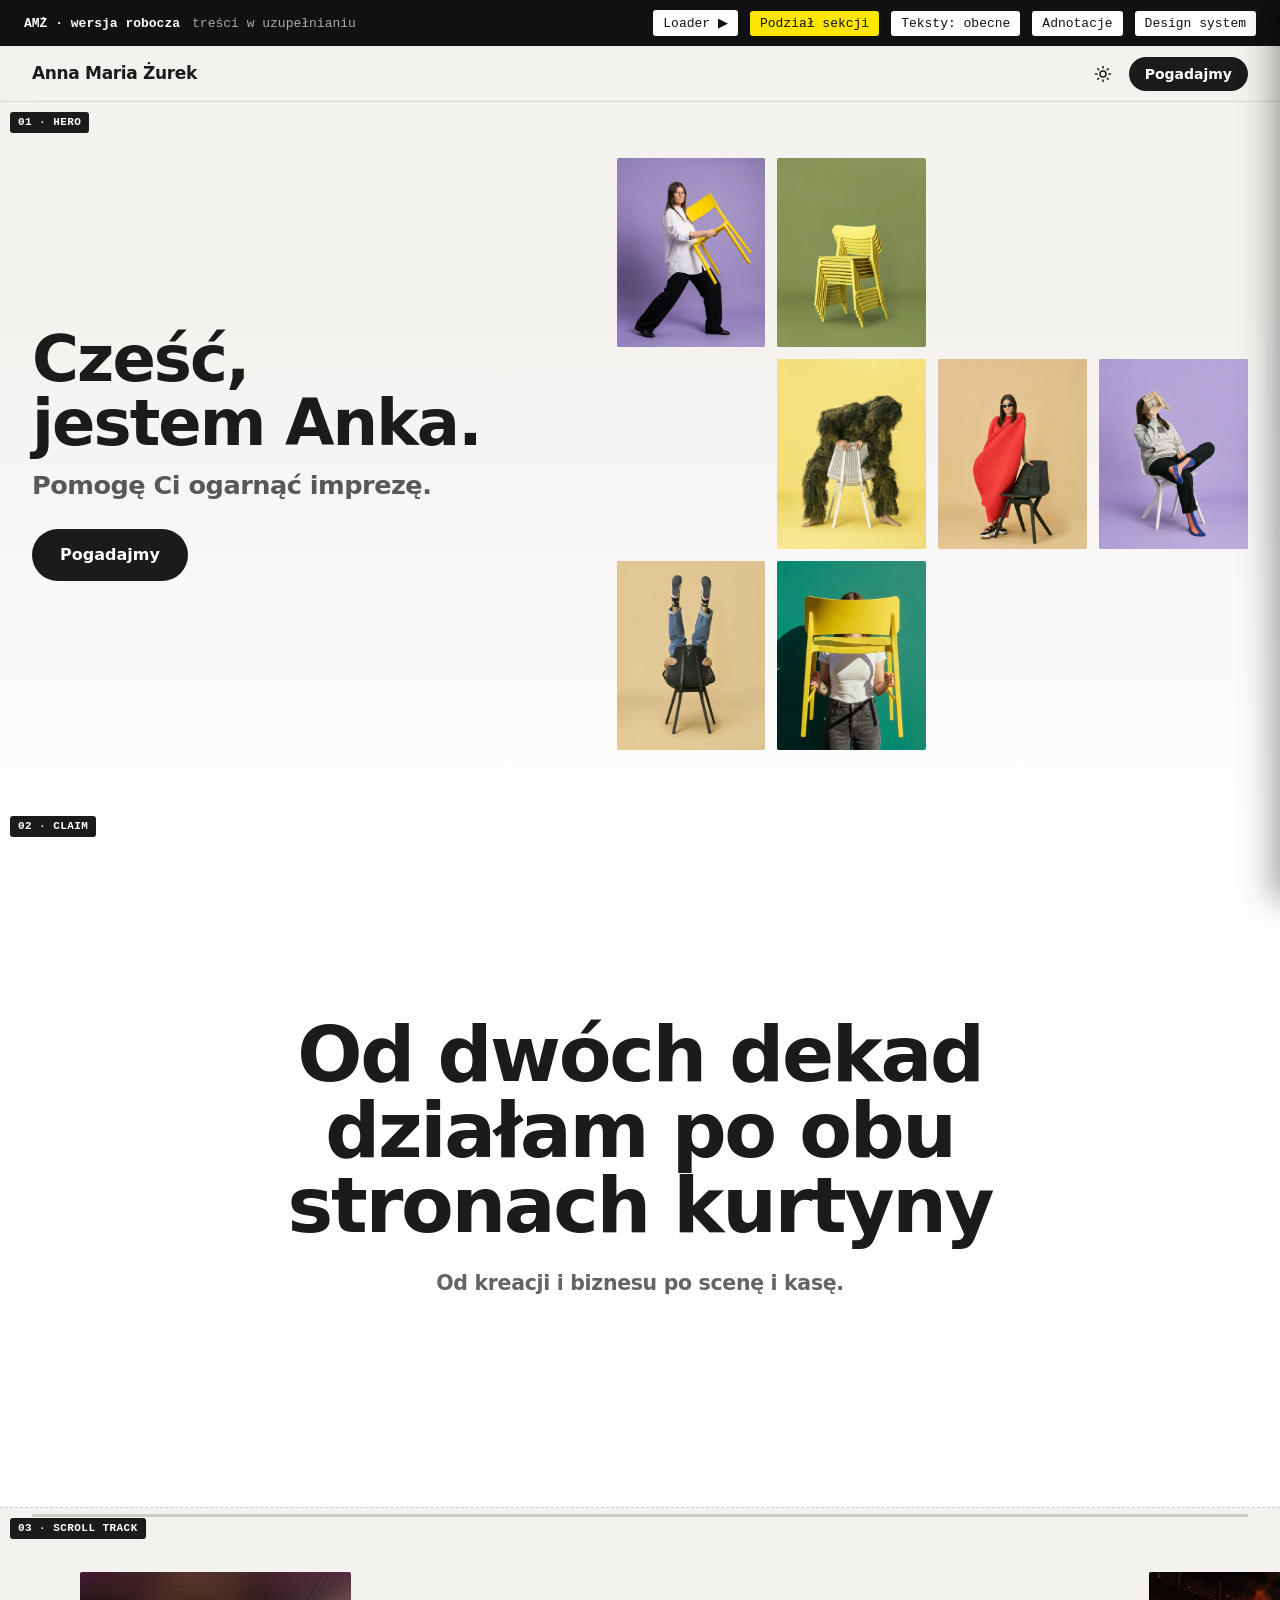
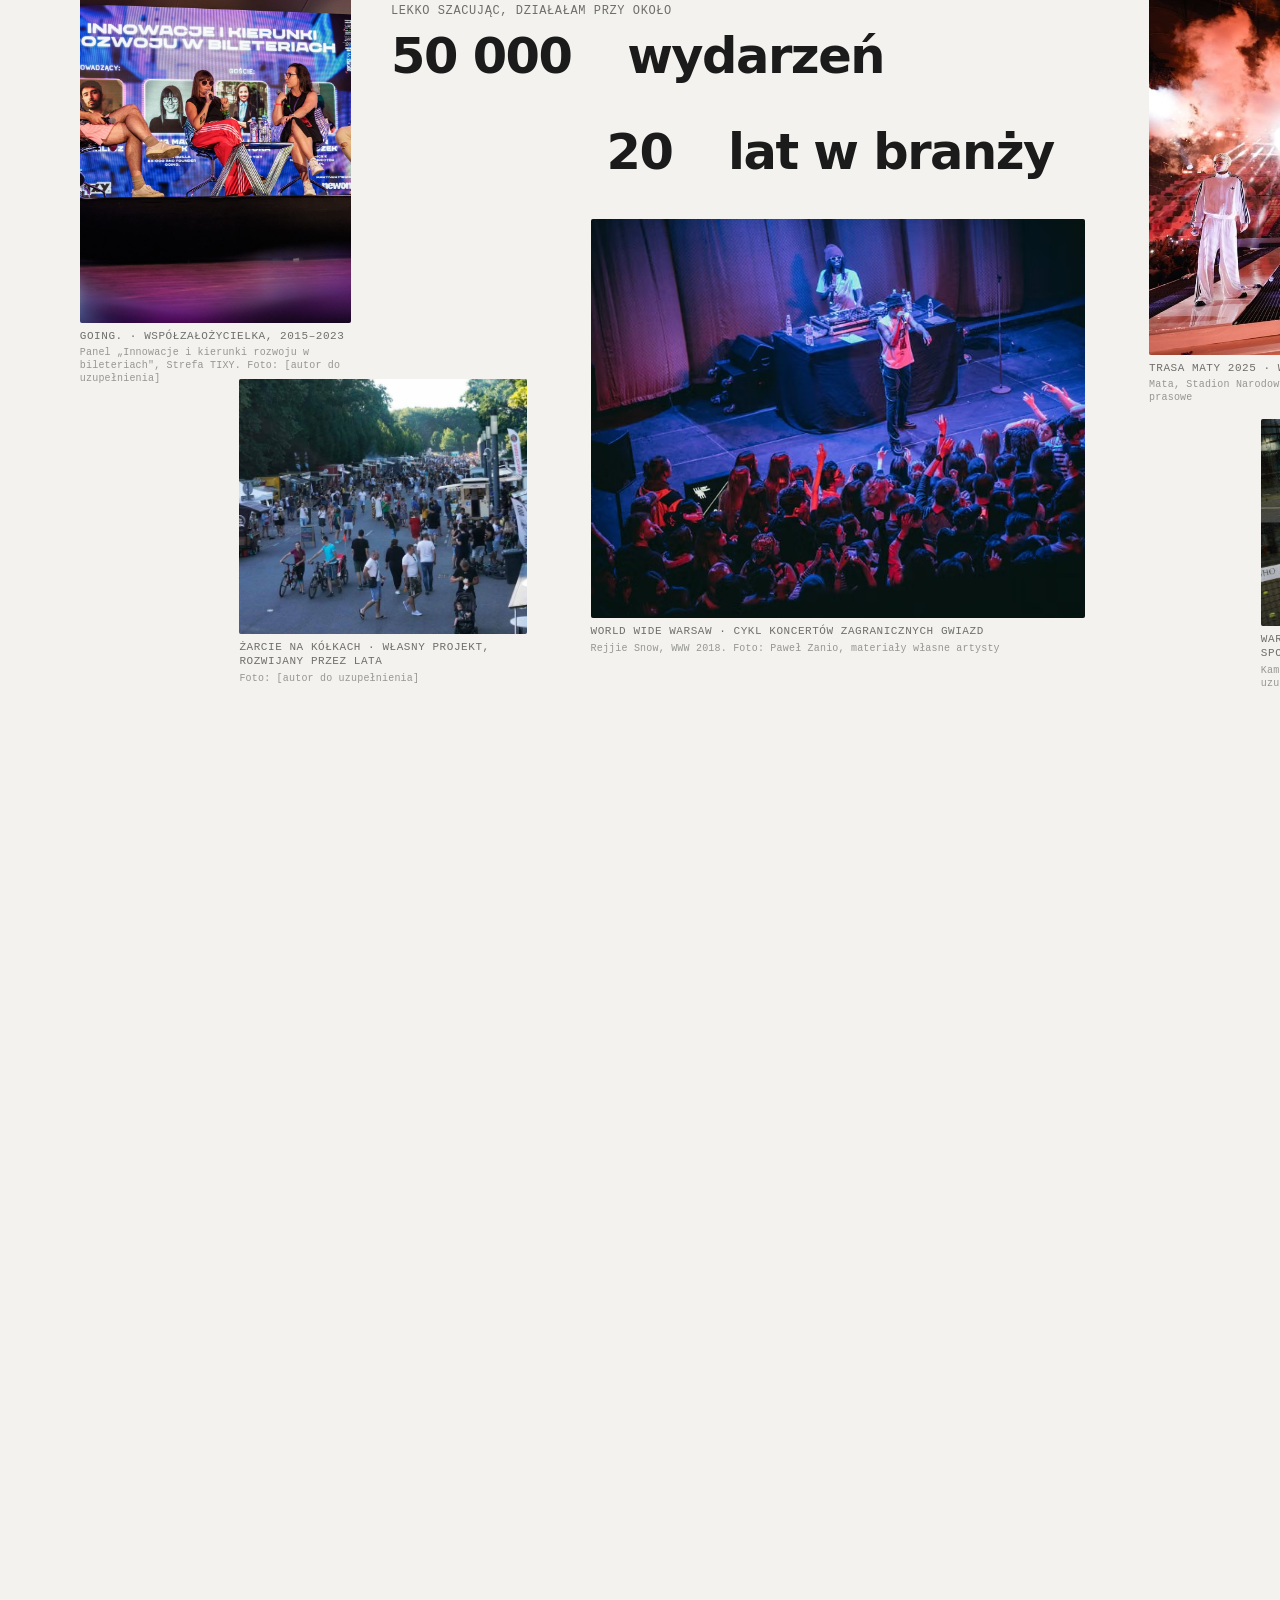
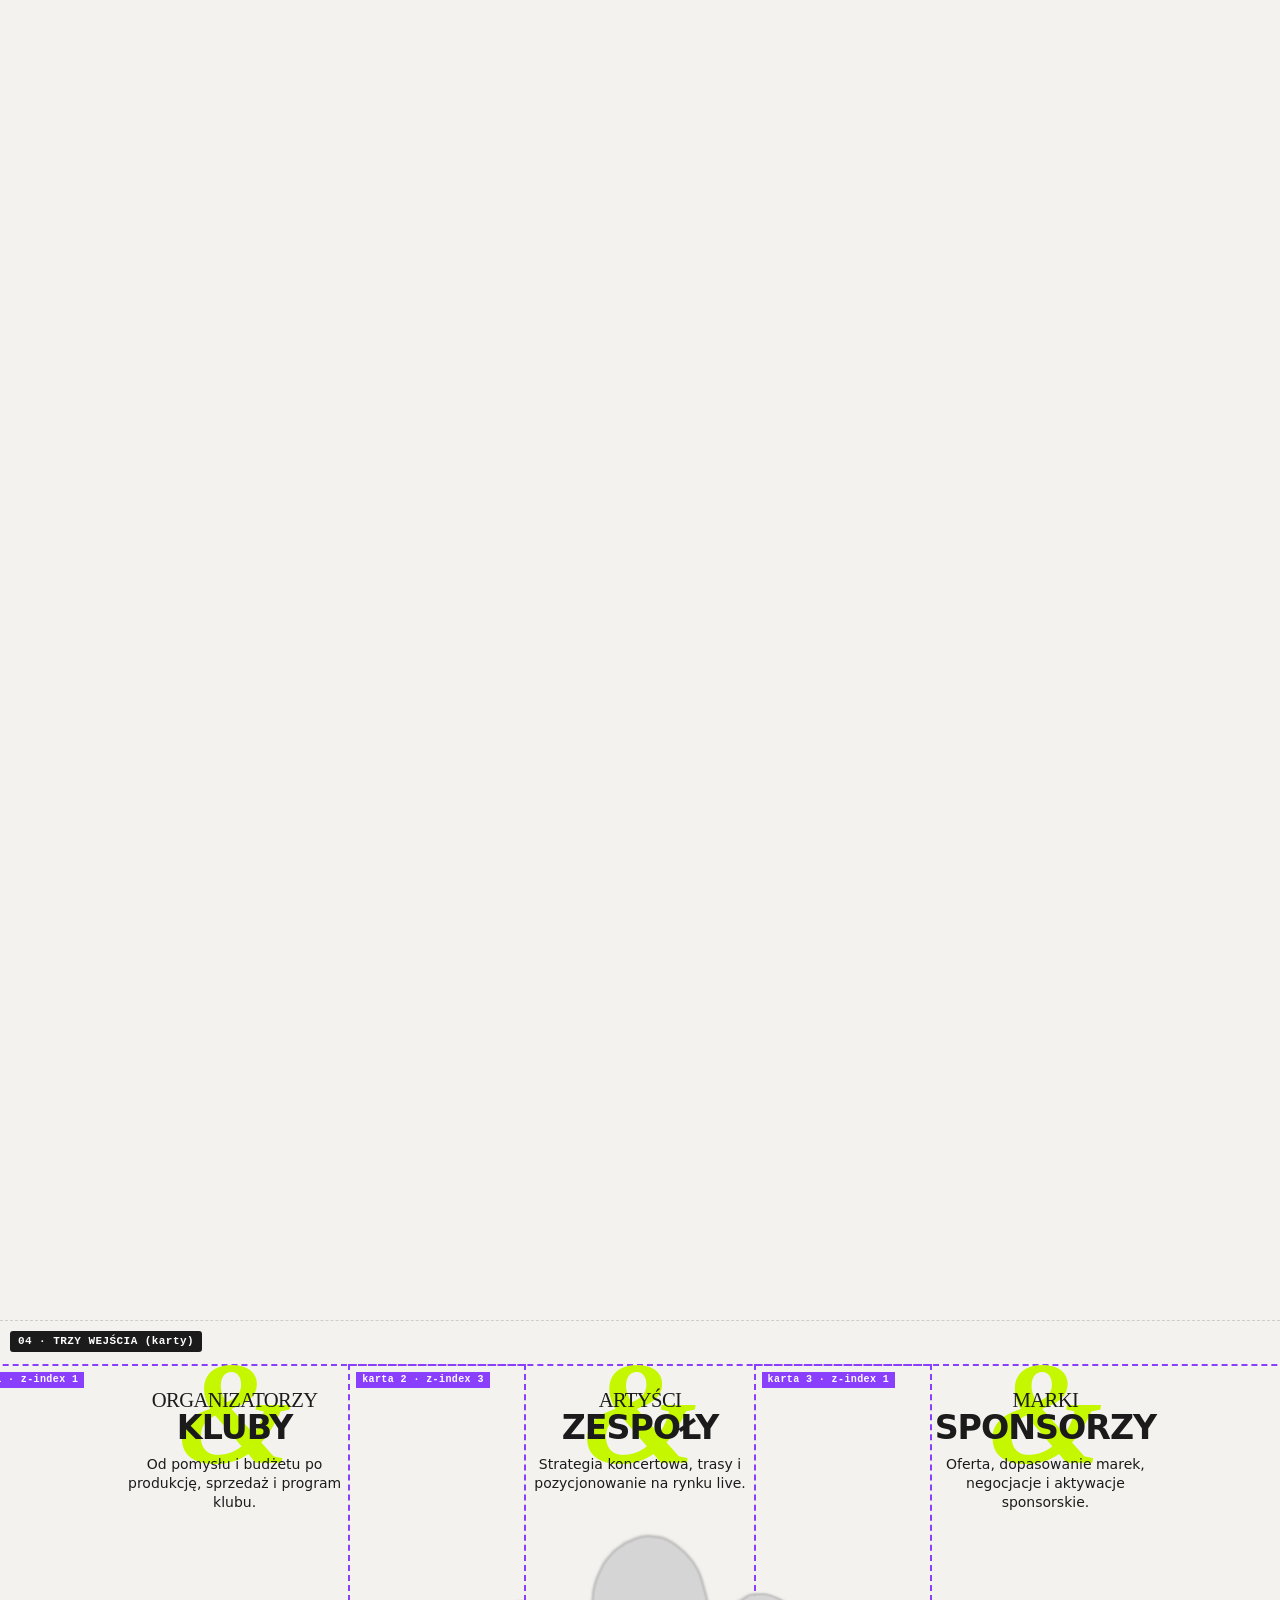
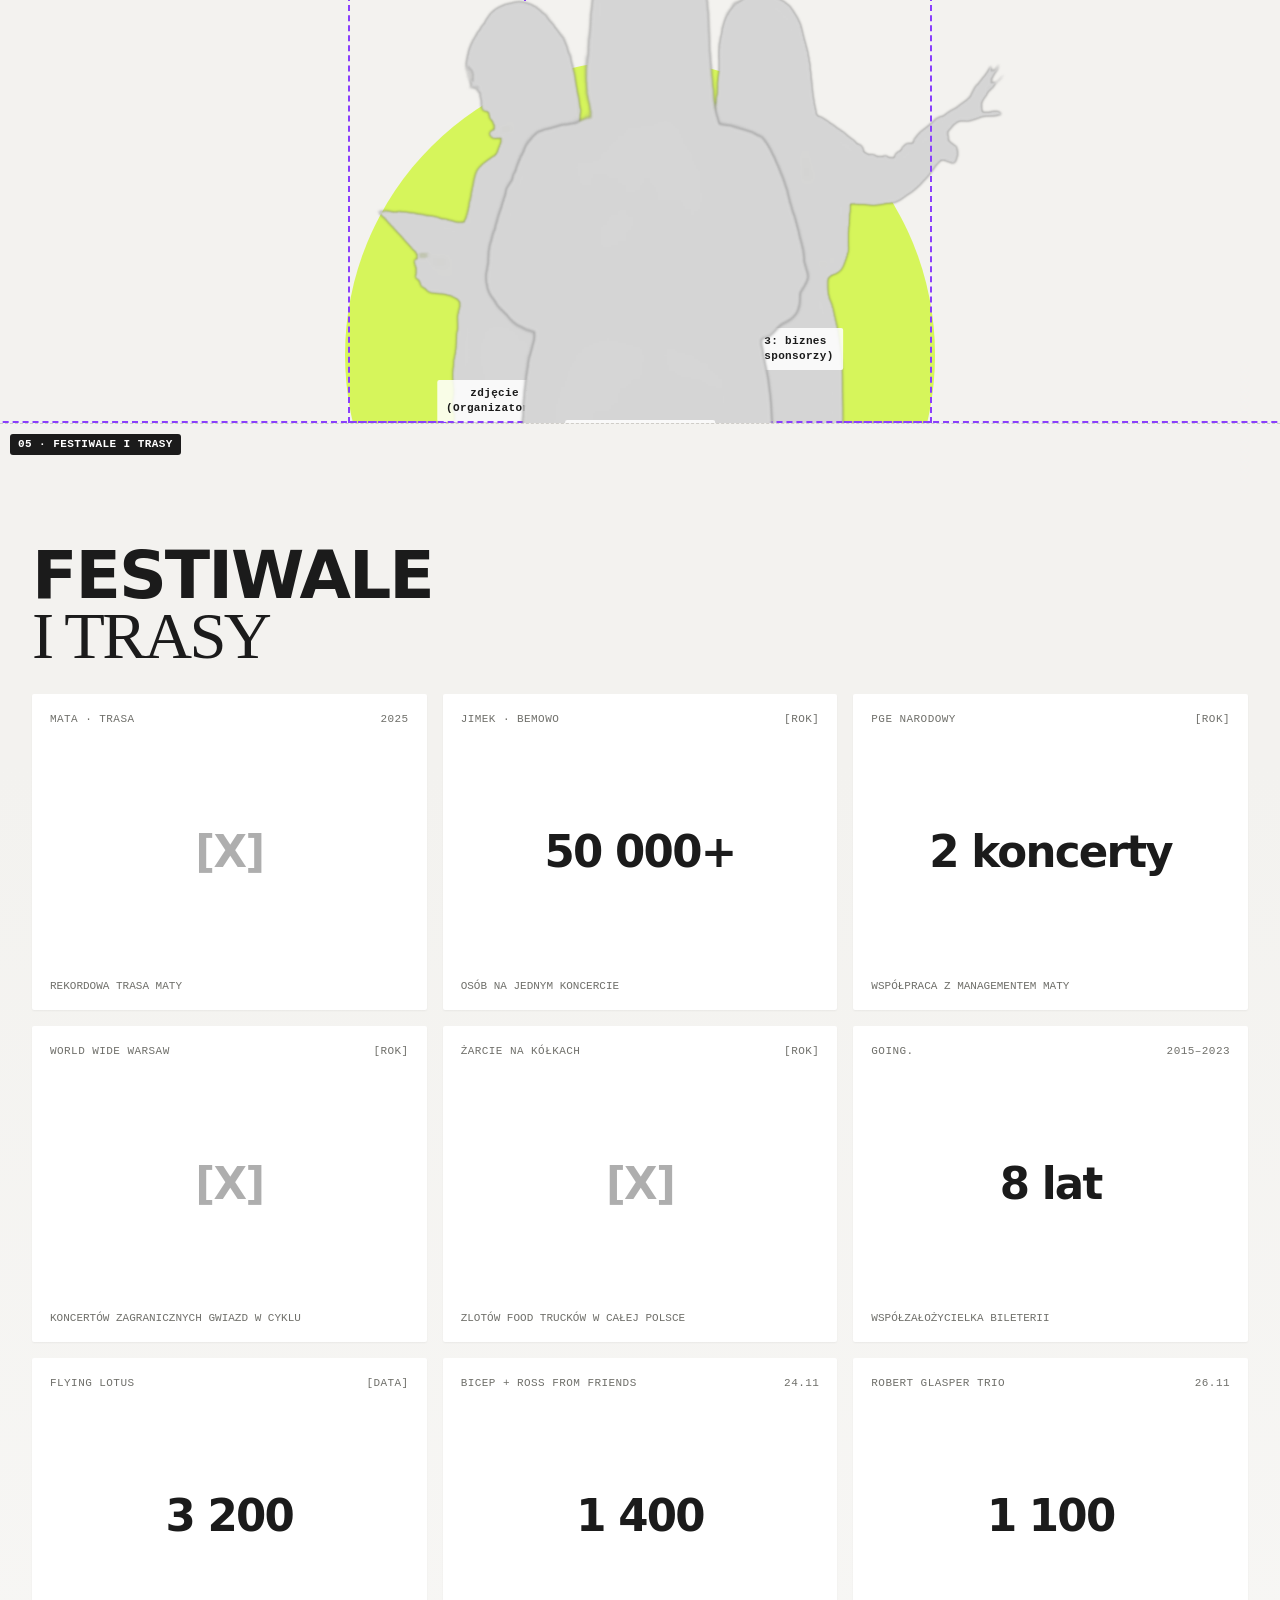
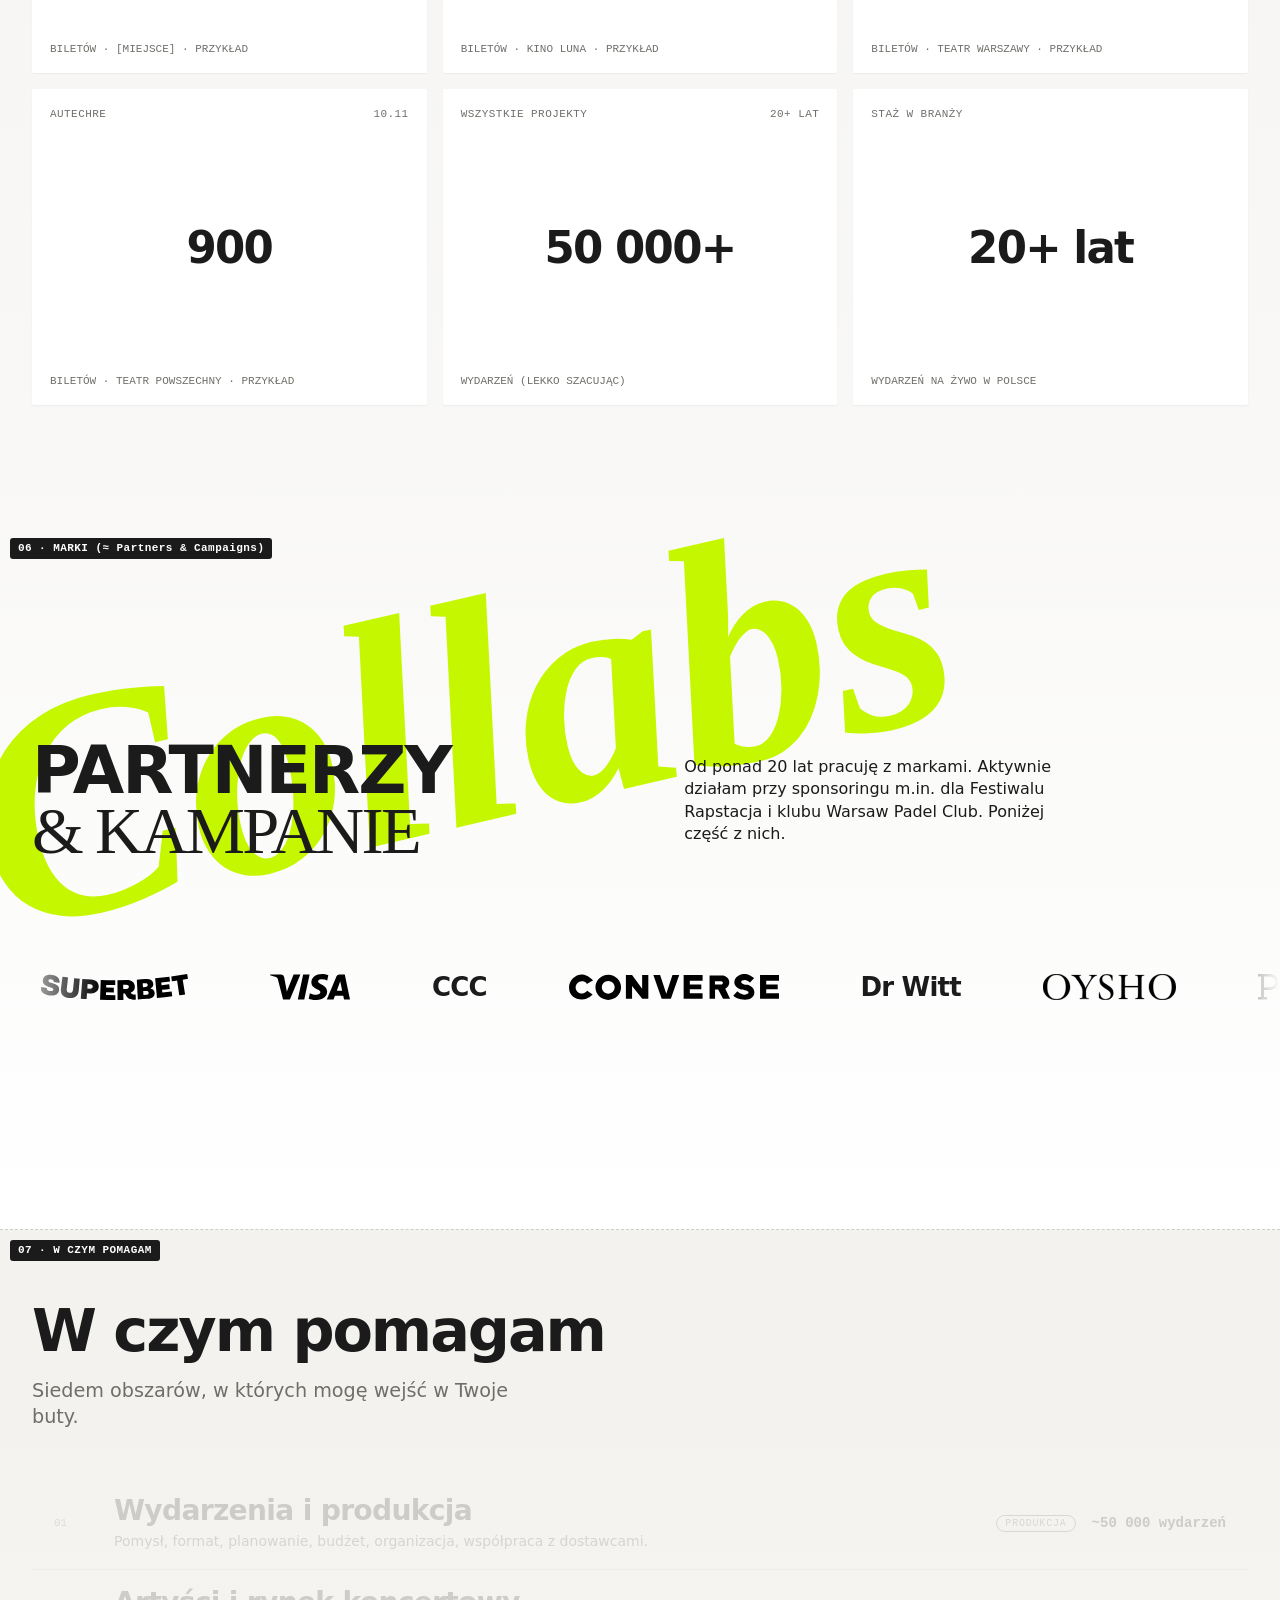
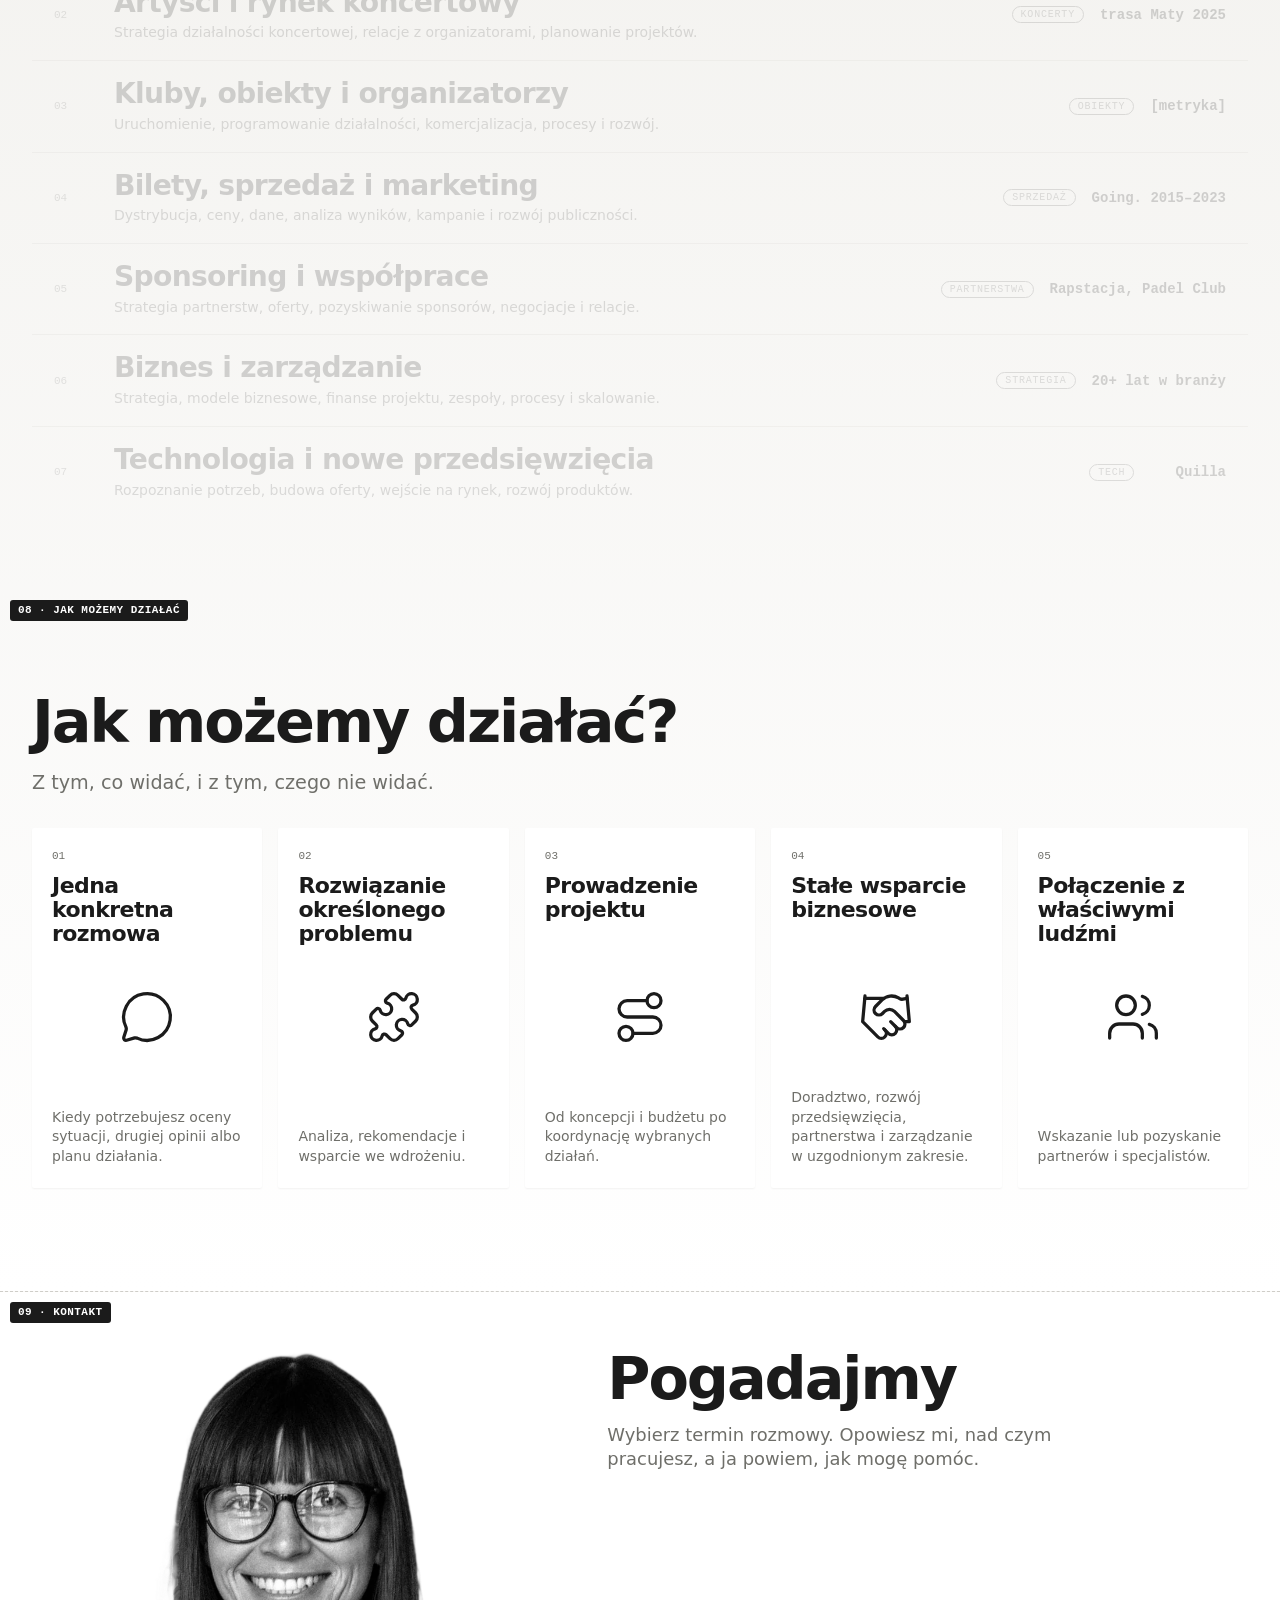
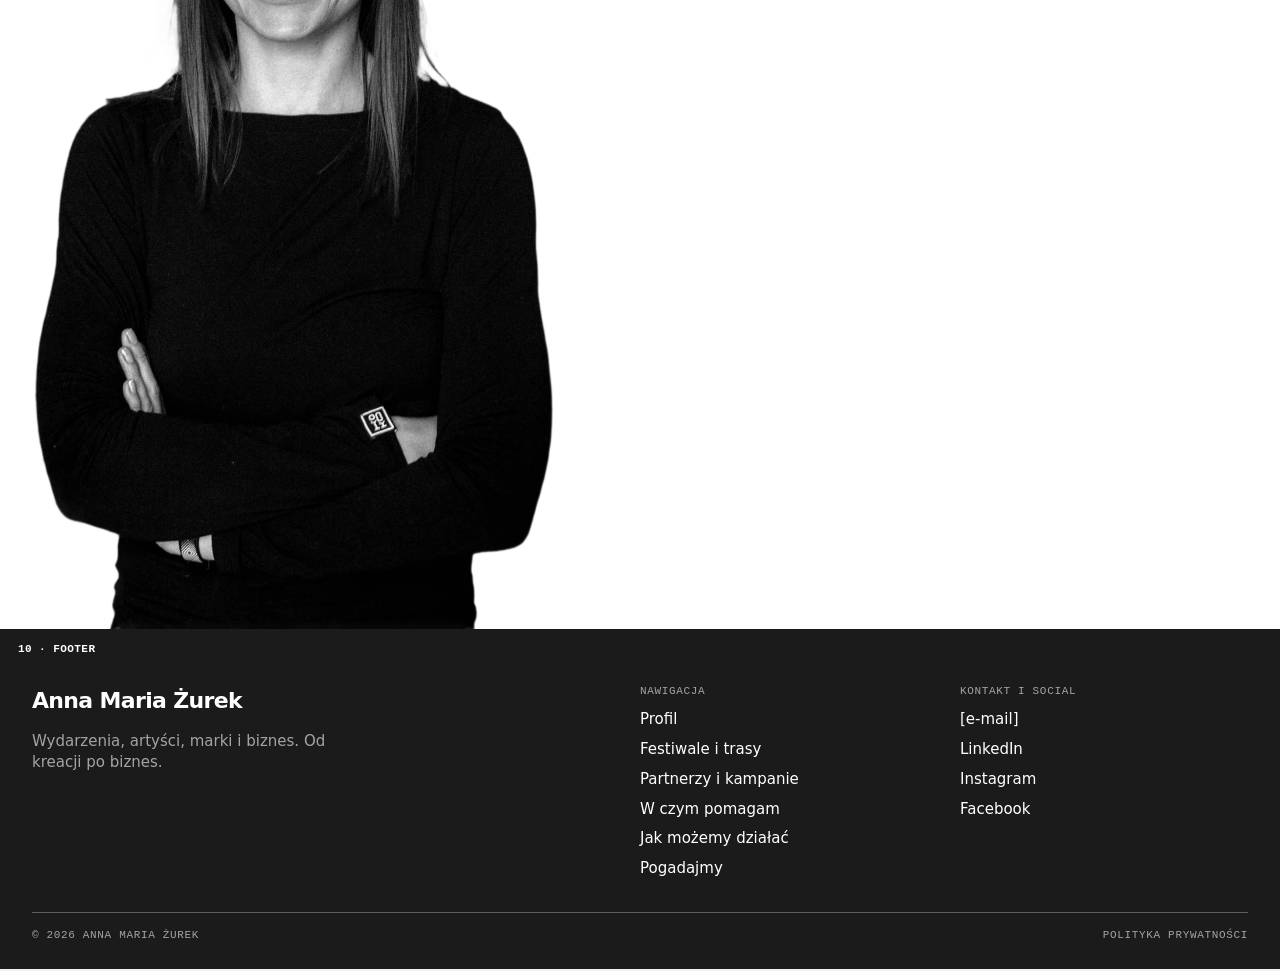
<file: wireframe/index.html>
<!doctype html>
<html lang="pl" data-theme="light">
<head>
<meta charset="utf-8">
<meta name="viewport" content="width=device-width, initial-scale=1">
<title>Anna Maria Żurek</title>
<style>
  /* ============ TOKENS ============ */
  :root{
    --bg:#f3f2ef; --paper:#ffffff; --ink:#1b1b1b; --mute:#6f6f6a; --line:#cfcdc8;
    --accent:#1b1b1b; --on-accent:#ffffff; --accent-bg:var(--accent);
    --inv-bg:#1b1b1b; --inv-fg:#ffffff;
    --radius:2px; --border-w:2px; --container:1280px; --gutter:32px; --space:72px; --h-scale:1; --fs-hero:clamp(40px,5vw,76px); --fs-claim:clamp(34px,6vw,96px); --fs-h2:clamp(36px,5.2vw,84px); --fs-h2b:clamp(34px,4.6vw,68px); --fs-h3:22px;
    --stripe-h:0px;--pop:#C5F700;--amp-o:1;--tile-h:.8;--tile-cols:3;--duo-lo:#1b1b1b;--duo-hi:linear-gradient(150deg,color-mix(in srgb,var(--pop) 38%,#fff) 0%,#f3f2ef 62%,#e4e2dc 100%);--fade-end:color-mix(in srgb,var(--paper) 88%,var(--bg));--fade-end2:color-mix(in srgb,var(--paper) 50%,var(--bg));
    --font-body:ui-sans-serif,system-ui,-apple-system,"Helvetica Neue",sans-serif;
    --font-display:ui-sans-serif,system-ui,-apple-system,"Helvetica Neue",sans-serif;
    --ph:color-mix(in srgb,var(--ink) 9%,var(--bg));
    --ph2:color-mix(in srgb,var(--ink) 15%,var(--bg));
  }
  [data-theme=dark]{
    --amp-o:.4;--duo-lo:#0d0d0d;--duo-hi:linear-gradient(150deg,color-mix(in srgb,var(--pop) 30%,#d6d6d2) 0%,#b9b9b4 100%);
    --bg:#121212; --paper:#1c1c1c; --ink:#ededed; --mute:#9a9a94; --line:#3a3a38;
    --accent:#ededed; --on-accent:#121212; --inv-bg:#ededed; --inv-fg:#121212;
  }
  [data-theme=pride]{
    --bg:#fffaf5; --paper:#ffffff; --ink:#1b1030; --mute:#6b5f7d; --line:#e4d9ee;
    --accent:#7a2cff; --on-accent:#1b1030;
    --accent-bg:linear-gradient(90deg,#e40303,#ff8c00,#ffed00,#008026,#004dff,#750787);
    --inv-bg:#1b1030; --inv-fg:#ffffff; --radius:14px; --stripe-h:6px; --pop:#ffb703; --duo-lo:#1b1030; --duo-hi:linear-gradient(120deg,#ff6b6b,#ffd166 30%,#7bd88f 55%,#5aa9ff 78%,#b48cff);
  }
  [data-theme=party]{
    --bg:#14002e; --paper:#230050; --ink:#fdf6ff; --mute:#c9a8ff; --line:#5b2da8;
    --accent:#ff2fd0; --on-accent:#14002e;
    --accent-bg:linear-gradient(90deg,#ff2fd0,#ffe600,#00f0ff,#ff2fd0);
    --inv-bg:#ffe600; --inv-fg:#14002e; --radius:22px; --border-w:3px; --stripe-h:8px; --pop:#00f0ff; --amp-o:.4; --duo-lo:#14002e; --duo-hi:linear-gradient(135deg,#ff2fd0,#ffe600 55%,#00f0ff);
    --font-display:Impact,"Arial Black",sans-serif;
  }

  /* ============ BASE ============ */
  *{box-sizing:border-box;margin:0}
  :root{--bar-h:46px;--nav-h:56px;--top:calc(var(--bar-h) + var(--nav-h));--peek:96px;--sec-h:calc(100svh - var(--top) - var(--peek))}
  html{scroll-behavior:smooth;scroll-snap-type:y mandatory;scroll-padding-top:var(--top)}
  body{font:15px/1.45 var(--font-body);background:var(--bg);color:var(--ink);transition:background .25s,color .25s}
  .in{max-width:var(--container);margin:0 auto;padding:0 var(--gutter)}
  .claim,.worlds-sec{scroll-snap-align:start}
  html.free{scroll-snap-type:none}
  section{position:relative;padding:var(--space) 0;border-bottom:1px dashed var(--line)}
  section:not(.hz):not(.hero){min-height:var(--sec-h);display:flex;flex-direction:column;justify-content:center}
  section > .in{width:100%}
  [hidden]{display:none!important}
  h1,h2,h3,.display{font-family:var(--font-display);font-weight:700;letter-spacing:-.03em}
  .mono{font:11px ui-monospace,monospace;color:var(--mute);text-transform:uppercase;letter-spacing:.06em}
  .tag{position:absolute;top:10px;left:10px;font:600 11px/1 ui-monospace,monospace;letter-spacing:.04em;background:var(--inv-bg);color:var(--inv-fg);padding:5px 8px;border-radius:3px;z-index:2}
  .note{display:none;position:absolute;top:10px;right:10px;max-width:340px;font:12px/1.4 ui-monospace,monospace;color:#d4451f;background:#fff3ee;border:1px solid #d4451f;padding:8px 10px;border-radius:3px;z-index:2}
  body.notes .note{display:block}
  body.no-guides .tag,body.no-guides .note{display:none!important}
  body.no-guides section{border-bottom-color:transparent}
  .ph{background:var(--ph);position:relative;display:grid;place-items:center;color:var(--mute);font:600 11px ui-monospace,monospace;letter-spacing:.06em;text-transform:uppercase;overflow:hidden;border-radius:var(--radius)}
  .ph::before,.ph::after{content:"";position:absolute;inset:0;background:linear-gradient(to top right,transparent calc(50% - .5px),var(--line) 50%,transparent calc(50% + .5px))}
  .ph::after{transform:scaleX(-1)}
  .ph span{position:relative;z-index:1;background:var(--ph);padding:2px 6px}
  .txt{background:repeating-linear-gradient(var(--ph) 0 8px,transparent 8px 16px);height:48px;width:100%}

  /* ============ TOOL BAR (stały, poza motywem) ============ */
  .bar{position:sticky;top:0;z-index:40;height:var(--bar-h);background:#111;color:#fff;display:flex;gap:12px;align-items:center;padding:10px 24px;font:13px ui-monospace,monospace}
  .bar button{font:inherit;background:#fff;color:#111;border:0;padding:5px 10px;border-radius:3px;cursor:pointer}
  .bar button[aria-pressed=true]{background:#ffe600}
  .bar .sp{flex:1}.bar .dim{color:#aaa}

  /* ============ NAV + MODES ============ */
  .stripe{position:absolute;left:0;right:0;top:0;height:var(--stripe-h);background:var(--accent-bg);background-size:200% 100%}

  /* ============ NAV (jak Apple: nazwa, tryb, CTA) ============ */
  .site-nav{position:sticky;top:var(--bar-h);z-index:45;height:var(--nav-h);background:color-mix(in srgb,var(--bg) 72%,transparent);-webkit-backdrop-filter:saturate(1.6) blur(16px);backdrop-filter:saturate(1.6) blur(16px);border-bottom:1px solid color-mix(in srgb,var(--ink) 12%,transparent);transition:transform .8s .5s cubic-bezier(.2,.8,.2,1)}
  html:not(.loaded) .site-nav{transform:translateY(-100%)}
  .site-nav .in{height:100%;display:flex;align-items:center;justify-content:space-between;gap:16px}
  .site-nav .stripe{top:auto;bottom:-1px}
  .nv-name{font:600 17px/1 var(--font-display);letter-spacing:-.02em;color:var(--ink);text-decoration:none;white-space:nowrap}
  .nv-right{display:flex;align-items:center;gap:10px}
  .ic{width:18px;height:18px;fill:none;stroke:currentColor;stroke-width:2;stroke-linecap:round;stroke-linejoin:round;display:block}
  .mode{display:flex;align-items:center;gap:2px}
  .md{flex:0 0 auto;display:grid;place-items:center;width:32px;height:32px;padding:0;border:0;border-radius:50%;background:transparent;color:var(--ink);opacity:.5;cursor:pointer;overflow:hidden;transition:width .35s cubic-bezier(.2,.8,.2,1),margin .35s cubic-bezier(.2,.8,.2,1),opacity .25s,background .2s}
  .md:hover{background:color-mix(in srgb,var(--ink) 10%,transparent);opacity:1}
  .md[aria-pressed=true]{opacity:1}
  .mode:not(.open):not(:hover):not(:has(.md:focus-visible)) .md:not([aria-pressed=true]){width:0;margin:0 -1px;opacity:0;pointer-events:none}
  .nv-cta{display:inline-flex;align-items:center;height:34px;padding:0 16px;border-radius:99px;background:var(--accent-bg);color:var(--on-accent);font:600 14px var(--font-body);text-decoration:none;white-space:nowrap;transition:transform .2s}
  .nv-cta:hover{transform:translateY(-1px)}
  #tip{position:fixed;z-index:300;pointer-events:none;padding:5px 9px;border-radius:7px;background:#111;color:#fff;font:600 12px var(--font-body);white-space:nowrap;opacity:0;transform:translate(-50%,-4px);transition:opacity .15s,transform .15s}
  #tip.on{opacity:1;transform:translate(-50%,0)}
  @media(max-width:860px){.site-nav .in{gap:8px}.nv-name{font-size:15px}.nv-cta{padding:0 13px;font-size:13px}}
  @media(max-width:560px){.site-nav.mode-open .nv-name{display:none}.site-nav.mode-open .in{justify-content:flex-end}}

  /* ============ LOADER ============ */
  html.is-loading,html.is-loading body{overflow:hidden}
  #loader{position:fixed;inset:0;z-index:200;background:var(--inv-bg);color:var(--inv-fg);display:flex;flex-direction:column;justify-content:space-between;padding:26px clamp(20px,4vw,56px) clamp(20px,4vh,40px);transition:transform .95s cubic-bezier(.7,0,.2,1)}
  #loader[hidden]{display:none}
  #loader.out{transform:translateY(-100%)}
  .ld-top{display:flex;justify-content:space-between;align-items:center;font:700 18px var(--font-display)}
  .ld-skip{background:none;border:1px solid currentColor;color:inherit;border-radius:99px;padding:6px 14px;font:11px ui-monospace,monospace;text-transform:uppercase;letter-spacing:.06em;cursor:pointer;opacity:.7}
  .ld-skip:hover{opacity:1}
  .ld-mid{flex:1;display:grid;place-items:center;overflow:hidden}
  .ld-word{text-align:center;font:700 clamp(48px,11vw,176px)/.9 var(--font-display);text-transform:uppercase;letter-spacing:-.04em}
  .ld-word i{display:block;font:400 .34em/1.1 Georgia,"Times New Roman",serif;font-style:normal;letter-spacing:-.02em;opacity:.8;margin-bottom:.1em}
  .ld-word b{display:block}
  .ld-word b.sw{animation:ldsw .55s cubic-bezier(.2,.8,.2,1)}
  @keyframes ldsw{from{transform:translateY(45%);opacity:0}to{transform:none;opacity:1}}
  .ld-bottom{display:flex;align-items:flex-end;gap:clamp(16px,3vw,40px)}
  .ld-count{display:flex;align-items:baseline;font:700 clamp(64px,13vw,190px)/.8 var(--font-display);letter-spacing:-.05em;font-variant-numeric:tabular-nums}
  .ld-count i{font-size:.24em;font-style:normal;margin-left:.12em;color:var(--pop)}
  .ld-bar{flex:1;height:6px;border-radius:99px;background:color-mix(in srgb,var(--inv-fg) 20%,transparent);overflow:hidden;margin-bottom:.5em}
  .ld-bar i{display:block;height:100%;background:var(--pop);transform:scaleX(0);transform-origin:0 50%}
  @media(prefers-reduced-motion:reduce){#loader{transition:opacity .3s}#loader.out{transform:none;opacity:0}.ld-word b.sw{animation:none}}

  /* ============ HERO: wejście po loaderze ============ */
  .hero h1,.hero-sub,.hero .r > .ph:not(.zoom){transition:opacity .8s ease,transform .9s cubic-bezier(.2,.8,.2,1);transition-delay:calc(.35s + var(--i,0) * 80ms)}
  html:not(.loaded) .hero h1,html:not(.loaded) .hero-sub{opacity:0;transform:translateY(22px)}
  .hero-sub{--i:2}
  html:not(.loaded) .hero .r > .ph:not(.zoom){opacity:0;transform:translateY(32px) scale(.95)}
  .hero .r > .ph:nth-child(1){--i:1}.hero .r > .ph:nth-child(2){--i:2}.hero .r > .ph:nth-child(3){--i:3}.hero .r > .ph:nth-child(4){--i:4}.hero .r > .ph:nth-child(5){--i:5}.hero .r > .ph:nth-child(6){--i:6}.hero .r > .ph:nth-child(7){--i:7}
  @media(prefers-reduced-motion:reduce){.hero h1,.hero-sub,.hero .r > .ph{transition:none!important}}

  /* ============ HERO ============ */
  .screen1{background:linear-gradient(180deg,var(--bg) 0%,var(--bg) 30%,var(--fade-end) 100%);--avail:calc(var(--sec-h) - 110px);min-height:var(--sec-h);display:flex;flex-direction:column;scroll-snap-align:start}
  .hero{scroll-snap-align:none;padding:0;border-bottom:0;flex:1;display:flex;align-items:center}
  .hero .in{width:100%}
  .hero .in{display:grid;grid-template-columns:1fr 1.5fr;gap:calc(var(--gutter)*1.5);align-items:center;padding-top:56px;padding-bottom:56px}
  .hero h1{font-size:calc(var(--fs-hero) * var(--h-scale));line-height:1;white-space:pre-line}
  .hero-cta{display:inline-flex;align-items:center;height:52px;padding:0 28px;margin-top:28px;border-radius:99px;background:var(--accent-bg);color:var(--on-accent);font:600 16px var(--font-body);text-decoration:none;white-space:nowrap;transition:transform .2s}
  .hero-cta:hover{transform:translateY(-2px)}
  .hero-sub{margin-top:16px;font:600 calc(clamp(20px,2vw,30px) * var(--h-scale))/1.15 var(--font-display);letter-spacing:-.02em;color:color-mix(in srgb,var(--ink) 72%,transparent)}
  .hero .r{position:relative;display:grid;grid-template-columns:repeat(4,1fr);grid-template-rows:repeat(3,1fr);gap:12px;aspect-ratio:16/15;width:min(100%,calc(var(--avail) * 16 / 15));justify-self:end}
  .hero .r .ph{cursor:zoom-in;outline-offset:3px}
  .hero .r .zoom{position:absolute;inset:0;z-index:5;pointer-events:none;opacity:0;clip-path:inset(0 round var(--radius));transition:clip-path .45s cubic-bezier(.2,.8,.2,1),opacity .2s .25s;font-size:14px}
  .hero .r .zoom.on{opacity:1;transition:clip-path .45s cubic-bezier(.2,.8,.2,1),opacity .1s}
  .hero .r .zoom span{background:var(--ph2)}
  .hero .r .ph img{position:absolute;inset:0;z-index:2;width:100%;height:100%;object-fit:cover;display:block}
  .hero .r .zoom img{display:none}
  .hero .r .zoom{background:var(--ph2)}
  .hero .r .ph:nth-child(1){grid-area:1/1}.hero .r .ph:nth-child(2){grid-area:1/2}
  .hero .r .ph:nth-child(3){grid-area:2/2}.hero .r .ph:nth-child(4){grid-area:2/3}.hero .r .ph:nth-child(5){grid-area:2/4}
  .hero .r .ph:nth-child(6){grid-area:3/1}.hero .r .ph:nth-child(7){grid-area:3/2}

  /* ============ CLAIM ============ */
  .claim{text-align:center;background:linear-gradient(180deg,var(--fade-end) 0%,var(--paper) 100%);border-top:0}
  .claim h2{font-size:calc(var(--fs-claim) * var(--h-scale));line-height:.98;max-width:16ch;margin:0 auto}
  [data-theme=pride] .claim h2{background:var(--accent-bg);-webkit-background-clip:text;background-clip:text;color:transparent}
  [data-theme=party] .claim h2{text-shadow:4px 4px 0 var(--accent)}
  .claim-sub{margin-top:28px;font:600 clamp(17px,1.6vw,24px)/1.2 var(--font-display);letter-spacing:-.015em;color:color-mix(in srgb,var(--ink) 68%,transparent)}
  /* H2: jeden styl nagłówka sekcji (bold + serif w drugiej części) */
  .h2s{font-size:calc(var(--fs-h2) * var(--h-scale));line-height:.9;text-transform:uppercase;max-width:none;margin:0}
  .h2p{font-size:calc(var(--fs-h2b) * var(--h-scale));line-height:1;letter-spacing:-.035em;max-width:none;margin:0}
  .h2s span{display:block;font-family:Georgia,"Times New Roman",serif;font-weight:400;letter-spacing:-.04em}

  /* ============ HORIZONTAL TRACK ============ */
  .hz{padding:0;scroll-snap-align:start}
  #festiwale{background:linear-gradient(180deg,var(--bg) 0%,var(--bg) 20%,var(--fade-end2) 100%);border-bottom:0;padding:calc(var(--space) * 1.7) 0}
  .hz-pin{--u:calc((100svh - var(--top)) / 10);position:sticky;top:var(--top);height:calc(100svh - var(--top));overflow:hidden}
  .hz-track{position:relative;height:calc(var(--u) * 10);margin-top:0;width:calc(var(--tw) * var(--u));will-change:transform}
  .hz-i{position:absolute;left:calc(var(--l) * var(--u));top:calc(var(--t) * var(--u));width:calc(var(--w) * var(--u));height:calc(var(--h) * var(--u))}
  .hz-i .ph{width:100%;height:100%}
  .hz-ph{position:relative;isolation:isolate;overflow:hidden;width:100%;height:100%;border-radius:var(--radius);background:var(--ph2)}
  .hz-ph img{position:absolute;inset:0;width:100%;height:100%;object-fit:cover;display:block}
  .hz-i figcaption small{display:block;margin-top:3px;text-transform:none;letter-spacing:.02em;opacity:.7;font-size:10px}
  .hz-i figcaption{position:absolute;left:0;top:100%;margin-top:6px;font:11px/1.3 ui-monospace,monospace;color:var(--mute);text-transform:uppercase;letter-spacing:.05em;max-width:100%}
  .hz-t{display:flex;align-items:flex-start}
  .hz-t p{font:700 calc(clamp(18px,2vw,30px) * var(--h-scale))/1.1 var(--font-display);letter-spacing:-.025em}
  .hz-t .mono{display:block;margin-top:10px}
  .hz-big p{font:700 calc(var(--u) * .56 * var(--h-scale))/1.06 var(--font-display);letter-spacing:-.03em;white-space:pre-line}
  .hz-big p.hz-num{font:700 calc(var(--u) * .62 * var(--h-scale))/1.05 var(--font-display);letter-spacing:-.03em;white-space:nowrap}
  .hz-cap{display:block;margin-bottom:calc(var(--u) * .14);font:12px/1.3 ui-monospace,monospace;text-transform:uppercase;letter-spacing:.05em;color:var(--mute)}
  body:not(.txt-b) .b-only{display:none}
  body.txt-b .hz-track{--tw:49.6 !important}
  .hz-mid p{font:700 calc(var(--u) * .62 * var(--h-scale))/1.05 var(--font-display);letter-spacing:-.03em;white-space:nowrap}
  /* licznik: miejsce na końcową liczbę jest zarezerwowane (niewidoczny „duch”), więc podpis obok się nie przesuwa */
  .cnt{display:inline-grid;font-variant-numeric:tabular-nums}
  .cnt>*{grid-area:1/1}
  .cnt-ghost{opacity:0}
  .cnt-val{display:flex;justify-content:flex-end;white-space:nowrap}
  .cnt-plus{opacity:0;transition:opacity .35s}
  .cnt.done .cnt-plus{opacity:1}
  .hz-bar{position:absolute;left:var(--gutter);right:var(--gutter);top:6px;height:3px;background:var(--line);z-index:3}
  .hz-bar i{display:block;height:100%;width:100%;background:var(--accent-bg);transform-origin:0 50%;transform:scaleX(0)}

  /* ============ THREE WORLDS (back-to-back) ============ */
  .worlds-sec{justify-content:flex-start;padding:calc(var(--space) * .6) 0 0;overflow:hidden}
  /* trzy karty obok siebie; boczne z mniejszym z-index leżą pod środkową i trochę się z nią nakładają (gotowe pod karuzelę) */
  .w-stage{--cardH:calc(var(--sec-h) - var(--space) * .6);--T:205px;--A:calc(var(--cardH) - var(--T));--S:83.33%;display:flex;justify-content:center;align-items:flex-end;height:var(--cardH);position:relative;isolation:isolate}
  /* tło sceny (najniższy z-index): jedno zielonkawe koło za kartami, niezależne od nich */
  .w-stage::before{content:"";position:absolute;z-index:0;left:50%;bottom:calc(var(--A) * -.5);width:calc(var(--A) * 1.3);aspect-ratio:1;translate:-50% 0;border-radius:50%;background:color-mix(in srgb,var(--pop) 62%,var(--bg));pointer-events:none}
  /* karty są przezroczyste; środki kart stoją co 1/3 szerokości (tak jak dawne kolumny), więc napisy zostają w tych samych miejscach. Karta nie przycina zdjęcia (overflow:visible; żeby przycinała, zmień na hidden). */
  .w-col{position:relative;flex:0 0 48%;margin-inline:-7.33%;height:100%;display:flex;flex-direction:column;align-items:center;text-align:center;min-width:0;overflow:visible;background:none;color:var(--ink);z-index:1}
  .w-col:nth-child(2){z-index:3}
  .w-col:nth-child(1),.w-col:nth-child(3){z-index:1}
  .w-txt{position:relative;z-index:2;height:var(--T);display:flex;flex-direction:column;align-items:center;padding:26px 22px 0}
  .w-h{position:relative;isolation:isolate;font-size:calc(clamp(24px,2.6vw,40px) * var(--h-scale));line-height:.95;text-transform:uppercase;max-width:none}
  .w-h::before{content:"&";position:absolute;left:50%;top:50%;translate:-50% -52%;z-index:-1;pointer-events:none;font:italic 700 4.4em/1 "Snell Roundhand","Segoe Script","Brush Script MT",cursive;text-transform:none;color:var(--pop);opacity:var(--amp-o,1)}
  .w-h i{display:block;font:400 .62em/1.05 Georgia,"Times New Roman",serif;font-style:normal;letter-spacing:-.03em}
  .w-txt p{position:relative;z-index:2;max-width:26ch;font-size:14px;line-height:1.35;margin-top:12px}
  .w-fig{--h:calc(var(--A) * var(--k,1));--w:calc(var(--h) * .747);position:absolute;bottom:calc(var(--h) * var(--dy,0) * -1);height:var(--h);width:var(--w);left:calc(50% - var(--w) * .5 + var(--dx,0px));z-index:1}
  /* skala i położenie zdjęcia w ramach karty (jak w poprzedniej kompozycji: środkowa największa, boczne mniejsze i przesunięte do środka; --dx liczone od środka karty) */
  .w-col:nth-child(1) .w-fig{--k:2.15;--dy:.516;--dx:calc(var(--S) * 1 + var(--A) * -.43)}
  .w-col:nth-child(2) .w-fig{--k:2.75;--dy:.558}
  .w-col:nth-child(3) .w-fig{--k:1.9;--dy:.45;--dx:calc(var(--S) * -1 + var(--A) * .46)}
  /* pomoc robocza (znika z „Podział sekcji” wyłączonym): fioletowa przerywana ramka kart */
  body:not(.no-guides) .w-col{outline:2px dashed #8a3ffc;outline-offset:-2px}
  body:not(.no-guides) .w-col::after{position:absolute;z-index:6;left:8px;top:8px;padding:2px 6px;background:#8a3ffc;color:#fff;font:600 10px/1.2 ui-monospace,monospace;letter-spacing:.04em}
  body:not(.no-guides) .w-col:nth-child(1)::after{content:"karta 1 · z-index 1"}
  body:not(.no-guides) .w-col:nth-child(2)::after{content:"karta 2 · z-index 3"}
  body:not(.no-guides) .w-col:nth-child(3)::after{content:"karta 3 · z-index 1"}
  /* tryb wireframe: zdjęcia zamienione na płaskie sylwetki z opisem (żeby przedyskutować układ). Zdjęcia zostają w kodzie; żeby je przywrócić, usuń klasę wf z .w-stage */
  .w-stage.wf .w-fig img{filter:brightness(0) invert(.84) drop-shadow(0 0 1px rgba(0,0,0,.55))}
  .w-stage.wf .w-fig::after{content:attr(data-wf);white-space:pre-line;position:absolute;z-index:4;left:50%;top:44%;translate:-50% 0;text-align:center;font:600 11px/1.35 ui-monospace,monospace;letter-spacing:.03em;color:#1b1b1b;background:rgba(255,255,255,.85);padding:6px 9px;border-radius:2px}
  .w-fig img{position:absolute;z-index:var(--iz,2);left:0;bottom:0;width:100%;height:100%;object-fit:contain;object-position:50% 100%;display:block}

  /* ============ TILES ============ */
  .tiles{display:grid;grid-template-columns:repeat(var(--tile-cols),1fr);gap:16px;margin-top:28px}
  .tile{aspect-ratio:1 / var(--tile-h);background:var(--paper);border:0;box-shadow:0 1px 2px rgba(0,0,0,.05);border-radius:var(--radius);position:relative;cursor:pointer;overflow:hidden;transition:transform .25s}
  .tile .face{position:absolute;inset:0;padding:18px;display:flex;flex-direction:column;justify-content:space-between}
  .tile .face b{font:700 clamp(20px,2.2vw,30px)/1 var(--font-display);letter-spacing:-.03em}
  .t-top{display:flex;justify-content:space-between;align-items:flex-start;gap:8px;font:11px/1.3 ui-monospace,monospace;color:var(--mute);text-transform:uppercase;letter-spacing:.04em}
  .t-top span:last-child{text-align:right;white-space:nowrap}
  .t-val{flex:1;display:grid;place-items:center;text-align:center;font:700 clamp(30px,3.4vw,52px)/1 var(--font-display);letter-spacing:-.04em}
  .t-val.todo{opacity:.35}
  .tile .vid{position:absolute;inset:0;background:var(--accent-bg);color:var(--on-accent);display:grid;place-items:center;align-content:center;font:12px ui-monospace,monospace;text-align:center;padding:12px}
  /* podgląd odsłania się „plamą” wokół kursora i rozlewa się po karcie */
  /* ślad kursora w stylu landonorris.com: ruch zostawia nieregularne, płynne plamy, przez które widać zdjęcie; plamy rosną, żyją chwilę i gasną (maskę --blob ustawia skrypt) */
  .tile .vid{-webkit-mask-image:var(--blob,linear-gradient(transparent,transparent));mask-image:var(--blob,linear-gradient(transparent,transparent))}
  .tile .vid::before{content:"▶";display:block;font-size:30px;margin-bottom:8px}
  .tile .vid.has-img{padding:0;display:block;background:var(--ph2)}
  .tile .vid.has-img{isolation:isolate}
  .tile .vid.has-img img{z-index:0;filter:grayscale(1) contrast(1.08) brightness(1.02)}
  .tile .vid.has-img::before,.tile .vid.has-img::after{content:"";position:absolute;inset:0;margin:0;font-size:0;pointer-events:none;display:block}
  .tile .vid.has-img::before{z-index:1;background:var(--duo-lo);mix-blend-mode:screen}
  .tile .vid.has-img::after{z-index:2;background:var(--duo-hi);mix-blend-mode:multiply}
  .tile .vid img{position:absolute;inset:0;width:100%;height:100%;object-fit:cover;display:block}
  /* wideo w tle kafelka: odpala się po wypełnieniu kafelka (data-yt = YouTube bez ciasteczek, data-mp4 = własny plik) */
  .tile .vid .vm{position:absolute;left:50%;top:50%;width:150%;height:100%;transform:translate(-50%,-50%);border:0;pointer-events:none;z-index:0}
  .tile .vid video.vm{left:0;top:0;width:100%;transform:none;object-fit:cover}
  .tile .vid.has-video{font-size:0}
  .tile .vid.has-video::before{display:none}
  .tile .vid .credit{z-index:3;position:absolute;left:0;right:0;bottom:0;padding:26px 12px 10px;background:linear-gradient(transparent,rgba(0,0,0,.6));color:#fff;font:10px/1.3 ui-monospace,monospace;text-align:left;letter-spacing:.03em}
  /* jedno „światło” podąża za kursorem po całej siatce i przelewa się na sąsiednie kafelki */
  .vidw{position:absolute;inset:0;pointer-events:none}
  .tiles.lit .vidw{filter:url(#goo)}
  .tiles.lit .tile.full .vidw{filter:none}
  .tile:focus-visible .vid{-webkit-mask-image:none;mask-image:none}
  .cap{font:11px ui-monospace,monospace;color:var(--mute);text-transform:uppercase}
  [data-theme=party] .tile:nth-child(odd){transform:rotate(-1.6deg)}
  [data-theme=party] .tile:nth-child(even){transform:rotate(1.3deg)}
  [data-theme=party] .tile:hover{transform:rotate(0) scale(1.04)}

  /* ============ SKILLS / BRANDS / SOCIAL ============ */
  /* ============ SKILLS: lista z triggerem (fala) ============ */
  .skills-sec{justify-content:flex-start;background:linear-gradient(180deg,var(--bg) 0%,var(--bg) 20%,var(--fade-end2) 100%);border-bottom:0}
  #jak{background:linear-gradient(180deg,var(--fade-end2) 0%,var(--paper) 100%)}
  .sk-head{display:block;margin-bottom:0}
  .sk-head p{margin:18px 0 0;max-width:42ch;font-size:clamp(16px,1.5vw,20px);line-height:1.35;color:var(--mute)}
  .sk-list{list-style:none;padding:0;margin:clamp(24px,4vw,48px) 0 0}
  .sk-r:last-child{border-bottom-color:transparent}
  .sk-r{display:grid;grid-template-columns:44px 1fr auto auto;align-items:center;gap:16px;padding:18px 22px;border-bottom:1px solid var(--line);position:relative;isolation:isolate;transition:color .25s;opacity:calc(1 - var(--d,1) * .82);will-change:opacity}
  .sk-r::before{content:"";position:absolute;z-index:-1;left:0;right:0;top:0;bottom:0;border-radius:var(--radius);background:var(--accent-bg);opacity:0;transition:opacity .25s,top .3s cubic-bezier(.2,.8,.2,1),bottom .3s cubic-bezier(.2,.8,.2,1)}
  .sk-r .n{font:11px ui-monospace,monospace;color:inherit;opacity:.6}
  .sk-r .nm{display:block;font:700 clamp(20px,2.2vw,30px)/1.05 var(--font-display);letter-spacing:-.025em}
  .sk-r .cp{display:block;margin-top:6px;font-size:14px;line-height:1.35;opacity:.78;max-width:70ch}
  .sk-r .cat{font:10px ui-monospace,monospace;text-transform:uppercase;letter-spacing:.08em;border:1px solid currentColor;border-radius:99px;padding:2px 8px;opacity:.7;white-space:nowrap}
  .sk-r .mt{font:600 14px ui-monospace,monospace;white-space:nowrap;min-width:9ch;text-align:right}
  .sk-r.on{opacity:1;color:var(--on-accent);border-bottom-color:transparent;z-index:1}
  .sk-r.on::before{opacity:1;top:-10px;bottom:-10px}
  .sk-guide{display:none;position:fixed;left:0;right:0;border-top:1px dashed #d4451f;z-index:35;pointer-events:none;font:10px ui-monospace,monospace;color:#d4451f}
  .sk-guide span{background:#fff3ee;padding:1px 6px}
  body.notes .sk-guide.vis{display:block}
  @media(prefers-reduced-motion:reduce){.sk-r,.sk-r.on{transform:none}}
  /* ============ JAK MOŻEMY DZIAŁAĆ / DLA KOGO ============ */
  .how-sub{margin:18px 0 0;max-width:42ch;font-size:clamp(16px,1.5vw,20px);line-height:1.35;color:var(--mute)}
  .how-grid{display:grid;grid-template-columns:repeat(5,1fr);gap:16px;margin-top:32px}
  /* stałe wiersze (numer, tytuł do 3 linii, ikona, opis do 4 linii), żeby ikona stała w tym samym miejscu w każdej karcie niezależnie od długości tekstów */
  .how-c{display:grid;grid-template-rows:auto calc(3 * 1.08 * var(--fs-h3) * var(--h-scale)) 1fr calc(4 * 1.4 * 14px);gap:12px;min-height:min(360px,48svh);padding:22px 20px;background:#fff;color:#1b1b1b;border:0;box-shadow:0 1px 2px rgba(0,0,0,.05);border-radius:var(--radius);transition:transform .3s cubic-bezier(.2,.8,.2,1)}
  .how-c:hover{transform:translateY(-6px)}
  .how-c .n{font:11px ui-monospace,monospace;color:var(--mute)}
  .how-ic{display:grid;place-items:center;align-self:center;justify-self:center;margin:0;width:88px;height:88px;background:none;color:#1b1b1b}
  .how-ic .ic{width:56px;height:56px;stroke-width:1.4}
  .how-c h3{font-size:calc(var(--fs-h3) * var(--h-scale));line-height:1.08;letter-spacing:-.025em}
  .how-c p{margin:0;align-self:end;font-size:14px;line-height:1.4;color:var(--mute)}
  /* ============ BRANDS (≈ Partners & Campaigns) ============ */
  .brands-sec{overflow:hidden;background:linear-gradient(180deg,var(--fade-end2) 0%,var(--paper) 100%)}
  .b-art{position:absolute;left:-3%;top:4%;z-index:0;pointer-events:none;font:italic 700 clamp(170px,25vw,400px)/1 "Snell Roundhand","Segoe Script","Brush Script MT",cursive;color:var(--pop);transform:rotate(-13deg);white-space:nowrap;user-select:none}
  .b-top{position:relative;z-index:1;display:grid;grid-template-columns:1.1fr 1fr;gap:32px;align-items:center}
  .b-top p{max-width:38ch;font-size:16px;line-height:1.4}
  .b-marq{position:relative;z-index:1;margin-top:clamp(40px,11vh,120px);overflow:hidden;-webkit-mask-image:linear-gradient(90deg,transparent,#000 8%,#000 92%,transparent);mask-image:linear-gradient(90deg,transparent,#000 8%,#000 92%,transparent)}
  .b-track{display:flex;width:max-content}
  .b-marq{--ls:1}
  .b-logo{position:relative;flex:0 0 auto;height:56px;padding:0 clamp(20px,3.2vw,48px);display:flex;align-items:center;justify-content:center}
  .b-logo img{height:calc(26px * var(--ls));width:auto;display:block;filter:brightness(0)}
  [data-theme=dark] .b-logo img,[data-theme=party] .b-logo img{filter:brightness(0) invert(1)}
  .b-txt{font:700 26px/1 var(--font-display);letter-spacing:-.03em;color:var(--ink);white-space:nowrap}
  .b-marq:hover .b-track{animation-play-state:paused}
  @keyframes marq{to{transform:translateX(-50%)}}
  @media(prefers-reduced-motion:no-preference){.b-track{animation:marq 50s linear infinite}}
  @media(prefers-reduced-motion:reduce){.b-marq{overflow-x:auto}}
  /* ============ W MEDIACH (karuzela jak Apple) ============ */
  .press-sec{overflow:hidden}
  .p-head{display:flex;justify-content:space-between;align-items:end;gap:24px;margin-bottom:28px}
  .p-head p{max-width:34ch;color:var(--mute)}
  .p-rail{--pad:max(var(--gutter),calc((100vw - var(--container)) / 2 + var(--gutter)));display:flex;gap:20px;overflow-x:auto;scroll-snap-type:x mandatory;scroll-padding-left:var(--pad);padding:4px var(--pad) 8px;scrollbar-width:none;overscroll-behavior-x:contain}
  .p-rail::-webkit-scrollbar{display:none}
  .p-card{flex:0 0 clamp(270px,27vw,380px);scroll-snap-align:start;display:flex;flex-direction:column;text-decoration:none;color:inherit;background:var(--paper);border:var(--border-w) solid var(--ink);border-radius:var(--radius);overflow:hidden;transition:transform .3s cubic-bezier(.2,.8,.2,1)}
  .p-card:hover,.p-card:focus-visible{transform:translateY(-6px)}
  .p-card .ph,.p-card img{width:100%;aspect-ratio:4/3;object-fit:cover;border-radius:0;display:block}
  .p-body{padding:16px 18px 20px;display:flex;flex-direction:column;gap:8px;flex:1}
  .p-meta{display:flex;justify-content:space-between;gap:8px;font:10px ui-monospace,monospace;text-transform:uppercase;letter-spacing:.07em;color:var(--mute)}
  .p-title{font:700 clamp(17px,1.5vw,22px)/1.15 var(--font-display);letter-spacing:-.02em}
  .p-go{margin-top:auto;font:600 12px ui-monospace,monospace}
  .p-ctrl{display:flex;gap:10px;justify-content:flex-end;margin-top:20px}
  .p-ctrl button{width:46px;height:46px;border-radius:50%;border:var(--border-w) solid var(--ink);background:var(--paper);color:var(--ink);font-size:20px;line-height:1;cursor:pointer;transition:opacity .2s,background .2s}
  .p-ctrl button:hover:not(:disabled){background:var(--accent-bg);color:var(--on-accent)}
  .p-ctrl button:disabled{opacity:.3;cursor:default}

  /* ============ QUIZ ============ */
  .quiz{background:var(--paper);padding:calc(var(--space) * .8) 0 0;border-bottom:0;min-height:0!important;justify-content:flex-start}
  .q-wrap{display:grid;grid-template-columns:minmax(0,.9fr) minmax(0,1.1fr);gap:clamp(24px,4vw,64px);align-items:stretch}
  .q-photo{min-height:min(70svh,640px);height:100%;width:100%}
  .q-cut{position:relative;display:flex;align-items:flex-end;justify-content:center;background:none}
  .q-cut img{display:block;width:100%;max-height:100%;height:auto;object-fit:contain;object-position:50% 100%;align-self:flex-end}
  .q-side{display:flex;flex-direction:column;min-width:0}
  .q-side p{margin-top:14px;max-width:44ch;color:var(--mute);font-size:clamp(16px,1.4vw,19px);line-height:1.35}
  .q-cal{flex:1;margin-top:28px;min-height:560px;border:var(--border-w) dashed color-mix(in srgb,var(--ink) 30%,transparent);border-radius:var(--radius);display:grid;place-items:center;text-align:center;padding:24px;color:var(--mute);font:600 12px/1.5 ui-monospace,monospace;letter-spacing:.04em;text-transform:uppercase;overflow:hidden;background:var(--bg)}
  .q-cal.has-embed{display:block;padding:0;border:0;background:transparent;min-height:0;overflow:visible}
  .calendesk-frame{width:100%;display:block;border:0;max-width:none;margin:0;height:700px;scroll-margin-top:calc(var(--bar-h) + var(--nav-h) + 16px)}

  /* ============ FOOTER ============ */
  footer{background:var(--inv-bg);color:var(--inv-fg);padding:56px 0 28px;position:relative;--mute:color-mix(in srgb,var(--inv-fg) 60%,var(--inv-bg));--ph:color-mix(in srgb,var(--inv-fg) 16%,var(--inv-bg))}
  footer .in{display:grid;grid-template-columns:2fr 1fr 1fr;gap:32px}
  footer .txt{height:36px}
  .f-lead{max-width:34ch;color:var(--mute);font-size:15px;line-height:1.4}
  .f-h{margin-bottom:12px}
  .f-list{list-style:none;margin:0;padding:0;display:grid;gap:8px;font-size:15px}
  footer a{color:inherit;text-decoration:none}
  footer a:hover,footer a:focus-visible{text-decoration:underline;text-underline-offset:3px}
  .f-bottom{display:flex;justify-content:space-between;gap:16px;flex-wrap:wrap}
  footer .copy{grid-column:1/-1;border-top:1px solid color-mix(in srgb,var(--inv-fg) 30%,var(--inv-bg));padding-top:16px}

  /* ============ DESIGN SYSTEM PANEL (stały, poza motywem) ============ */
  #ds{position:fixed;top:0;right:0;bottom:0;width:340px;max-width:100vw;background:#111;color:#eee;z-index:50;transform:translateX(100%);transition:transform .25s;display:flex;flex-direction:column;font:12px/1.4 ui-monospace,monospace;box-shadow:-8px 0 30px rgba(0,0,0,.35)}
  body.ds #ds{transform:none}
  #ds header{padding:14px 16px;border-bottom:1px solid #333;display:flex;justify-content:space-between;align-items:center}
  #ds header b{font-size:13px}
  #ds .x{background:none;border:0;color:#eee;font-size:20px;cursor:pointer;line-height:1}
  #ds .body{overflow:auto;padding:8px 16px 24px;flex:1}
  #ds h4{margin:18px 0 8px;font-size:10px;letter-spacing:.1em;text-transform:uppercase;color:#888}
  #ds .row{display:grid;grid-template-columns:1fr auto;gap:8px;align-items:center;margin-bottom:8px}
  #ds .row.col{grid-template-columns:1fr}
  #ds input[type=color]{width:44px;height:26px;border:1px solid #444;background:none;padding:0}
  #ds input[type=range]{width:150px;accent-color:#ffe600}
  #ds input[type=text],#ds select,#ds textarea{width:100%;background:#1d1d1d;border:1px solid #444;color:#eee;padding:6px 8px;font:inherit;border-radius:3px}
  #ds .val{color:#888;margin-left:6px}
  #ds .acts{display:flex;gap:8px;margin-top:18px}
  #ds .acts button{flex:1;background:#eee;color:#111;border:0;padding:7px;border-radius:3px;font:inherit;cursor:pointer}
  #ds textarea{height:90px;margin-top:8px;display:none}

  @media(max-width:860px){
    html{scroll-snap-type:y proximity}section:not(.hz):not(.hero){min-height:0}.screen1{min-height:0}.hero .in{grid-template-columns:1fr}.hero .r{width:100%}
    .w-stage{--cardH:min(78svh,640px);height:auto;justify-content:flex-start;align-items:stretch;gap:12px;overflow-x:auto;scroll-snap-type:x mandatory;margin:0 calc(var(--gutter) * -1);padding:0 var(--gutter) 6px}
    .w-col,.w-col:nth-child(2){flex:0 0 78%;margin-inline:0;height:var(--cardH);scroll-snap-align:center}
    .sk-r{grid-template-columns:30px 1fr auto;gap:10px;padding:14px 12px}.sk-r .cat{display:none}
    .tiles{grid-template-columns:repeat(2,1fr)}
    .sk-head{grid-template-columns:1fr;gap:12px}
    .b-marq{--ls:.72}.b-top{grid-template-columns:1fr}.how-grid{grid-template-columns:1fr}.how-c{min-height:0;grid-template-rows:auto auto auto auto}.how-c p{align-self:start}.p-head{flex-direction:column;align-items:flex-start;gap:10px}
    footer .in{grid-template-columns:1fr}.note{position:static;max-width:none;margin-bottom:12px;display:none}
    body.notes .note{display:block}
    .bar .dim{display:none}
  }
  @media(prefers-reduced-motion:reduce){.hero .r .zoom,.hero .r .zoom.on{transition:none}}
  @media(prefers-reduced-motion:no-preference){
    [data-theme=party] .stripe{animation:slide 3s linear infinite}
    @keyframes slide{to{background-position:200% 0}}
  }
  @media(max-width:860px){.q-wrap{grid-template-columns:1fr}.q-photo{min-height:0;height:min(46svh,380px)}.q-cal{min-height:520px}}
</style>
</head>
<body>
<div id="loader" hidden role="status" aria-live="polite">
  <div class="ld-top"><span>AMŻ</span><button class="ld-skip" id="ld-skip" type="button">Pomiń</button></div>
  <div class="ld-mid"><div class="ld-word"><i>Świat</i><b id="ld-w">Eventy</b></div></div>
  <div class="ld-bottom"><div class="ld-count"><span id="ld-n">0</span><i>%</i></div><div class="ld-bar"><i id="ld-bar"></i></div></div>
</div>


<div class="bar">
  <b>AMŻ · wersja robocza</b>
  <span class="dim">treści w uzupełnianiu</span>
  <span class="sp"></span>
  <button id="btn-loader">Loader ▶</button>
  <button id="btn-guides" aria-pressed="true">Podział sekcji</button>
  <button id="btn-copy" aria-pressed="false" title="Przełącza teksty między obecnymi a propozycjami z dokumentu">Teksty: obecne</button>
  <button id="btn-notes" aria-pressed="false">Adnotacje</button>
  <button id="btn-ds" aria-pressed="false">Design system</button>
</div>
<!-- Icons: Lucide v1.56.0 (ISC), lucide.dev; źródłowe pliki w assets/icons -->
<svg width="0" height="0" style="position:absolute" aria-hidden="true"><defs><filter id="goo" color-interpolation-filters="sRGB" x="-5%" y="-5%" width="110%" height="110%"><feGaussianBlur in="SourceAlpha" stdDeviation="6" result="b"/><feColorMatrix in="b" type="matrix" values="0 0 0 0 0  0 0 0 0 0  0 0 0 0 0  0 0 0 16 -7.2" result="gooA"/><feColorMatrix in="SourceGraphic" type="matrix" values="1 0 0 0 0  0 1 0 0 0  0 0 1 0 0  0 0 0 0 1" result="opaque"/><feComposite in="opaque" in2="gooA" operator="in"/></filter><symbol id="i-sun" viewBox="0 0 24 24"><circle cx="12" cy="12" r="4" /> <path d="M12 2v2" /> <path d="M12 20v2" /> <path d="m4.93 4.93 1.41 1.41" /> <path d="m17.66 17.66 1.41 1.41" /> <path d="M2 12h2" /> <path d="M20 12h2" /> <path d="m6.34 17.66-1.41 1.41" /> <path d="m19.07 4.93-1.41 1.41" /></symbol><symbol id="i-moon" viewBox="0 0 24 24"><path d="M20.985 12.486a9 9 0 1 1-9.473-9.472c.405-.022.617.46.402.803a6 6 0 0 0 8.268 8.268c.344-.215.825-.004.803.401" /></symbol><symbol id="i-flag" viewBox="0 0 24 24"><path d="M4 22V4a1 1 0 0 1 .4-.8A6 6 0 0 1 8 2c3 0 5 2 7.333 2q2 0 3.067-.8A1 1 0 0 1 20 4v10a1 1 0 0 1-.4.8A6 6 0 0 1 16 16c-3 0-5-2-8-2a6 6 0 0 0-4 1.528" /></symbol><symbol id="i-party-popper" viewBox="0 0 24 24"><path d="M5.8 11.3 2 22l10.7-3.79" /> <path d="M4 3h.01" /> <path d="M22 8h.01" /> <path d="M15 2h.01" /> <path d="M22 20h.01" /> <path d="m22 2-2.24.75a2.9 2.9 0 0 0-1.96 3.12c.1.86-.57 1.63-1.45 1.63h-.38c-.86 0-1.6.6-1.76 1.44L14 10" /> <path d="m22 13-.82-.33c-.86-.34-1.82.2-1.98 1.11c-.11.7-.72 1.22-1.43 1.22H17" /> <path d="m11 2 .33.82c.34.86-.2 1.82-1.11 1.98C9.52 4.9 9 5.52 9 6.23V7" /> <path d="M11 13c1.93 1.93 2.83 4.17 2 5-.83.83-3.07-.07-5-2-1.93-1.93-2.83-4.17-2-5 .83-.83 3.07.07 5 2Z" /></symbol><symbol id="i-message-circle" viewBox="0 0 24 24"><path d="M2.992 16.342a2 2 0 0 1 .094 1.167l-1.065 3.29a1 1 0 0 0 1.236 1.168l3.413-.998a2 2 0 0 1 1.099.092 10 10 0 1 0-4.777-4.719" /></symbol><symbol id="i-puzzle" viewBox="0 0 24 24"><path d="M15.39 4.39a1 1 0 0 0 1.68-.474 2.5 2.5 0 1 1 3.014 3.015 1 1 0 0 0-.474 1.68l1.683 1.682a2.414 2.414 0 0 1 0 3.414L19.61 15.39a1 1 0 0 1-1.68-.474 2.5 2.5 0 1 0-3.014 3.015 1 1 0 0 1 .474 1.68l-1.683 1.682a2.414 2.414 0 0 1-3.414 0L8.61 19.61a1 1 0 0 0-1.68.474 2.5 2.5 0 1 1-3.014-3.015 1 1 0 0 0 .474-1.68l-1.683-1.682a2.414 2.414 0 0 1 0-3.414L4.39 8.61a1 1 0 0 1 1.68.474 2.5 2.5 0 1 0 3.014-3.015 1 1 0 0 1-.474-1.68l1.683-1.682a2.414 2.414 0 0 1 3.414 0z" /></symbol><symbol id="i-route" viewBox="0 0 24 24"><circle cx="6" cy="19" r="3" /> <path d="M9 19h8.5a3.5 3.5 0 0 0 0-7h-11a3.5 3.5 0 0 1 0-7H15" /> <circle cx="18" cy="5" r="3" /></symbol><symbol id="i-handshake" viewBox="0 0 24 24"><path d="m11 17 2 2a1 1 0 1 0 3-3" /> <path d="m14 14 2.5 2.5a1 1 0 1 0 3-3l-3.88-3.88a3 3 0 0 0-4.24 0l-.88.88a1 1 0 1 1-3-3l2.81-2.81a5.79 5.79 0 0 1 7.06-.87l.47.28a2 2 0 0 0 1.42.25L21 4" /> <path d="m21 3 1 11h-2" /> <path d="M3 3 2 14l6.5 6.5a1 1 0 1 0 3-3" /> <path d="M3 4h8" /></symbol><symbol id="i-users" viewBox="0 0 24 24"><path d="M16 21v-2a4 4 0 0 0-4-4H6a4 4 0 0 0-4 4v2" /> <path d="M16 3.128a4 4 0 0 1 0 7.744" /> <path d="M22 21v-2a4 4 0 0 0-3-3.87" /> <circle cx="9" cy="7" r="4" /></symbol></defs></svg>
<nav class="site-nav" aria-label="Główna">
  <div class="in">
    <a class="nv-name" href="#top" data-go="top" data-copy="navName">Anna Maria Żurek</a>
    <div class="nv-right">
      <div class="mode" id="mode" role="group" aria-label="Tryb strony">
        <button class="md" data-theme-btn="light" data-tip="Jasny" aria-label="Tryb jasny"><svg class="ic"><use href="#i-sun"/></svg></button>
        <button class="md" data-theme-btn="dark" data-tip="Ciemny" aria-label="Tryb ciemny"><svg class="ic"><use href="#i-moon"/></svg></button>
        <!-- wyłączone na razie: tryby Pride i Party (style zostają w CSS). Żeby je przywrócić: odkomentuj przyciski i dopisz 'pride','party' do THEMES w skrypcie.
        <button class="md" data-theme-btn="pride" data-tip="Pride" aria-label="Tryb Pride"><svg class="ic"><use href="#i-flag"/></svg></button>
        <button class="md" data-theme-btn="party" data-tip="Party" aria-label="Tryb Party"><svg class="ic"><use href="#i-party-popper"/></svg></button>
        -->
      </div>
      <a class="nv-cta" href="#kontakt" data-go="kontakt" data-copy="dockCta">Pogadajmy</a>
    </div>
  </div>
  <div class="stripe"></div>
</nav>
<div id="tip" role="tooltip"></div>




<div class="screen1" id="top">

<!-- 1 HERO -->
<section class="hero">
  <span class="tag">01 · HERO</span>
  <div class="note">Po lewej „Cześć, jestem Anka.” + podtytuł „Pomogę Ci ogarnąć imprezę.” (konkretny rzeczownik mówi, czym się zajmujemy); po prawej siatka 4×3 jak w noho: 7 zdjęć w stałych komórkach (4:5), reszta pusta. Max szerokość kontenera i marginesy regulujesz w panelu Design system.</div>
  <div class="in">
    <div class="h-txt">
      <h1 data-copy="hero" data-b="Cześć,&#10;jestem Anka!">Cześć,
jestem Anka.</h1>
      <p class="hero-sub" data-copy="heroSub" data-b="Organizujesz imprezy? To trudne. Pomogę!">Pomogę Ci ogarnąć imprezę.</p>
      <a class="hero-cta" href="#kontakt" data-go="kontakt" data-copy="heroCta" data-b="Opowiedz mi, nad czym pracujesz">Pogadajmy</a>
    </div>
    <div class="r">
      <div class="ph" tabindex="0"><img src="assets/hero-1.webp" style="object-position:38% 28%" alt="Anka z żółtym krzesłem na fioletowym tle"><span>foto 1</span></div><div class="ph" tabindex="0"><img src="assets/hero-2.webp" style="object-position:52% 55%" alt="Stos żółtych krzeseł na oliwkowym tle"><span>foto 2</span></div><div class="ph" tabindex="0"><img src="assets/hero-3.webp" style="object-position:50% 56%" alt="Postać w trawiastym kostiumie pochylona nad białym krzesłem, żółte tło"><span>foto 3</span></div>
      <div class="ph" tabindex="0"><img src="assets/hero-4.webp" style="object-position:48% 30%" alt="Anka w czerwonej plisowanej sukni przy czarnym krześle"><span>foto 4</span></div><div class="ph" tabindex="0"><img src="assets/hero-5.webp" style="object-position:40% 38%" alt="Anka na białym krześle, twarz zasłonięta książką"><span>foto 5</span></div><div class="ph" tabindex="0"><img src="assets/hero-legs.webp" style="object-position:50% 50%" alt="Nogi w dżinsach do góry nogami, czarne krzesło na beżowym tle"><span>foto 6</span></div><div class="ph" tabindex="0"><img src="assets/hero-7.webp" style="object-position:50% 42%" alt="Anka zasłonięta żółtym krzesłem na zielonym tle"><span>foto 7</span></div>
      <div class="ph zoom" aria-hidden="true"><img id="zoom-img" alt=""><span id="zoom-label"></span></div>
    </div>
  </div>
</section>

</div>

<!-- 2 CLAIM -->
<section class="claim" id="profil">
  <span class="tag">02 · CLAIM</span>
  <div class="note">Claim wyśrodkowany; po scrollu strona dosnapowuje (hero → claim), a pod spodem zostaje kawałek kolejnej sekcji (--peek). Gra słów „po obu stronach kurtyny”: kreacja i biznes, to co widać i czego nie widać. Odpowiada na problem, że branża zna tylko wycinek umiejętności Anki.</div>
  <div class="in">
    <h2 data-copy="claim" data-b="Ponad 20 lat działam przy wydarzeniach muzycznych i kulturalnych: od pomysłu po zaksięgowanie przelewu. Wszystko pomiędzy znam na wylot.">Od dwóch dekad działam po obu stronach kurtyny</h2>
    <p class="claim-sub" data-copy="claimSub" data-b="">Od kreacji i biznesu po scenę i kasę.</p>
  </div>
</section>

<!-- 3 HORIZONTAL TRACK -->
<section class="hz" id="hz">
  <div class="hz-pin">
    <span class="tag">03 · SCROLL TRACK</span>
    <div class="note">Jak u Lando: sekcja przypina się, a pionowy scroll przesuwa poziomą taśmę zdjęć (różne rozmiary i wysokości) z podpisami (prawdziwe projekty z dokumentu: Going., Żarcie Na Kółkach, trasa Maty itd.) i wstawkami tekstu. Taśma ma 35 jednostek szerokości (--tw), jednostka = 1/10 wysokości ekranu.</div>
    <div class="hz-track" id="hz-track" style="--tw:43.8">
      <figure class="hz-i" style="--l:1.0;--t:0.8;--w:3.4;--h:4.4"><div class="hz-ph"><img src="assets/track/going-tixy-panel.jpg" alt="Anna Maria Żurek na panelu o innowacjach w biletach, Strefa TIXY" style="object-position:45% 50%" loading="lazy"></div><figcaption><span data-b="Going. – od startupu do jednej z czołowych bileterii w Polsce">Going. · współzałożycielka, 2015–2023</span><small>Panel „Innowacje i kierunki rozwoju w bileteriach", Strefa TIXY. Foto: [autor do uzupełnienia]</small></figcaption></figure>
      <figure class="hz-i" style="--l:3.0;--t:5.9;--w:3.6;--h:3.2"><div class="hz-ph"><img src="assets/track/zarcie-na-kolkach.jpg" alt="Ulica pełna ludzi i food trucków na Żarciu Na Kółkach, lato" style="object-position:50% 55%" loading="lazy"></div><figcaption><span data-b="Żarcie na kółkach – projekt autorski">Żarcie Na Kółkach · własny projekt, rozwijany przez lata</span><small>Foto: [autor do uzupełnienia]</small></figcaption></figure>
      <div class="hz-i hz-t hz-big" style="--l:4.9;--t:1.2;--w:6.4;--h:1.6"><div><span class="hz-cap" data-copy="stripCap1">Lekko szacując, działałam przy około</span><p class="hz-num"><span class="cnt" data-to="50000" aria-label="50 000+"><span class="cnt-ghost">50 000+</span><span class="cnt-val" aria-hidden="true"><span class="cnt-num">0</span><span class="cnt-plus">+</span></span></span><span data-copy="stripTxt1"> wydarzeń</span></p></div></div>
      <figure class="hz-i" style="--l:7.4;--t:3.9;--w:6.2;--h:5.0"><div class="hz-ph"><img src="assets/track/www-rejjie-snow-2018.jpg" alt="Rejjie Snow na scenie World Wide Warsaw 2018, tłum z rękami w górze" style="object-position:58% 40%" loading="lazy"></div><figcaption><span data-b="World Wide Warsaw – światowe nazwiska na warszawskich scenach.">World Wide Warsaw · cykl koncertów zagranicznych gwiazd</span><small>Rejjie Snow, WWW 2018. Foto: Paweł Zanio, materiały własne artysty</small></figcaption></figure>
      <div class="hz-i hz-t hz-mid" style="--l:7.6;--t:2.75;--w:6.4;--h:1.1"><div><p><span class="cnt" data-to="20" aria-label="20+"><span class="cnt-ghost">20+</span><span class="cnt-val" aria-hidden="true"><span class="cnt-num">0</span><span class="cnt-plus">+</span></span></span><span data-copy="stripTxt3"> lat w branży</span></p></div></div>
      <figure class="hz-i" style="--l:14.4;--t:0.8;--w:4.8;--h:4.8"><div class="hz-ph"><img src="assets/track/mata-narodowy-murawski.jpg" alt="Mata w białym dresie na wybiegu, Stadion Narodowy, dym i tłum" style="object-position:18% 50%" loading="lazy"></div><figcaption><span data-b="Trasa #MATA2040 – współpraca projektowa z managementem">Trasa Maty 2025 · współpraca z managementem</span><small>Mata, Stadion Narodowy. Foto: Michał Murawski, materiały prasowe</small></figcaption></figure>
      <figure class="hz-i" style="--l:20.0;--t:4.8;--w:3.6;--h:3.6"><div class="hz-ph"><img src="assets/track/mata-pge-narodowy.jpg" alt="Koncert Maty na PGE Narodowym: ekrany z artystą, scena i tłum" style="object-position:40% 62%" loading="lazy"></div><figcaption><span data-b="MATA na PGE Narodowym – wsparcie ticketingowe, obsługa VIP.">PGE Narodowy · dwa koncerty</span><small>Mata, PGE Narodowy. Foto: [autor do uzupełnienia]</small></figcaption></figure>
      <figure class="hz-i" style="--l:37.0;--t:1.0;--w:6.0;--h:6.0"><div class="hz-ph"><img src="assets/track/jimek-bemowo.jpg" alt="JIMEK dyryguje orkiestrą na scenie przed tłumem ze światłami telefonów, Bemowo" style="object-position:62% 50%" loading="lazy"></div><figcaption><span data-b="JIMEK Historia Polskiego Hip-Hopu 2021 i 2023 – koordynacja, nadzór, partnerzy.">JIMEK, Bemowo · koncert dla ponad 50 000 osób</span><small>Foto: [autor do uzupełnienia]</small></figcaption></figure>
      <div class="hz-i hz-t hz-big b-only" style="--l:43.6;--t:2.0;--w:5.4;--h:3.4"><div><p>Za każdym wydarzeniem stoi jakaś historia - moja historia trwa już ponad 20 lat.</p></div></div>
      <figure class="hz-i" style="--l:24.8;--t:0.8;--w:6.0;--h:6.0"><div class="hz-ph"><img src="assets/track/rapstacja-festiwal.jpg" alt="Rap Stacja Festiwal nocą z drona: scena, pokaz fajerwerków i tłum" style="object-position:24% 50%" loading="lazy"></div><figcaption><span data-b="Rapstacja – sponsoring">Rapstacja · sponsoring</span><small>Foto: [autor do uzupełnienia]</small></figcaption></figure>
      <figure class="hz-i" style="--l:15.8;--t:6.4;--w:2.6;--h:2.6"><div class="hz-ph"><img src="assets/track/padel-club-oysho.jpg" alt="Cztery ujęcia nocnej sesji padla w ubraniach OYSHO na korcie Warsaw Padel Club" style="object-position:50% 50%" loading="lazy"></div><figcaption>Warsaw Padel Club · sponsoring i wydarzenia<small>Kampania z OYSHO. Foto: [autor do uzupełnienia]</small></figcaption></figure>
      <div class="hz-i hz-t" style="--l:25.0;--t:7.4;--w:5.6;--h:1.8"><div><p data-copy="stripTxt2">Do każdej potrzeby dobiorę i skoordynuję właściwe środki, narzędzia i ekspertów z rynku.</p><span class="mono">— Anka</span></div></div>
      <figure class="hz-i" style="--l:31.7;--t:0.8;--w:2.8;--h:3.1"><div class="hz-ph"><img src="assets/track/quilla-great-september-story.jpg" alt="Anna Maria Żurek, Quilla, panelistka konferencji Great September 2024" style="object-position:50% 47%" loading="lazy"></div><figcaption>Quilla · narzędzia dla organizatorów<small>Great September 2024, Łódź. Materiał promocyjny konferencji</small></figcaption></figure>
      <figure class="hz-i" style="--l:20.8;--t:0.8;--w:3.4;--h:2.8"><div class="hz-ph"><img src="assets/track/great-september-panel.jpg" alt="Panel konferencji Great September, Anna Maria Żurek wśród panelistów" style="object-position:58% 62%" loading="lazy"></div><figcaption>Great September · panel o biletach<small>Foto: M. Grabowicz</small></figcaption></figure>
      <figure class="hz-i" style="--l:32.7;--t:5.0;--w:3.2;--h:2.4"><div class="hz-ph"><img src="assets/track/musictech-meetup.jpg" alt="Anna Maria Żurek na meet-upie MusicTech Poland" style="object-position:44% 40%" loading="lazy"></div><figcaption>MusicTech Poland · meet-up<small>Foto: [autor do uzupełnienia]</small></figcaption></figure>
    </div>
    <div class="hz-bar" aria-hidden="true"><i id="hz-prog"></i></div>
  </div>
</section>

<!-- 4 THREE WORLDS -->
<section class="worlds-sec" id="swiaty">
  <span class="tag">04 · TRZY WEJŚCIA (karty)</span>
  <div class="note">Trzy osobne karty obok siebie (tytuł, opis, zdjęcie na dole). Boczne mają niższy z-index, leżą pod środkową i lekko się z nią nakładają; środkowa jest wyższa. Każda karta to osobny element, więc da się z nich zrobić karuzelę (na telefonie już jest przewijanym rzędem). Zdjęcia w trybie wireframe (sylwetki z opisem).</div>
  <div class="in">
    <div class="w-stage wf">
      <div class="w-col">
        <div class="w-txt">
          <h3 class="w-h"><i data-copy="w1s">Organizatorzy</i><b data-copy="w1h">Kluby</b></h3>
          <p data-copy="w1d">Od pomysłu i budżetu po produkcję, sprzedaż i program klubu.</p>
          
        </div>
        <div class="w-fig" data-wf="zdjęcie 1: event
(Organizatorzy i kluby)"><img src="assets/anna-event-2.webp" alt="Anka w słuchawkach i z notatnikiem: organizacja wydarzeń" loading="lazy"></div>
      </div>
      <div class="w-col">
        <div class="w-txt">
          <h3 class="w-h"><i data-copy="w2s">Artyści</i><b data-copy="w2h">Zespoły</b></h3>
          <p data-copy="w2d">Strategia koncertowa, trasy i pozycjonowanie na rynku live.</p>
          
        </div>
        <div class="w-fig" data-wf="zdjęcie 2: artystka
(Artyści i zespoły)"><img src="assets/anna-artist-2.webp" alt="Anka w kolorowym dresie, ręce założone: praca z artystami" loading="lazy"></div>
      </div>
      <div class="w-col">
        <div class="w-txt">
          <h3 class="w-h"><i data-copy="w3s">Marki</i><b data-copy="w3h">Sponsorzy</b></h3>
          <p data-copy="w3d">Oferta, dopasowanie marek, negocjacje i aktywacje sponsorskie.</p>
          
        </div>
        <div class="w-fig" data-wf="zdjęcie 3: biznes
(Marki i sponsorzy)"><img src="assets/anna-business-2.webp" alt="Anka w błękitnej koszuli, prezentuje: marki i sponsorzy" loading="lazy"></div>
      </div>
    </div>
  </div>
</section>

<!-- 5 FESTIWALE I TRASY -->
<section id="festiwale">
  <span class="tag">05 · FESTIWALE I TRASY</span>
  <div class="note">Układ 3 kolumny × 4 rzędy (liczbę kolumn zmienisz suwakiem „Kolumny kafelków” w panelu Design system, np. 4 = układ 4×3). Kafelki są lekko pionowe: wysokość = 1,2 × szerokość (pod klipy kwadratowe i z telefonu). Proporcję zmienisz suwakiem „Wysokość kafelka” w panelu Design system (np. 1,27 = pierwiastek ze złotej, 1,33 = 3:4). Kafelek: u góry nazwa i data, na środku duża wartość (zasięg), na dole przypis. Hover lub fokus → zdjęcie z wydarzenia (docelowo wideo 3–5 s; zdjęcia z Wikimedia Commons, autorzy w assets/events/CREDITS.md; wszystkie dostają wspólny filtr duotonowy z kolorów aktualnego motywu (--duo-lo / --duo-hi); JIMEK, Going. i kafelki zbiorcze czekają na zdjęcia). Liczby z dokumentu (JIMEK 50 000+, ~50 000 wydarzeń, 20+ lat, Going. 8 lat = 2015–2023). Wyszarzone [X] i [rok] to dane do uzupełnienia. Kafelki z dopiskiem „przykład” (Flying Lotus, Bicep, Glasper, Autechre) mają wartości wygenerowane na próbę; artyści i dni z plakatów World Wide Warsaw.</div>
  <div class="in">
    <h2 class="h2s"><b data-copy="festivals">Festiwale</b><span data-copy="festivals2">i trasy</span></h2>
    <div class="tiles">
      <div class="tile" tabindex="0"><div class="face"><div class="t-top"><span>Mata · trasa</span><span>2025</span></div><span class="t-val todo" title="Brak liczby w materiale: do uzupełnienia">[X]</span><span class="cap">rekordowa trasa Maty</span></div><div class="vid has-img"><img src="assets/track/mata-narodowy-murawski.jpg" alt="Mata na wybiegu, Stadion Narodowy" loading="lazy" style="object-position:22% 50%"><span class="credit">Foto: Michał Murawski, materiały prasowe</span></div></div>
      <div class="tile" tabindex="0"><div class="face"><div class="t-top"><span>JIMEK · Bemowo</span><span>[rok]</span></div><span class="t-val">50 000+</span><span class="cap">osób na jednym koncercie</span></div><div class="vid has-img"><img src="assets/track/jimek-bemowo.jpg" alt="JIMEK na scenie przed tłumem, Bemowo" style="object-position:70% 55%"><span class="credit">Foto: [autor do uzupełnienia]</span></div></div>
      <div class="tile" tabindex="0"><div class="face"><div class="t-top"><span>PGE Narodowy</span><span>[rok]</span></div><span class="t-val">2 koncerty</span><span class="cap">współpraca z managementem Maty</span></div><div class="vid has-img"><img src="assets/track/mata-pge-narodowy.jpg" alt="Koncert Maty na PGE Narodowym" loading="lazy" style="object-position:42% 60%"><span class="credit">Foto: [autor do uzupełnienia]</span></div></div>
      <div class="tile" tabindex="0"><div class="face"><div class="t-top"><span>World Wide Warsaw</span><span>[rok]</span></div><span class="t-val todo" title="Brak liczby w materiale: do uzupełnienia">[X]</span><span class="cap">koncertów zagranicznych gwiazd w cyklu</span></div><div class="vid has-img"><img src="assets/events/www.jpg" alt="Plakaty World Wide Warsaw" loading="lazy" style="object-position:50% 50%"><span class="credit">Plakat WWW</span></div></div>
      <div class="tile" tabindex="0"><div class="face"><div class="t-top"><span>Żarcie Na Kółkach</span><span>[rok]</span></div><span class="t-val todo" title="Brak liczby w materiale: do uzupełnienia">[X]</span><span class="cap">zlotów food trucków w całej Polsce</span></div><div class="vid has-img"><img src="assets/track/zarcie-na-kolkach.jpg" alt="Żarcie Na Kółkach, ulica z food truckami" loading="lazy" style="object-position:50% 55%"><span class="credit">Foto: [autor do uzupełnienia]</span></div></div>
      <div class="tile" tabindex="0" data-yt="LrlCQWRrsH8" data-start="0" data-len="30"><div class="face"><div class="t-top"><span>Going.</span><span>2015–2023</span></div><span class="t-val">8 lat</span><span class="cap">współzałożycielka bileterii</span></div><div class="vid">zdjęcie: do dodania<br>(docelowo wideo 3–5 s)</div></div>
      <div class="tile" tabindex="0"><div class="face"><div class="t-top"><span>Flying Lotus</span><span>[data]</span></div><span class="t-val" title="Wartość przykładowa, do podmiany">3 200</span><span class="cap">biletów · [miejsce] · przykład</span></div><div class="vid has-img"><img src="assets/events/flying-lotus.jpg" alt="Flying Lotus na festiwalu" loading="lazy" style="object-position:45% 50%"><span class="credit">Foto: Chris · CC BY 2.0</span></div></div>
      <div class="tile" tabindex="0"><div class="face"><div class="t-top"><span>Bicep + Ross From Friends</span><span>24.11</span></div><span class="t-val" title="Wartość przykładowa, do podmiany">1 400</span><span class="cap">biletów · Kino Luna · przykład</span></div><div class="vid has-img"><img src="assets/events/bicep.jpg" alt="Plakat Bicep + Ross From Friends" loading="lazy" style="object-position:28% 50%"><span class="credit">Plakat WWW Before Parties</span></div></div>
      <div class="tile" tabindex="0"><div class="face"><div class="t-top"><span>Robert Glasper Trio</span><span>26.11</span></div><span class="t-val" title="Wartość przykładowa, do podmiany">1 100</span><span class="cap">biletów · Teatr Warszawy · przykład</span></div><div class="vid has-img"><img src="assets/events/glasper.jpg" alt="Robert Glasper na koncercie" loading="lazy" style="object-position:50% 40%"><span class="credit">Foto: Andreas Lawen · CC BY-SA 4.0</span></div></div>
      <div class="tile" tabindex="0"><div class="face"><div class="t-top"><span>Autechre</span><span>10.11</span></div><span class="t-val" title="Wartość przykładowa, do podmiany">900</span><span class="cap">biletów · Teatr Powszechny · przykład</span></div><div class="vid has-img"><img src="assets/events/autechre.jpg" alt="Autechre przy konsolecie" loading="lazy" style="object-position:50% 50%"><span class="credit">Foto: Pablo Sanz Almoguera · CC BY-SA 2.0</span></div></div>
      <div class="tile" tabindex="0"><div class="face"><div class="t-top"><span>Wszystkie projekty</span><span>20+ lat</span></div><span class="t-val">50 000+</span><span class="cap">wydarzeń (lekko szacując)</span></div><div class="vid">zdjęcie: do dodania<br>(docelowo wideo 3–5 s)</div></div>
      <div class="tile" tabindex="0"><div class="face"><div class="t-top"><span>Staż w branży</span><span></span></div><span class="t-val">20+ lat</span><span class="cap">wydarzeń na żywo w Polsce</span></div><div class="vid">zdjęcie: do dodania<br>(docelowo wideo 3–5 s)</div></div>
    </div>
  </div>
</section>

<!-- 7 BRANDS -->
<section class="brands-sec" id="marki">
  <span class="tag">06 · MARKI (≈ Partners &amp; Campaigns)</span>
  <div class="note">Klon Lando: nagłówek + opis, duża grafika w tle (tu placeholder, zastąpi ją własna), pod spodem logo w pętli. Logo w jednolitej czerni (w ciemnych motywach białe), skalowane do podobnej powierzchni. Wszystkie logo mają 26 px wysokości. CCC, CEDC, Dr Witt i Oshee to tymczasowe napisy, do podmiany na oficjalne pliki. Hover zatrzymuje ruch. Wymaga zgody na użycie logotypów.</div>
  <div class="b-art" aria-hidden="true">Collabs</div>
  <div class="in b-top">
    <h2 class="h2s"><b data-copy="brands1">Partnerzy</b><span data-copy="brands2">&amp; kampanie</span></h2>
    <p data-copy="brandsTxt">Od ponad 20 lat pracuję z markami. Aktywnie działam przy sponsoringu m.in. dla Festiwalu Rapstacja i klubu Warsaw Padel Club. Poniżej część z nich.</p>
  </div>
  <div class="b-marq" aria-label="Marki, z którymi współpracowała">
    <div class="b-track">
      <div class="b-logo"><img src="assets/brands/superbet.svg" alt="Superbet"></div><div class="b-logo"><img src="assets/brands/visa.svg" alt="VISA"></div><div class="b-logo" title="Tymczasowy napis: do podmiany na oficjalne logo"><span class="b-txt">CCC</span></div><div class="b-logo"><img src="assets/brands/converse.svg" alt="Converse"></div><div class="b-logo" title="Tymczasowy napis: do podmiany na oficjalne logo"><span class="b-txt">Dr Witt</span></div><div class="b-logo"><img src="assets/brands/oysho.svg" alt="OYSHO"></div><div class="b-logo"><img src="assets/brands/pernod-ricard.svg" alt="Pernod Ricard"></div><div class="b-logo" title="Tymczasowy napis: do podmiany na oficjalne logo"><span class="b-txt">CEDC</span></div><div class="b-logo"><img src="assets/brands/glo.svg" alt="glo"></div><div class="b-logo"><img src="assets/brands/plus.svg" alt="Plus"></div><div class="b-logo" title="Tymczasowy napis: do podmiany na oficjalne logo"><span class="b-txt">Oshee</span></div><div class="b-logo"><img src="assets/brands/decathlon.svg" alt="Decathlon"></div><div class="b-logo"><img src="assets/brands/perla.svg" alt="Perła"></div><div class="b-logo"><img src="assets/brands/t-mobile.svg" alt="T-Mobile"></div>
      <div style="display:contents" aria-hidden="true"><div class="b-logo"><img src="assets/brands/superbet.svg" alt=""></div><div class="b-logo"><img src="assets/brands/visa.svg" alt=""></div><div class="b-logo" title="Tymczasowy napis: do podmiany na oficjalne logo"><span class="b-txt">CCC</span></div><div class="b-logo"><img src="assets/brands/converse.svg" alt=""></div><div class="b-logo" title="Tymczasowy napis: do podmiany na oficjalne logo"><span class="b-txt">Dr Witt</span></div><div class="b-logo"><img src="assets/brands/oysho.svg" alt=""></div><div class="b-logo"><img src="assets/brands/pernod-ricard.svg" alt=""></div><div class="b-logo" title="Tymczasowy napis: do podmiany na oficjalne logo"><span class="b-txt">CEDC</span></div><div class="b-logo"><img src="assets/brands/glo.svg" alt=""></div><div class="b-logo"><img src="assets/brands/plus.svg" alt=""></div><div class="b-logo" title="Tymczasowy napis: do podmiany na oficjalne logo"><span class="b-txt">Oshee</span></div><div class="b-logo"><img src="assets/brands/decathlon.svg" alt=""></div><div class="b-logo"><img src="assets/brands/perla.svg" alt=""></div><div class="b-logo"><img src="assets/brands/t-mobile.svg" alt=""></div></div>
    </div>
  </div>
</section>

<!-- 6 W CZYM POMAGAM -->
<section class="skills-sec" id="skills">
  <span class="tag">07 · W CZYM POMAGAM</span>
  <div class="note">Wróciła wcześniejsza wersja listy z falą: numer, nazwa + podpis, tag obszaru, miniatura w aktywnym wierszu i metryka po prawej. Teksty to 7 kompetencji z dokumentu; metryki z dokumentu tam, gdzie są ([metryka] = brak danych). Na środku ekranu jest „trigger” (linię widać przy Adnotacjach).</div>
  <div class="in sk-head">
    <h2 class="h2p" data-copy="skills">W czym pomagam</h2>
    <p data-copy="skillsSub">Siedem obszarów, w których mogę wejść w Twoje buty.</p>
  </div>
  <div class="in">
    <ul class="sk-list" id="sk-list">
      <li class="sk-r"><span class="n">01</span><span><b class="nm">Wydarzenia i produkcja</b><span class="cp">Pomysł, format, planowanie, budżet, organizacja, współpraca z dostawcami.</span></span><span class="cat">Produkcja</span><span class="mt">~50 000 wydarzeń</span></li>
      <li class="sk-r"><span class="n">02</span><span><b class="nm">Artyści i rynek koncertowy</b><span class="cp">Strategia działalności koncertowej, relacje z organizatorami, planowanie projektów.</span></span><span class="cat">Koncerty</span><span class="mt">trasa Maty 2025</span></li>
      <li class="sk-r"><span class="n">03</span><span><b class="nm">Kluby, obiekty i organizatorzy</b><span class="cp">Uruchomienie, programowanie działalności, komercjalizacja, procesy i rozwój.</span></span><span class="cat">Obiekty</span><span class="mt">[metryka]</span></li>
      <li class="sk-r"><span class="n">04</span><span><b class="nm">Bilety, sprzedaż i marketing</b><span class="cp">Dystrybucja, ceny, dane, analiza wyników, kampanie i rozwój publiczności.</span></span><span class="cat">Sprzedaż</span><span class="mt">Going. 2015–2023</span></li>
      <li class="sk-r"><span class="n">05</span><span><b class="nm">Sponsoring i współprace</b><span class="cp">Strategia partnerstw, oferty, pozyskiwanie sponsorów, negocjacje i relacje.</span></span><span class="cat">Partnerstwa</span><span class="mt">Rapstacja, Padel Club</span></li>
      <li class="sk-r"><span class="n">06</span><span><b class="nm">Biznes i zarządzanie</b><span class="cp">Strategia, modele biznesowe, finanse projektu, zespoły, procesy i skalowanie.</span></span><span class="cat">Strategia</span><span class="mt">20+ lat w branży</span></li>
      <li class="sk-r"><span class="n">07</span><span><b class="nm">Technologia i nowe przedsięwzięcia</b><span class="cp">Rozpoznanie potrzeb, budowa oferty, wejście na rynek, rozwój produktów.</span></span><span class="cat">Tech</span><span class="mt">Quilla</span></li>
    </ul>
  </div>
  <div class="sk-guide" id="sk-guide"><span>trigger · środek ekranu</span></div>
</section>

<!-- 9 BAZA WIEDZY -->
<section class="press-sec" id="wiedza" hidden>
  <span class="tag">BAZA WIEDZY (ukryta)</span>
  <div class="note">Tylko zapowiedź, bez rozbudowanego działu (tak zaleca dokument). Karuzela jak na Apple z tematami artykułów oznaczonymi „Wkrótce”. Gdy pojawią się materiały, karta może dostać adres, zdjęcie i datę.</div>
  <div class="in p-head">
    <h2 class="h2p" data-copy="press">Baza wiedzy</h2>
    <p data-copy="pressSub">Praktyczne artykuły i materiały z branży wydarzeń. Wkrótce.</p>
  </div>
  <div class="p-rail" id="p-rail" tabindex="0" aria-label="Tematy bazy wiedzy"></div>
  <div class="in"><div class="p-ctrl">
    <button id="p-prev" aria-label="Poprzednie" disabled>‹</button><button id="p-next" aria-label="Następne">›</button>
  </div></div>
</section>

<!-- 9 JAK MOŻEMY DZIAŁAĆ -->
<section id="jak">
  <span class="tag">08 · JAK MOŻEMY DZIAŁAĆ</span>
  <div class="note">5 form współpracy z dokumentu, od jednej rozmowy po stałe wsparcie.</div>
  <div class="in">
    <h2 class="h2p" data-copy="howTitle">Jak możemy działać?</h2>
    <p class="how-sub" data-copy="howSub">Z tym, co widać, i z tym, czego nie widać.</p>
    <div class="how-grid">
      <div class="how-c"><span class="n">01</span><h3>Jedna konkretna rozmowa</h3><span class="how-ic" aria-hidden="true"><svg class="ic"><use href="#i-message-circle"/></svg></span><p>Kiedy potrzebujesz oceny sytuacji, drugiej opinii albo planu działania.</p></div>
      <div class="how-c"><span class="n">02</span><h3>Rozwiązanie określonego problemu</h3><span class="how-ic" aria-hidden="true"><svg class="ic"><use href="#i-puzzle"/></svg></span><p>Analiza, rekomendacje i wsparcie we wdrożeniu.</p></div>
      <div class="how-c"><span class="n">03</span><h3>Prowadzenie projektu</h3><span class="how-ic" aria-hidden="true"><svg class="ic"><use href="#i-route"/></svg></span><p>Od koncepcji i budżetu po koordynację wybranych działań.</p></div>
      <div class="how-c"><span class="n">04</span><h3>Stałe wsparcie biznesowe</h3><span class="how-ic" aria-hidden="true"><svg class="ic"><use href="#i-handshake"/></svg></span><p>Doradztwo, rozwój przedsięwzięcia, partnerstwa i zarządzanie w uzgodnionym zakresie.</p></div>
      <div class="how-c"><span class="n">05</span><h3>Połączenie z właściwymi ludźmi</h3><span class="how-ic" aria-hidden="true"><svg class="ic"><use href="#i-users"/></svg></span><p>Wskazanie lub pozyskanie partnerów i specjalistów.</p></div>
    </div>
  </div>
</section>

<!-- 10 KONTAKT -->
<section class="quiz" id="kontakt">
  <span class="tag">09 · KONTAKT</span>
  <div class="note">Dwie kolumny: po lewej zdjęcie Anki (placeholder), po prawej tytuł, krótkie zdanie i wbudowany kalendarz rezerwacji. Kalendarz to osadzony widżet Calendesk (iframe); jego wysokość dopasowuje się sama przez komunikat z widżetu.</div>
  <div class="in">
    <div class="q-wrap">
      <div class="q-photo q-cut"><img src="assets/anka-contact.webp" alt="Anna Maria Żurek, portret z założonymi rękami" loading="lazy"></div>
      <div class="q-side">
        <h2 class="h2p" data-copy="contact">Pogadajmy</h2>
        <p data-copy="contactSub">Wybierz termin rozmowy. Opowiesz mi, nad czym pracujesz, a ja powiem, jak mogę pomóc.</p>
        <div class="q-cal has-embed" id="q-cal"><iframe class="calendesk-frame" src="https://mprq9o8fak.calendesk.net/?cdWidget=1" scrolling="no" title="Kalendarz rezerwacji" frameborder="0" loading="lazy"></iframe></div>
      </div>
    </div>
  </div>
</section>

<footer>
  <span class="tag">10 · FOOTER</span>
  <div class="note">Nawigacja prowadzi do sekcji strony. Linki do social mediów, adres e-mail i polityka prywatności to placeholdery (href="#") do podmiany na prawdziwe dane.</div>
  <div class="in">
    <div>
      <div class="display" style="font-size:22px;margin-bottom:14px">Anna Maria Żurek</div>
      <p class="f-lead">Wydarzenia, artyści, marki i biznes. Od kreacji po biznes.</p>
    </div>
    <div>
      <p class="mono f-h">Nawigacja</p>
      <ul class="f-list">
        <li><a href="#profil" data-go="profil">Profil</a></li>
        <li><a href="#festiwale" data-go="festiwale">Festiwale i trasy</a></li>
        <li><a href="#marki" data-go="marki">Partnerzy i kampanie</a></li>
        <li><a href="#skills" data-go="skills">W czym pomagam</a></li>
        <li><a href="#jak" data-go="jak">Jak możemy działać</a></li>
        <li><a href="#kontakt" data-go="kontakt">Pogadajmy</a></li>
      </ul>
    </div>
    <div>
      <p class="mono f-h">Kontakt i social</p>
      <ul class="f-list">
        <li><a href="#">[e-mail]</a></li>
        <li><a href="#" rel="noopener">LinkedIn</a></li>
        <li><a href="#" rel="noopener">Instagram</a></li>
        <li><a href="#" rel="noopener">Facebook</a></li>
      </ul>
    </div>
    <div class="copy mono f-bottom"><span>© 2026 Anna Maria Żurek</span><a href="#">Polityka prywatności</a></div>
  </div>
</footer>

<!-- DESIGN SYSTEM PANEL -->
<aside id="ds" aria-label="Design system" aria-hidden="true">
  <header><b>Design system · <span id="ds-theme"></span></b><button class="x" id="ds-close" aria-label="Zamknij">×</button></header>
  <div class="body" id="ds-body"></div>
</aside>

<script>
(function(){
  var THEMES=['light','dark'];/* pride i party wyłączone; patrz komentarz przy przełączniku trybów */
  var FONTS=[
    ['Z motywu',''],
    ['Sans (system)','ui-sans-serif,system-ui,-apple-system,"Helvetica Neue",sans-serif'],
    ['Serif','Georgia,"Times New Roman",serif'],
    ['Mono','ui-monospace,"SF Mono",Menlo,monospace'],
    ['Zaokrąglony','ui-rounded,"SF Pro Rounded",system-ui,sans-serif'],
    ['Plakatowy (Impact)','Impact,"Arial Black",sans-serif']
  ];
  var TOKENS=[
    {g:'Kolory',k:'--bg',l:'Tło',t:'color'},
    {k:'--paper',l:'Powierzchnia',t:'color'},
    {k:'--ink',l:'Tekst / linie',t:'color'},
    {k:'--mute',l:'Tekst drugorzędny',t:'color'},
    {k:'--line',l:'Linie pomocnicze',t:'color'},
    {k:'--accent',l:'Akcent',t:'color'},
    {k:'--on-accent',l:'Tekst na akcencie',t:'color'},
    {k:'--pop',l:'Kolor grafiki w tle (pop)',t:'color'},
    {k:'--inv-bg',l:'Odwrócone: tło',t:'color'},
    {k:'--inv-fg',l:'Odwrócone: tekst',t:'color'},
    {g:'Kształt',k:'--radius',l:'Zaokrąglenie',t:'range',min:0,max:40,step:1,u:'px'},
    {k:'--border-w',l:'Grubość obrysu',t:'range',min:0,max:6,step:1,u:'px'},
    {g:'Typografia',k:'--font-display',l:'Font nagłówków',t:'font'},
    {k:'--font-body',l:'Font tekstu',t:'font'},
    {k:'--h-scale',l:'Skala nagłówków',t:'range',min:.6,max:1.5,step:.05,u:''},
    {g:'Układ',k:'--container',l:'Szerokość kontenera',t:'range',min:900,max:1800,step:20,u:'px'},
    {k:'--gutter',l:'Margines boczny',t:'range',min:12,max:96,step:2,u:'px'},
    {k:'--space',l:'Odstęp między sekcjami',t:'range',min:24,max:180,step:4,u:'px'},
    {k:'--tile-h',l:'Wysokość kafelka festiwali (× szerokość)',t:'range',min:.5,max:1.6,step:.01,u:''},
    {k:'--tile-cols',l:'Kolumny kafelków festiwali',t:'range',min:2,max:6,step:1,u:''}
  ];
  var COPY=[
    ['hero','Hero – nagłówek'],['heroSub','Hero – podtytuł'],['heroCta','Hero – przycisk'],['claim','Claim'],['claimSub','Claim – podpis'],
    ['stripCap1','Taśma – podpis nad liczbą'],['stripTxt1','Taśma – jednostka przy liczbie (wydarzeń)'],['stripTxt2','Taśma – tekst 2'],['stripTxt3','Taśma – jednostka przy 20+ (lat w branży)'],
    ['w1s','Wejście 1 – linia serif'],['w1h','Wejście 1 – tytuł'],['w1d','Wejście 1 – opis'],['w2s','Wejście 2 – linia serif'],['w2h','Wejście 2 – tytuł'],['w2d','Wejście 2 – opis'],['w3s','Wejście 3 – linia serif'],['w3h','Wejście 3 – tytuł'],['w3d','Wejście 3 – opis'],
    ['festivals','Festiwale – tytuł (linia 1)'],['festivals2','Festiwale – tytuł (linia 2)'],['skills','W czym pomagam – tytuł'],['skillsSub','W czym pomagam – podtytuł'],['brands1','Marki – tytuł (linia 1)'],['brands2','Marki – tytuł (linia 2)'],['brandsTxt','Marki – opis'],['howTitle','Jak działamy – tytuł'],['howSub','Jak działamy – podtytuł'],
    ['press','Baza wiedzy – tytuł'],['pressSub','Baza wiedzy – podtytuł'],['contact','Kontakt – tytuł'],['contactSub','Kontakt – opis'],['navName','Nawigacja – nazwa'],['dockCta','Nawigacja – przycisk']
  ];

  var root=document.documentElement;
  function HDR(){return document.querySelector('.bar').offsetHeight+document.querySelector('.site-nav').offsetHeight}
  var state={v:3,theme:'light',tokens:{light:{},dark:{},pride:{},party:{}},copy:{}};
  var defaults={};
  try{var s=JSON.parse(localStorage.getItem('amz-wf')||'null');if(s&&s.tokens){state=s;THEMES.forEach(function(t){state.tokens[t]=state.tokens[t]||{}});state.copy=state.copy||{};if(state.v!==3){state.copy={};state.v=3}}}catch(e){}
  function save(){try{localStorage.setItem('amz-wf',JSON.stringify(state))}catch(e){}}

  document.querySelectorAll('[data-copy]').forEach(function(el){defaults[el.dataset.copy]=el.textContent});
  function applyCopy(){Object.keys(state.copy).forEach(function(id){var el=document.querySelector('[data-copy="'+id+'"]');if(el)el.textContent=state.copy[id]})}

  function clearInline(){TOKENS.forEach(function(t){root.style.removeProperty(t.k)})}
  function applyTokens(){clearInline();var o=state.tokens[state.theme];Object.keys(o).forEach(function(k){root.style.setProperty(k,o[k])})}
  function cur(k){return getComputedStyle(root).getPropertyValue(k).trim()}

  function setTheme(t){
    state.theme=t;root.setAttribute('data-theme',t);applyTokens();
    document.querySelectorAll('[data-theme-btn]').forEach(function(b){b.setAttribute('aria-pressed',b.dataset.themeBtn===t)});
    document.getElementById('ds-theme').textContent=t;
    buildPanel();save();
  }

  function buildPanel(){
    var body=document.getElementById('ds-body');body.innerHTML='';
    var o=state.tokens[state.theme];
    TOKENS.forEach(function(t){
      if(t.g){var h=document.createElement('h4');h.textContent=t.g;body.appendChild(h)}
      var row=document.createElement('div');row.className='row';
      var lab=document.createElement('label');lab.textContent=t.l;
      var val=document.createElement('span');val.className='val';
      var inp;
      if(t.t==='color'){
        inp=document.createElement('input');inp.type='color';inp.value=o[t.k]||cur(t.k);
        inp.oninput=function(){set(t.k,inp.value)};
      }else if(t.t==='range'){
        inp=document.createElement('input');inp.type='range';inp.min=t.min;inp.max=t.max;inp.step=t.step;
        var v=o[t.k]!==undefined?o[t.k]:cur(t.k);inp.value=parseFloat(v);val.textContent=parseFloat(v)+t.u;
        inp.oninput=function(){set(t.k,inp.value+t.u);val.textContent=inp.value+t.u};
        lab.appendChild(val);
      }else{
        row.className='row col';
        inp=document.createElement('select');
        FONTS.forEach(function(f){var op=document.createElement('option');op.textContent=f[0];op.value=f[1];inp.appendChild(op)});
        inp.value=o[t.k]||'';
        inp.onchange=function(){if(inp.value)set(t.k,inp.value);else unset(t.k)};
      }
      row.appendChild(lab);row.appendChild(inp);body.appendChild(row);
    });
    var h=document.createElement('h4');h.textContent='Teksty';body.appendChild(h);
    COPY.forEach(function(c){
      var row=document.createElement('div');row.className='row col';
      var lab=document.createElement('label');lab.textContent=c[1];
      var inp=document.createElement('input');inp.type='text';inp.value=state.copy[c[0]]!==undefined?state.copy[c[0]]:defaults[c[0]];
      inp.oninput=function(){state.copy[c[0]]=inp.value;var el=document.querySelector('[data-copy="'+c[0]+'"]');if(el)el.textContent=inp.value;save()};
      row.appendChild(lab);row.appendChild(inp);body.appendChild(row);
    });
    var acts=document.createElement('div');acts.className='acts';
    var r=document.createElement('button');r.textContent='Reset motywu';r.onclick=function(){state.tokens[state.theme]={};applyTokens();buildPanel();save()};
    var e=document.createElement('button');e.textContent='Eksport JSON';
    var ta=document.createElement('textarea');ta.readOnly=true;
    e.onclick=function(){
      var out={theme:state.theme,tokens:{},copy:state.copy};
      TOKENS.forEach(function(t){out.tokens[t.k]=cur(t.k)});
      var txt=JSON.stringify(out,null,2);ta.value=txt;ta.style.display='block';ta.select();
      try{navigator.clipboard.writeText(txt)}catch(_){}
    };
    acts.appendChild(r);acts.appendChild(e);body.appendChild(acts);body.appendChild(ta);
  }
  function set(k,v){state.tokens[state.theme][k]=v;root.style.setProperty(k,v);save()}
  function unset(k){delete state.tokens[state.theme][k];root.style.removeProperty(k);save()}

  document.querySelectorAll('[data-theme-btn]').forEach(function(b){b.onclick=function(){setTheme(b.dataset.themeBtn)}});
  var bn=document.getElementById('btn-notes'),bd=document.getElementById('btn-ds'),ds=document.getElementById('ds');
  var bgd=document.getElementById('btn-guides');
  function setGuides(on){document.body.classList.toggle('no-guides',!on);bgd.setAttribute('aria-pressed',on);try{localStorage.setItem('amz-guides',on?'1':'0')}catch(e){}}
  bgd.onclick=function(){setGuides(document.body.classList.contains('no-guides'))};
  try{if(localStorage.getItem('amz-guides')==='0')setGuides(false)}catch(e){}
  /* wersja tekstów: obecne (A) albo propozycje z dokumentu (B, atrybut data-b) */
  var bcp=document.getElementById('btn-copy');
  function setCopy(b){
    document.querySelectorAll('[data-b]').forEach(function(el){if(el.dataset.a===undefined)el.dataset.a=el.textContent;el.textContent=b?el.dataset.b:el.dataset.a});
    document.body.classList.toggle('txt-b',b);bcp.setAttribute('aria-pressed',b);bcp.textContent=b?'Teksty: z dokumentu':'Teksty: obecne';
    try{localStorage.setItem('amz-copyset',b?'b':'a')}catch(e){}
    window.dispatchEvent(new Event('resize'));
  }
  bcp.onclick=function(){setCopy(!document.body.classList.contains('txt-b'))};
  try{if(localStorage.getItem('amz-copyset')==='b')setCopy(true)}catch(e){}
  bn.onclick=function(){bn.setAttribute('aria-pressed',document.body.classList.toggle('notes'))};
  function toggleDs(on){bd.setAttribute('aria-pressed',document.body.classList.toggle('ds',on));ds.setAttribute('aria-hidden',!document.body.classList.contains('ds'))}
  bd.onclick=function(){toggleDs()};
  document.getElementById('ds-close').onclick=function(){toggleDs(false)};


  (function(){
    var r=document.querySelector('.hero .r'),z=r.querySelector('.zoom'),lab=document.getElementById('zoom-label'),zimg=document.getElementById('zoom-img'),cells=[].slice.call(r.querySelectorAll('.ph:not(.zoom)')),cur=null;
    function inset(c){var a=r.getBoundingClientRect(),b=c.getBoundingClientRect();return 'inset('+(b.top-a.top)+'px '+(a.right-b.right)+'px '+(a.bottom-b.bottom)+'px '+(b.left-a.left)+'px round var(--radius))'}
    function show(c){
      var im=c.querySelector('img');
      if(im){zimg.src=im.src;zimg.style.objectPosition=im.style.objectPosition;zimg.style.display='block';lab.style.display='none'}else{zimg.style.display='none';lab.style.display='';lab.textContent=c.textContent+' · powiększenie'}
      if(!z.classList.contains('on')){
        z.style.transition='none';z.style.clipPath=inset(c);void z.offsetWidth;z.style.transition='';
        z.classList.add('on');z.style.clipPath='inset(0 round var(--radius))';
      }
      cur=c;
    }
    function hide(c){
      if(cur!==c)return;
      z.style.clipPath=inset(c);z.classList.remove('on');cur=null;
    }
    cells.forEach(function(c){
      c.addEventListener('mouseenter',function(){show(c)});
      c.addEventListener('mouseleave',function(){hide(c)});
      c.addEventListener('focus',function(){show(c)});
      c.addEventListener('blur',function(){hide(c)});
    });
  })();

  (function(){
    var sec=document.getElementById('hz'),track=document.getElementById('hz-track'),prog=document.getElementById('hz-prog'),pin=sec.querySelector('.hz-pin'),ticking=false,travel=0,start=0;
    function measure(){
      var vw=pin.clientWidth,ph=pin.clientHeight;
      travel=Math.max(0,track.offsetWidth-vw);
      sec.style.height=(travel+ph)+'px';
      start=sec.getBoundingClientRect().top+window.scrollY-HDR();
      update();
    }
    function update(){
      ticking=false;
      var p=travel?Math.min(1,Math.max(0,(window.scrollY-start)/travel)):0;
      track.style.transform='translate3d('+(-p*travel)+'px,0,0)';
      prog.style.transform='scaleX('+p+')';
    }
    window.addEventListener('scroll',function(){if(!ticking){ticking=true;requestAnimationFrame(update)}},{passive:true});
    window.addEventListener('resize',measure);
    window.addEventListener('load',measure);
    document.addEventListener('input',function(){setTimeout(measure,0)});
    measure();
  })();

  (function(){
    var rows=[].slice.call(document.querySelectorAll('.sk-r')),sec=document.getElementById('skills'),guide=document.getElementById('sk-guide'),tick=false,bar=document.querySelector('.bar');
    function upd(){
      tick=false;
      var top=HDR(),y=top+(window.innerHeight-top)/2,sr=sec.getBoundingClientRect();
      guide.style.top=y+'px';guide.classList.toggle('vis',sr.top<window.innerHeight&&sr.bottom>top);
      var range=window.innerHeight*.45;
      rows.forEach(function(r){var b=r.getBoundingClientRect();r.classList.toggle('on',b.top<=y&&b.bottom>y);var d=Math.min(1,Math.pow(Math.abs((b.top+b.bottom)/2-y)/range,1.15));r.style.setProperty('--d',d.toFixed(3))});
    }
    var list=document.getElementById('sk-list');
    function fit(){
      list.style.paddingTop='0px';list.style.paddingBottom='0px';
      var top=HDR(),half=(window.innerHeight-top)/2,sr=sec.getBoundingClientRect(),f=rows[0].getBoundingClientRect(),l=rows[rows.length-1].getBoundingClientRect();
      var fc=f.top-sr.top+f.height/2,lc=sr.bottom-(l.top+l.height/2);
      list.style.paddingTop='0px';list.style.paddingBottom='0px';
      upd();
    }
    function req(){if(!tick){tick=true;requestAnimationFrame(upd)}}
    window.addEventListener('scroll',req,{passive:true});window.addEventListener('resize',fit);window.addEventListener('load',fit);
    document.addEventListener('input',function(){setTimeout(fit,0)});
    fit();
  })();

  (function(){
    var ARTICLES=[
      {type:'Wkrótce',source:'Baza wiedzy',date:'',title:'Sprzedaż biletów',url:'',image:''},
      {type:'Wkrótce',source:'Baza wiedzy',date:'',title:'Planowanie budżetu wydarzenia',url:'',image:''},
      {type:'Wkrótce',source:'Baza wiedzy',date:'',title:'Sponsoring',url:'',image:''},
      {type:'Wkrótce',source:'Baza wiedzy',date:'',title:'Współpraca z artystami',url:'',image:''},
      {type:'Wkrótce',source:'Baza wiedzy',date:'',title:'Prowadzenie klubu',url:'',image:''},
      {type:'Wkrótce',source:'Baza wiedzy',date:'',title:'Technologie i rozwój firm',url:'',image:''}
    ];
    var rail=document.getElementById('p-rail'),prev=document.getElementById('p-prev'),next=document.getElementById('p-next');
    ARTICLES.forEach(function(a,i){
      var c=document.createElement(a.url?'a':'div');c.className='p-card';if(a.url){c.href=a.url;c.target='_blank';c.rel='noopener noreferrer'}
      var img=a.image?'<img src="'+a.image+'" alt="" loading="lazy">':'<div class="ph"><span>zdjęcie · '+(i+1)+'</span></div>';
      c.innerHTML=img+'<div class="p-body"><div class="p-meta"><span>'+a.source+'</span><span>'+a.date+'</span></div><div class="p-title">'+a.title+'</div><div class="p-go">'+a.type+(a.url?' · Czytaj ↗':'')+'</div></div>';
      rail.appendChild(c);
    });
    function step(){var c=rail.querySelector('.p-card');return c.offsetWidth+20}
    function state(){prev.disabled=rail.scrollLeft<4;next.disabled=rail.scrollLeft+rail.clientWidth>=rail.scrollWidth-4}
    prev.onclick=function(){rail.scrollBy({left:-step(),behavior:'smooth'})};
    next.onclick=function(){rail.scrollBy({left:step(),behavior:'smooth'})};
    rail.addEventListener('scroll',state,{passive:true});window.addEventListener('resize',state);state();
  })();
  (function(){
    var w=document.querySelector('.worlds-sec'),bar=document.querySelector('.bar'),html=document.documentElement,lim=0;
    function measure(){lim=w.getBoundingClientRect().top+window.scrollY-HDR();upd()}
    function upd(){if(window.__jump)return;html.classList.toggle('free',window.scrollY>=lim-3)}
    window.addEventListener('scroll',upd,{passive:true});window.addEventListener('resize',measure);window.addEventListener('load',measure);measure();
  })();

  (function(){
    var html=document.documentElement,links=[].slice.call(document.querySelectorAll('[data-go]')),raf,reduce=window.matchMedia('(prefers-reduced-motion:reduce)').matches;
    function endJump(){window.__jump=false;html.style.scrollBehavior='';window.dispatchEvent(new Event('scroll'))}
    function cancel(){if(window.__jump){cancelAnimationFrame(raf);endJump()}}
    window.addEventListener('wheel',cancel,{passive:true});window.addEventListener('touchstart',cancel,{passive:true});
    window.addEventListener('keydown',function(e){if(e.key===' '||e.key.indexOf('Arrow')===0||e.key.indexOf('Page')===0)cancel()});
    function tween(y1){
      var y0=window.scrollY,d=y1-y0;cancelAnimationFrame(raf);
      if(Math.abs(d)<2)return;
      window.__jump=true;html.classList.add('free');html.style.scrollBehavior='auto';
      var dur=reduce?0:600+Math.min(700,Math.abs(d)*.12),t0=performance.now();
      function step(now){
        var t=dur?Math.min(1,(now-t0)/dur):1,e=t<.5?4*t*t*t:1-Math.pow(-2*t+2,3)/2;
        window.scrollTo(0,y0+d*e);
        if(t<1)raf=requestAnimationFrame(step);else endJump();
      }
      raf=requestAnimationFrame(step);
    }
    links.forEach(function(a){a.addEventListener('click',function(e){
      e.preventDefault();var el=document.getElementById(a.dataset.go);if(!el)return;
      tween(a.dataset.go==='top'?0:Math.max(0,el.getBoundingClientRect().top+window.scrollY-HDR()));
    })});
  })();
  (function(){
    var mode=document.getElementById('mode'),tip=document.getElementById('tip'),btns=[].slice.call(mode.querySelectorAll('.md'));
    var nav=document.querySelector('.site-nav');
    function close(){mode.classList.remove('open');nav.classList.remove('mode-open')}
    var canHover=window.matchMedia('(hover:hover)').matches;
    btns.forEach(function(b){b.addEventListener('click',function(e){
      if(canHover)return;
      var open=mode.classList.contains('open');
      if(!open){mode.classList.add('open');nav.classList.add('mode-open');e.stopImmediatePropagation();return}
      close();
    },true)});
    document.addEventListener('click',function(e){if(!mode.contains(e.target))close()});
    document.addEventListener('keydown',function(e){if(e.key==='Escape')close()});
    document.querySelectorAll('[data-tip]').forEach(function(el){
      function show(){var r=el.getBoundingClientRect();tip.textContent=el.dataset.tip;tip.style.left=(r.left+r.width/2)+'px';tip.style.top=(r.bottom+8)+'px';tip.classList.add('on')}
      function hide(){tip.classList.remove('on')}
      el.addEventListener('mouseenter',show);el.addEventListener('mouseleave',hide);el.addEventListener('focus',show);el.addEventListener('blur',hide);el.addEventListener('click',hide);
    });
  })();
  (function(){
    var html=document.documentElement,ld=document.getElementById('loader'),n=document.getElementById('ld-n'),bar=document.getElementById('ld-bar'),w=document.getElementById('ld-w'),words=['Eventy','Artyści','Sponsorzy'],cur=-1,raf,tm,reduce=window.matchMedia('(prefers-reduced-motion:reduce)').matches,DUR=reduce?300:2000;
    function exit(){cancelAnimationFrame(raf);clearTimeout(tm);ld.classList.add('out');html.classList.remove('is-loading');html.classList.add('loaded');tm=setTimeout(function(){ld.hidden=true},1100)}
    function run(){
      clearTimeout(tm);cancelAnimationFrame(raf);cur=-1;
      html.classList.add('is-loading');html.classList.remove('loaded');ld.hidden=false;ld.classList.remove('out');
      window.scrollTo({top:0,behavior:'instant'});
      var t0=performance.now(),fin=false;
      function frame(now){
        var t=Math.min(1,(now-t0)/DUR),p=1-Math.pow(1-t,2.2);
        if(document.readyState!=='complete')p=Math.min(p,.9);
        n.textContent=Math.round(p*100);bar.style.transform='scaleX('+p+')';
        var i=Math.min(2,Math.floor(p*3));
        if(i!==cur){cur=i;w.textContent=words[i];w.classList.remove('sw');void w.offsetWidth;w.classList.add('sw')}
        if(p>=1){if(!fin){fin=true;tm=setTimeout(exit,240)}return}
        raf=requestAnimationFrame(frame);
      }
      raf=requestAnimationFrame(frame);
    }
    document.getElementById('ld-skip').onclick=exit;
    document.getElementById('btn-loader').onclick=run;
    /* loader nie startuje sam (przycisk „Loader ▶" w górnej belce uruchamia go na żądanie) */
    ld.hidden=true;html.classList.remove('is-loading');html.classList.add('loaded');
  })();
  /* Calendesk: dopasowanie wysokości ramki i przewijanie do kroku (komunikaty z widżetu) */
  window.addEventListener("message",function(e){var d=e.data;if(!d||(d.type!=="calendesk-resize"&&d.type!=="calendesk-scroll"))return;var frames=document.querySelectorAll(".calendesk-frame");for(var i=0;i<frames.length;i++){var f=frames[i];if(f.contentWindow!==e.source)continue;if(d.type==="calendesk-resize"&&typeof d.height==="number"){f.style.height=d.height+"px"}if(d.type==="calendesk-scroll"&&typeof d.top==="number"){var r=f.getBoundingClientRect();var margin=parseFloat(getComputedStyle(f).scrollMarginTop)||0;window.scrollTo(0,Math.max(0,window.pageYOffset+r.top+d.top-margin))}}});
  (function(){
    var els=[].slice.call(document.querySelectorAll('.cnt')),calm=window.matchMedia('(prefers-reduced-motion:reduce)').matches;
    function fmt(n){return String(n).replace(/\B(?=(\d{3})+(?!\d))/g,'\u00a0')}
    function run(el){
      var num=el.querySelector('.cnt-num'),to=+el.dataset.to,t0=null,dur=1600;
      if(calm){num.textContent=fmt(to);el.classList.add('done');return}
      function f(ts){if(t0===null)t0=ts;var u=Math.min(1,(ts-t0)/dur),e=1-Math.pow(1-u,3);num.textContent=fmt(Math.round(to*e));if(u<1)requestAnimationFrame(f);else el.classList.add('done')}
      requestAnimationFrame(f);
    }
    if(!('IntersectionObserver' in window)){els.forEach(function(e){e.querySelector('.cnt-num').textContent=fmt(+e.dataset.to);e.classList.add('done')});return}
    var io=new IntersectionObserver(function(en){en.forEach(function(x){if(x.isIntersecting){io.unobserve(x.target);run(x.target)}})},{threshold:.9});
    els.forEach(function(e){io.observe(e)});
  })();
  document.querySelectorAll('.tile > .vid').forEach(function(v){var w=document.createElement('div');w.className='vidw';v.parentNode.insertBefore(w,v);w.appendChild(v)});
  (function(){
    var grid=document.querySelector('.tiles'),tiles=[].slice.call(grid.querySelectorAll('.tile')),stamps=[],raf=0,prev=0,calm=window.matchMedia('(prefers-reduced-motion:reduce)').matches;
    var ptr={x:0,y:0,inside:false,last:null},st=tiles.map(function(){return{f:0,v:0,x:0,y:0}});
    function ease(t){return 1-Math.pow(1-t,3)}
    function spawn(x,y,r,life){stamps.push({x:x+window.scrollX,y:y+window.scrollY,t:performance.now(),r:r,life:life,p:Math.random()*6.28,q:Math.random()*6.28,f:.7+Math.random()*1.1})}
    function media(t,on){
      var yt=t.dataset.yt,mp=t.dataset.mp4;if(!yt&&!mp)return;
      var vid=t.querySelector('.vid'),el=vid.querySelector('.vm');clearTimeout(t._mt);
      if(on){
        if(!el){
          if(yt){var st=+t.dataset.start||0,ln=+t.dataset.len||30;el=document.createElement('iframe');el.src='https://www.youtube-nocookie.com/embed/'+yt+'?autoplay=1&mute=1&controls=0&start='+st+'&end='+(st+ln)+'&playsinline=1&modestbranding=1&rel=0&iv_load_policy=3&disablekb=1';el.allow='autoplay; encrypted-media';el.setAttribute('aria-hidden','true');el.tabIndex=-1;el.title=''}
          else{el=document.createElement('video');el.muted=true;el.loop=true;el.playsInline=true;el.preload='metadata';el.src=mp}
          el.className='vm';vid.appendChild(el);vid.classList.add('has-video');
        }
        if(el.tagName==='VIDEO'){var pr=el.play();if(pr&&pr.catch)pr.catch(function(){})}
      }else{
        t._mt=setTimeout(function(){if(!el)return;if(el.tagName==='VIDEO'){el.pause()}else{el.remove();vid.classList.remove('has-video')}},1800);
      }
    }
    function grad(R,x,y){return 'radial-gradient(circle '+R.toFixed(0)+'px at '+x.toFixed(0)+'px '+y.toFixed(0)+'px,#000 0%,rgba(0,0,0,.6) 40%,transparent 100%)'}
    function frame(now){
      raf=0;var dt=Math.min(.05,(now-(prev||now))/1000||.016);prev=now;
      stamps=stamps.filter(function(s){return now-s.t<s.life});
      var sx=window.scrollX,sy=window.scrollY,sec=now/1000,busy=stamps.length>0;
      tiles.forEach(function(t,k){
        var b=t.getBoundingClientRect(),L=[],q=st[k],inside=ptr.inside&&ptr.x>=b.left&&ptr.x<=b.right&&ptr.y>=b.top&&ptr.y<=b.bottom;
        if(inside){q.x=ptr.x-b.left;q.y=ptr.y-b.top}
        /* wypełnianie kafelka pod kursorem: sprężyna z lekkim „odbiciem”, rozlewa się w stronę, w którą kursor jest bliżej */
        var target=inside?1:0,acc=(target-q.f)*(calm?400:70)-q.v*(calm?40:10);q.v+=acc*dt;q.f+=q.v*dt;
        if(q.f<0){q.f=0;q.v=0}
        if(!inside&&q.f<.004&&Math.abs(q.v)<.02){q.f=0;q.v=0}
        if(q.f>0||q.v)busy=true;
        if(q.f>.02){
          var w=b.width,h=b.height,dm=Math.max(Math.hypot(q.x,q.y),Math.hypot(w-q.x,q.y),Math.hypot(q.x,h-q.y),Math.hypot(w-q.x,h-q.y))*1.08,rad=q.f*dm,ox=q.x-w/2,oy=q.y-h/2,ol=Math.hypot(ox,oy)||1,ux=ox/ol,uy=oy/ol;
          L.push(grad(rad*1.85,q.x,q.y));
          L.push(grad(rad*1.6,q.x+ux*rad*.38,q.y+uy*rad*.38));
        }
        for(var i=0;i<stamps.length;i++){
          var s=stamps[i],age=now-s.t,u=age/s.life,grow=ease(Math.min(1,age/260)),fade=u<.45?1:1-ease((u-.45)/.55),rd=s.r*grow*fade;
          if(rd<5)continue;
          var wob=calm?0:22,cx=s.x-sx+Math.sin(sec*s.f+s.p)*wob,cy=s.y-sy+Math.cos(sec*s.f+s.q)*wob,R=rd*1.85;
          if(cx+R<b.left||cx-R>b.right||cy+R<b.top||cy-R>b.bottom)continue;
          L.push(grad(R,cx-b.left,cy-b.top));
        }
        var full=q.f>=.96;t.classList.toggle('full',full);if(full!==!!q.was){q.was=full;media(t,full)}
        t.style.setProperty('--blob',full?'linear-gradient(#000,#000)':L.length?L.join(','):'linear-gradient(transparent,transparent)');
      });
      grid.classList.toggle('lit',busy);
      if(busy||ptr.inside)raf=requestAnimationFrame(frame);else prev=0;
    }
    function kick(){if(!raf)raf=requestAnimationFrame(frame)}
    grid.addEventListener('pointerenter',function(e){ptr.inside=true;ptr.x=e.clientX;ptr.y=e.clientY;ptr.last=null;kick()});
    grid.addEventListener('pointermove',function(e){
      var dx=ptr.last?e.clientX-ptr.last.x:99,dy=ptr.last?e.clientY-ptr.last.y:99,d=Math.sqrt(dx*dx+dy*dy);
      ptr.x=e.clientX;ptr.y=e.clientY;
      if(d>22){ptr.last={x:e.clientX,y:e.clientY};spawn(e.clientX,e.clientY,Math.min(170,60+d*2+Math.random()*40),900)}
      kick();
    });
    grid.addEventListener('pointerleave',function(){ptr.inside=false;kick()});
    grid.addEventListener('pointerdown',function(e){if(e.pointerType==='mouse')return;ptr.inside=true;ptr.x=e.clientX;ptr.y=e.clientY;for(var i=0;i<3;i++)spawn(e.clientX+(Math.random()-.5)*50,e.clientY+(Math.random()-.5)*50,120+Math.random()*80,1400);kick();setTimeout(function(){ptr.inside=false;kick()},1600)});
  })();
  applyCopy();setTheme(THEMES.indexOf(state.theme)>-1?state.theme:'light');
})();
</script>
</body>
</html>
</file>
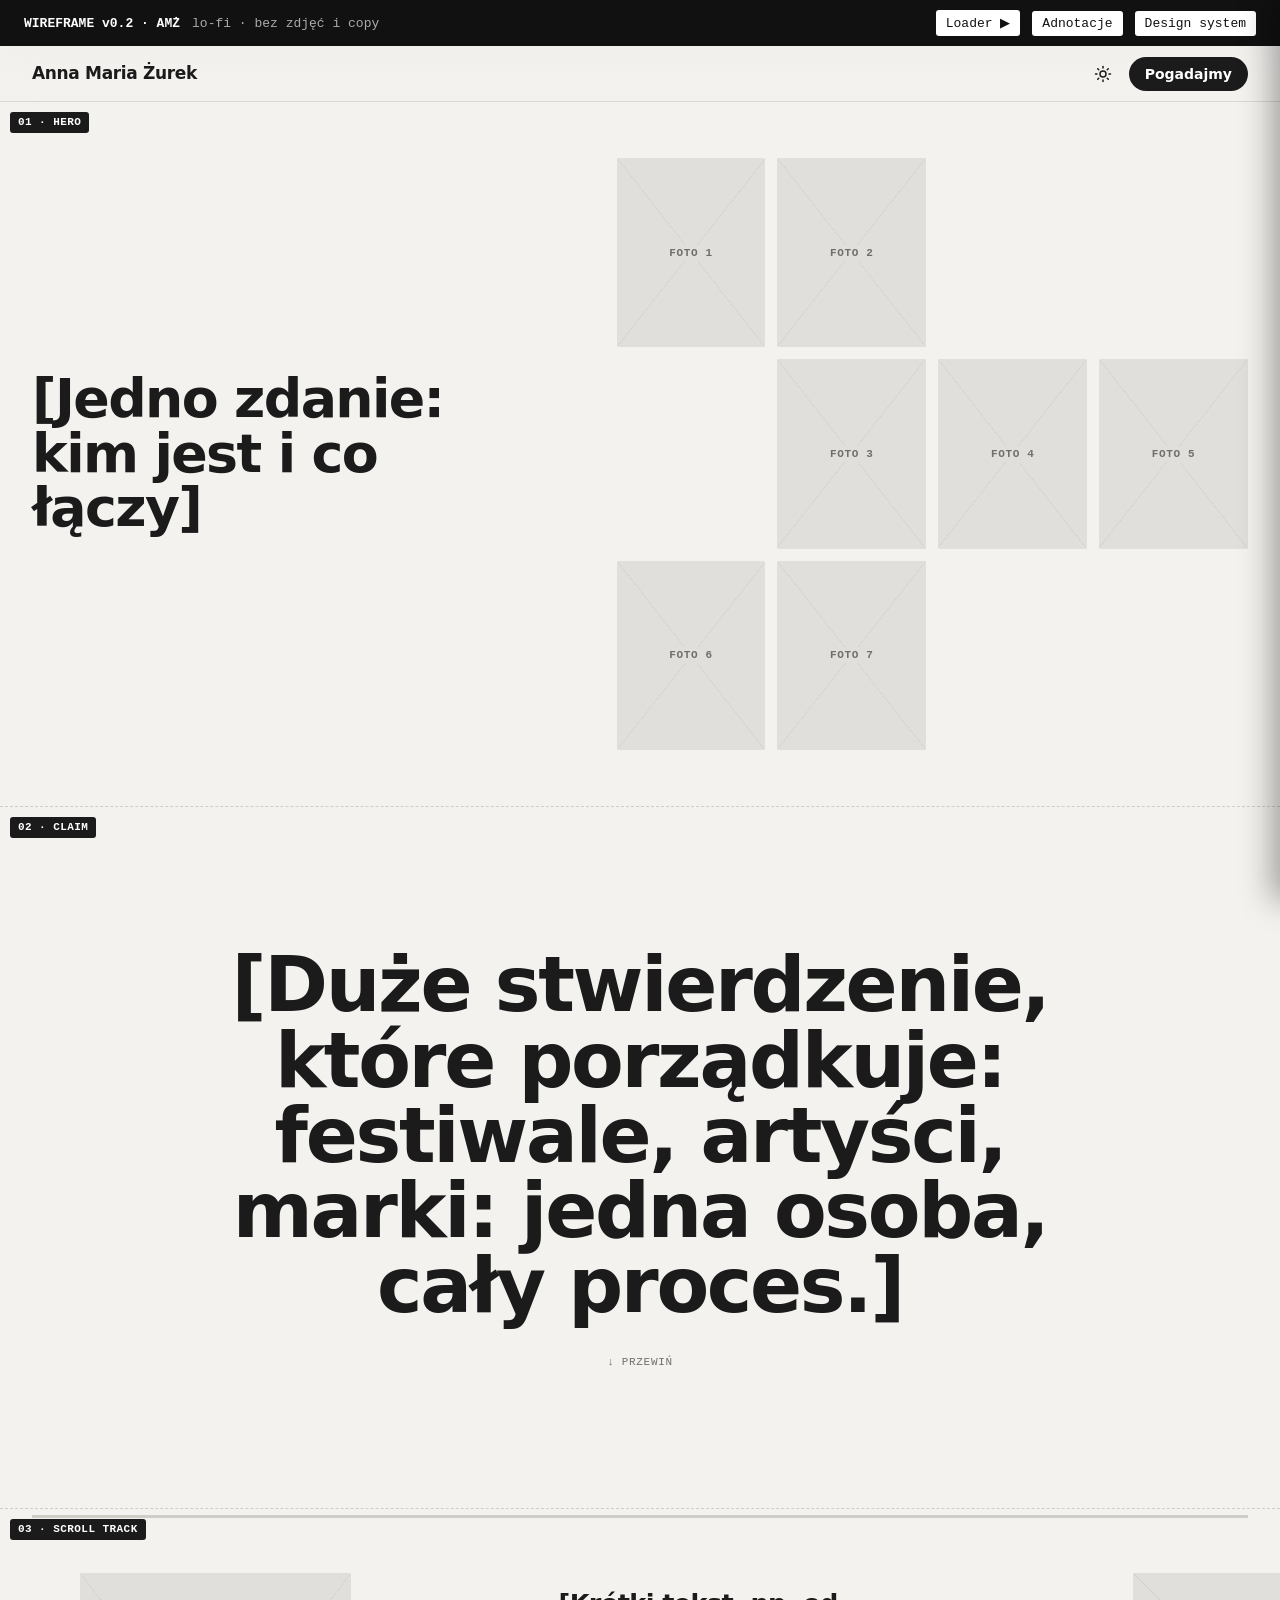
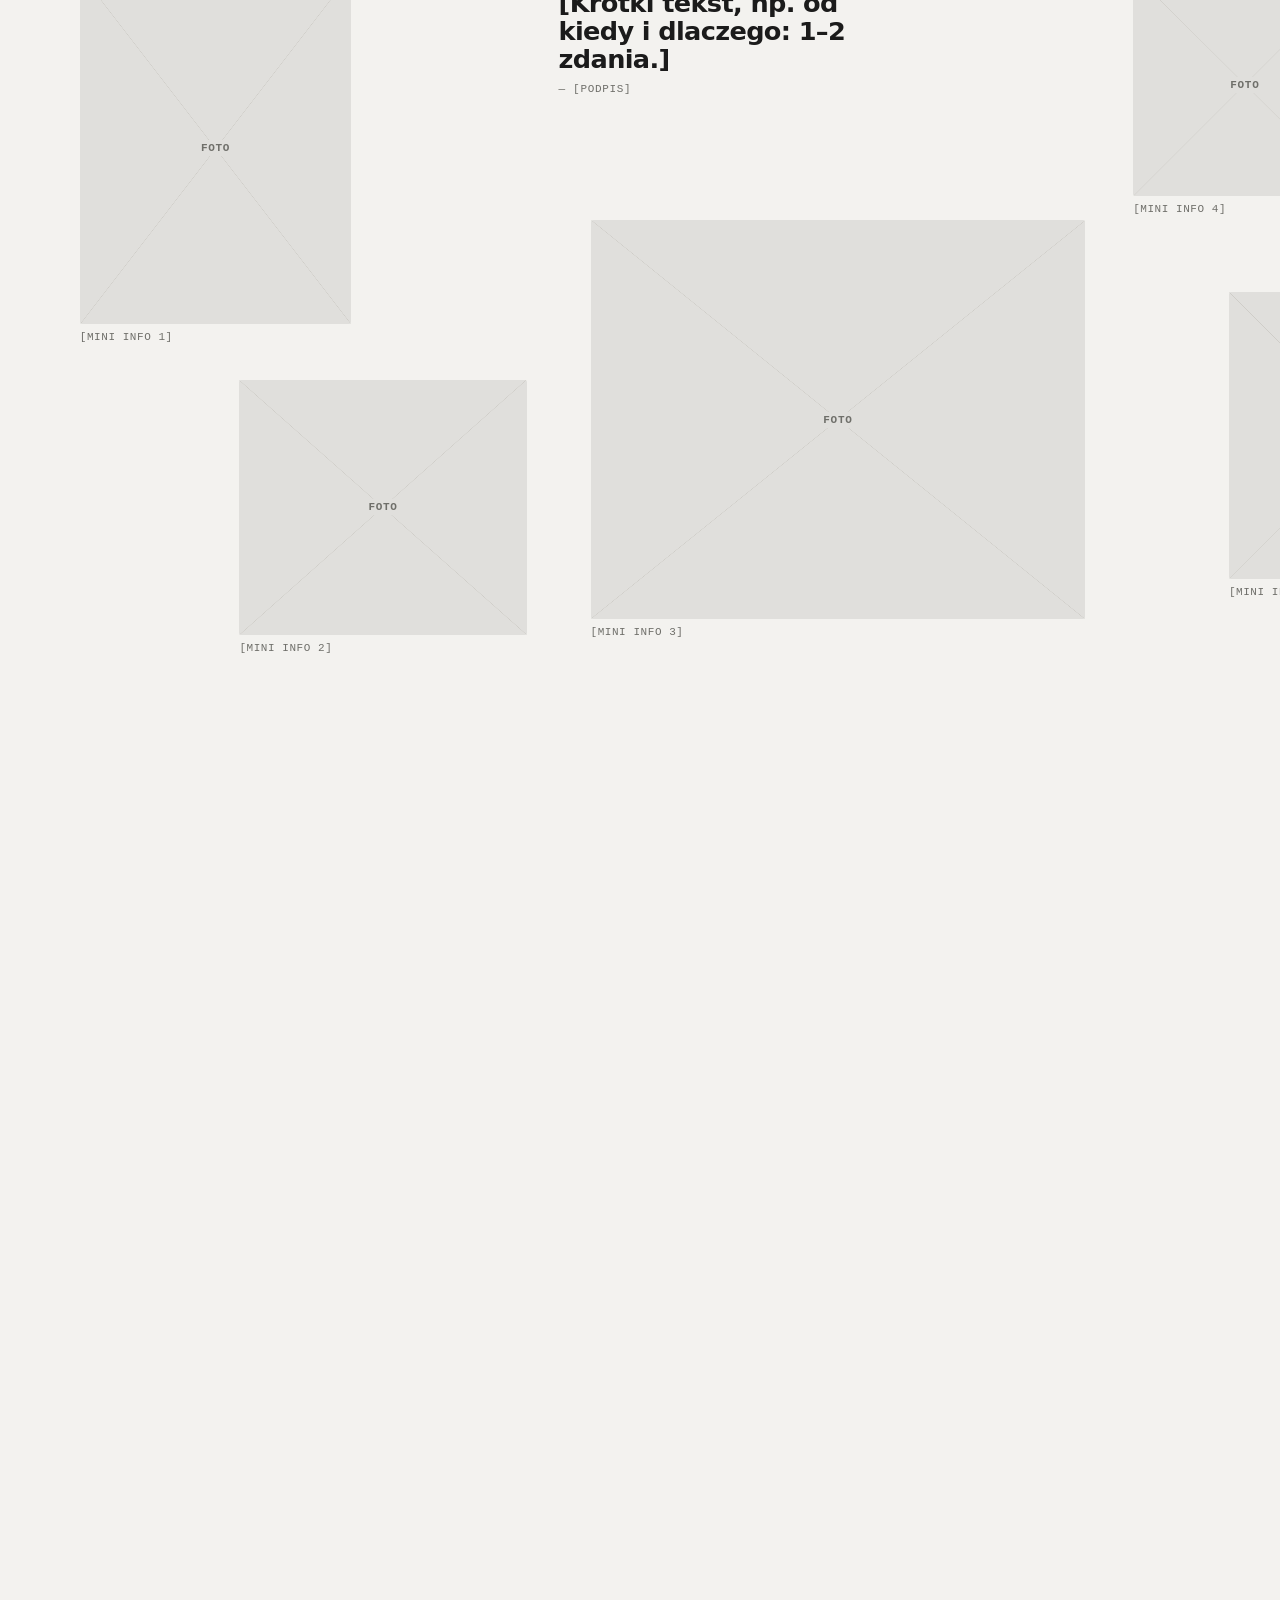
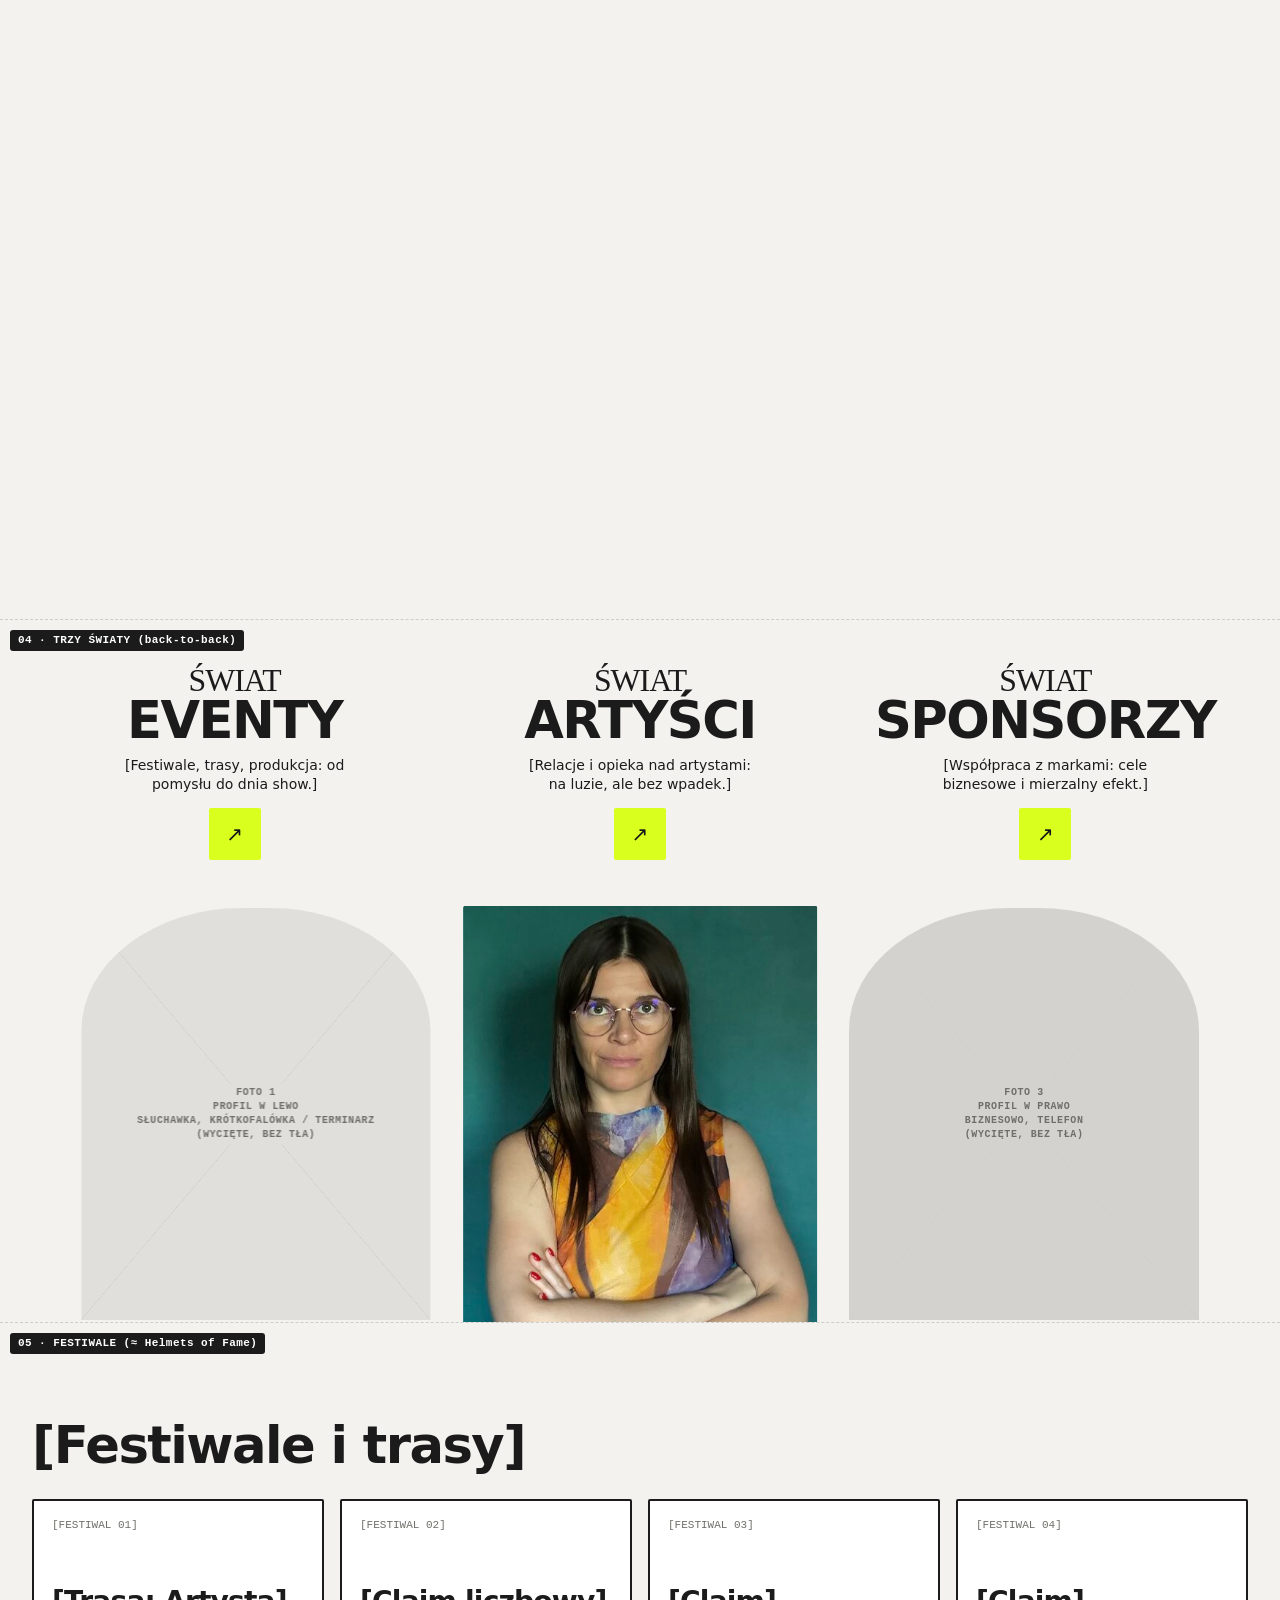
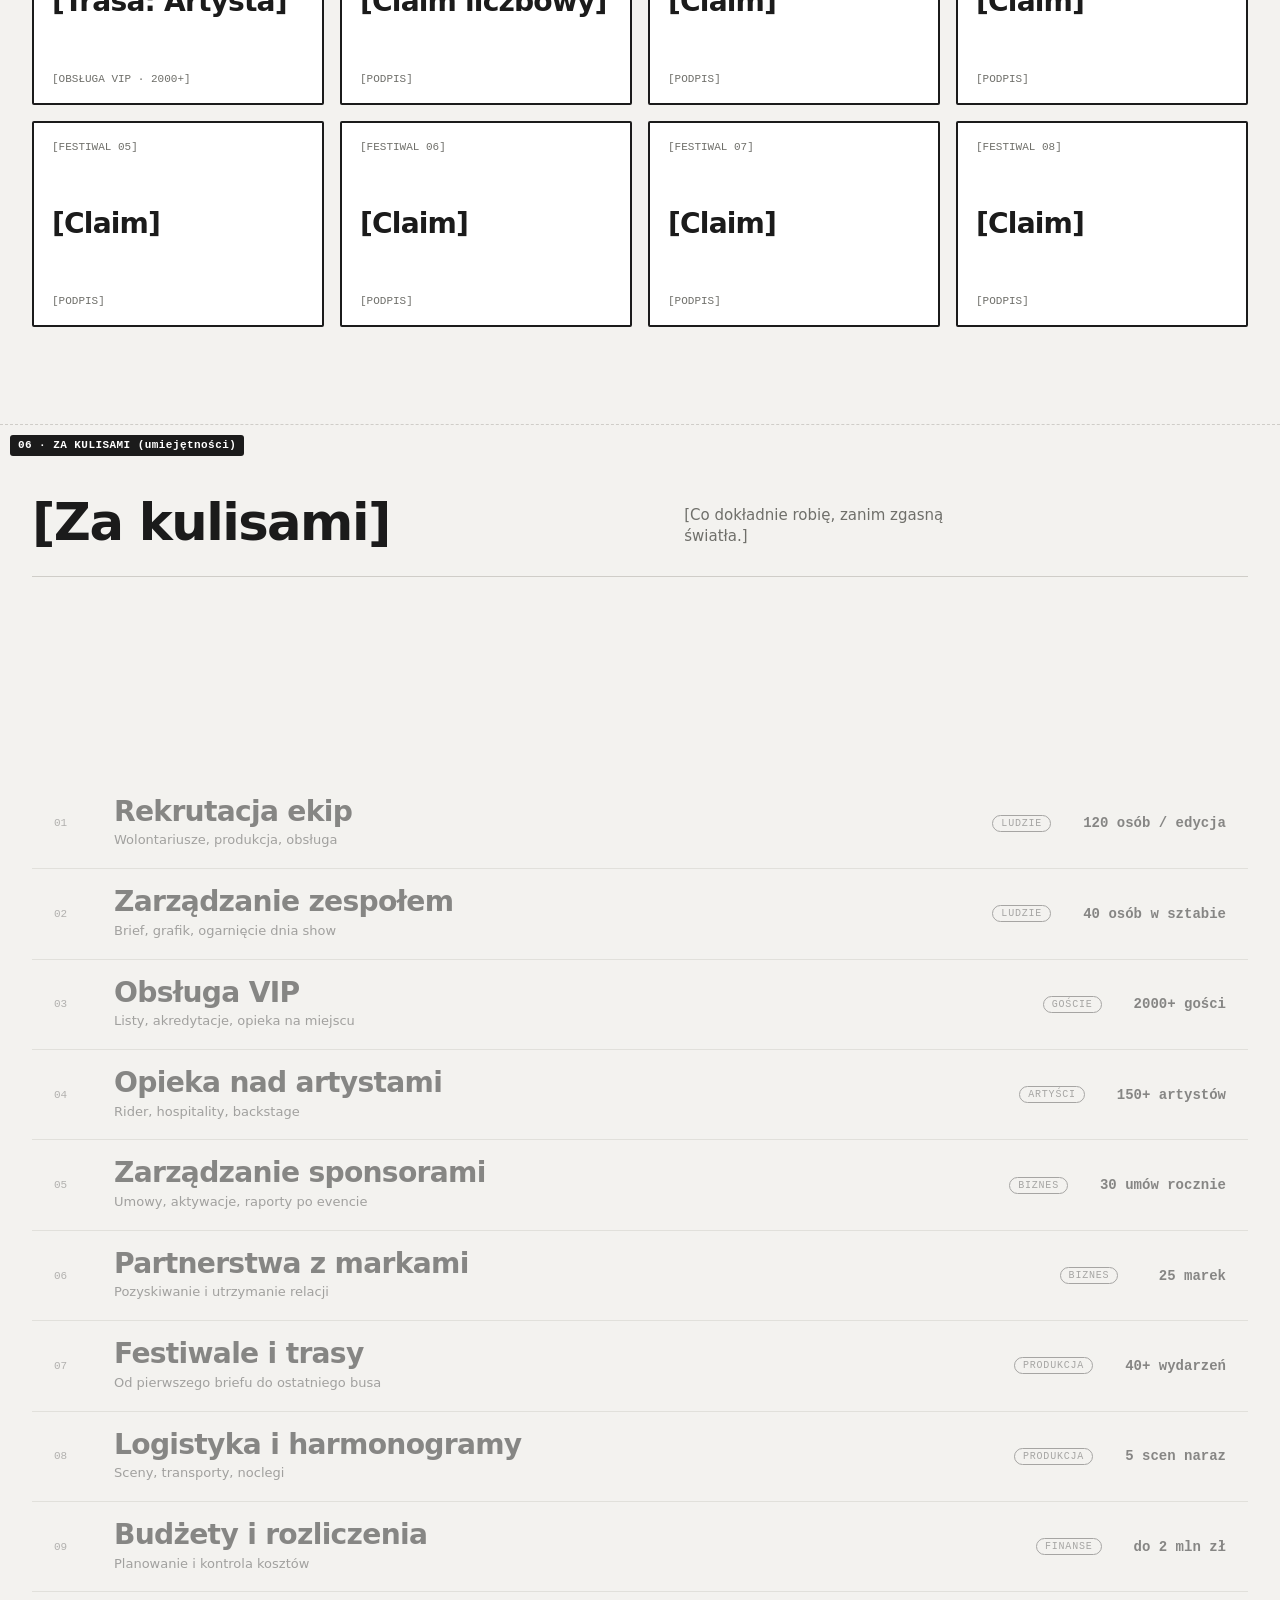
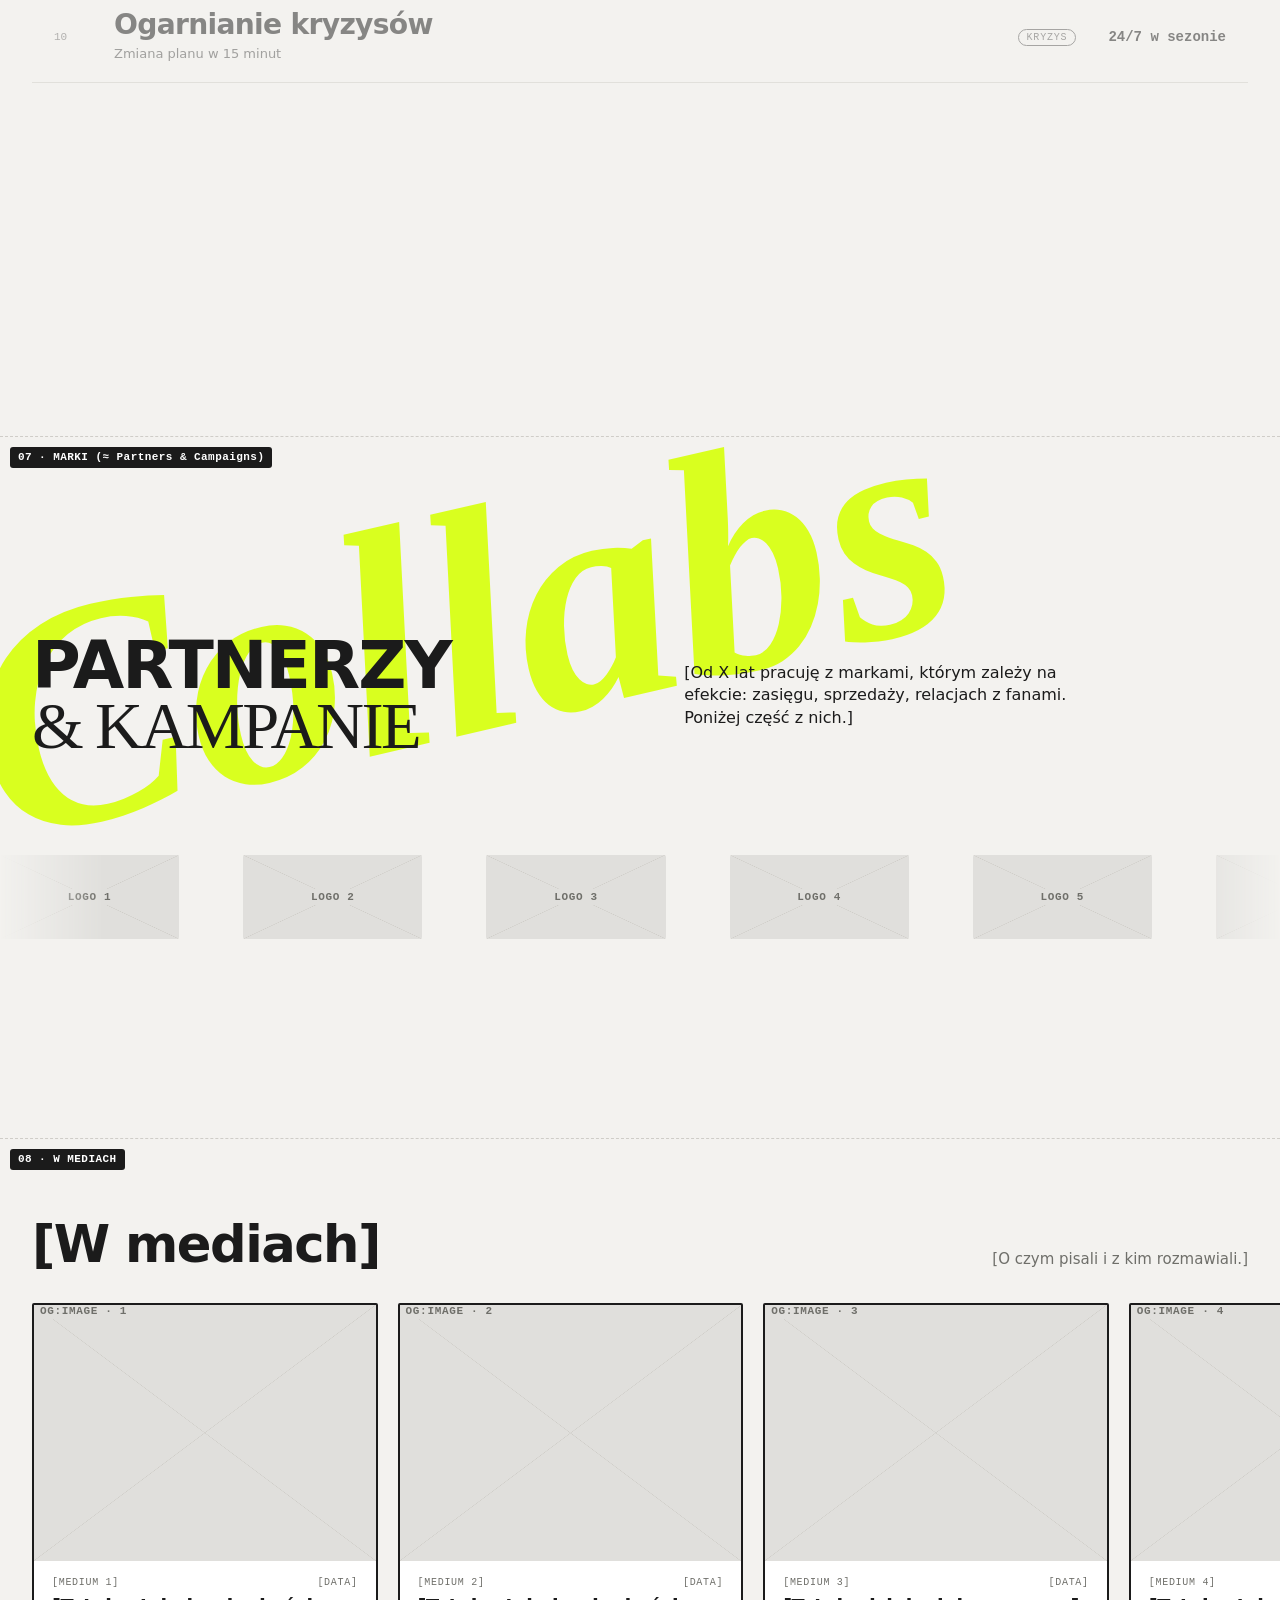
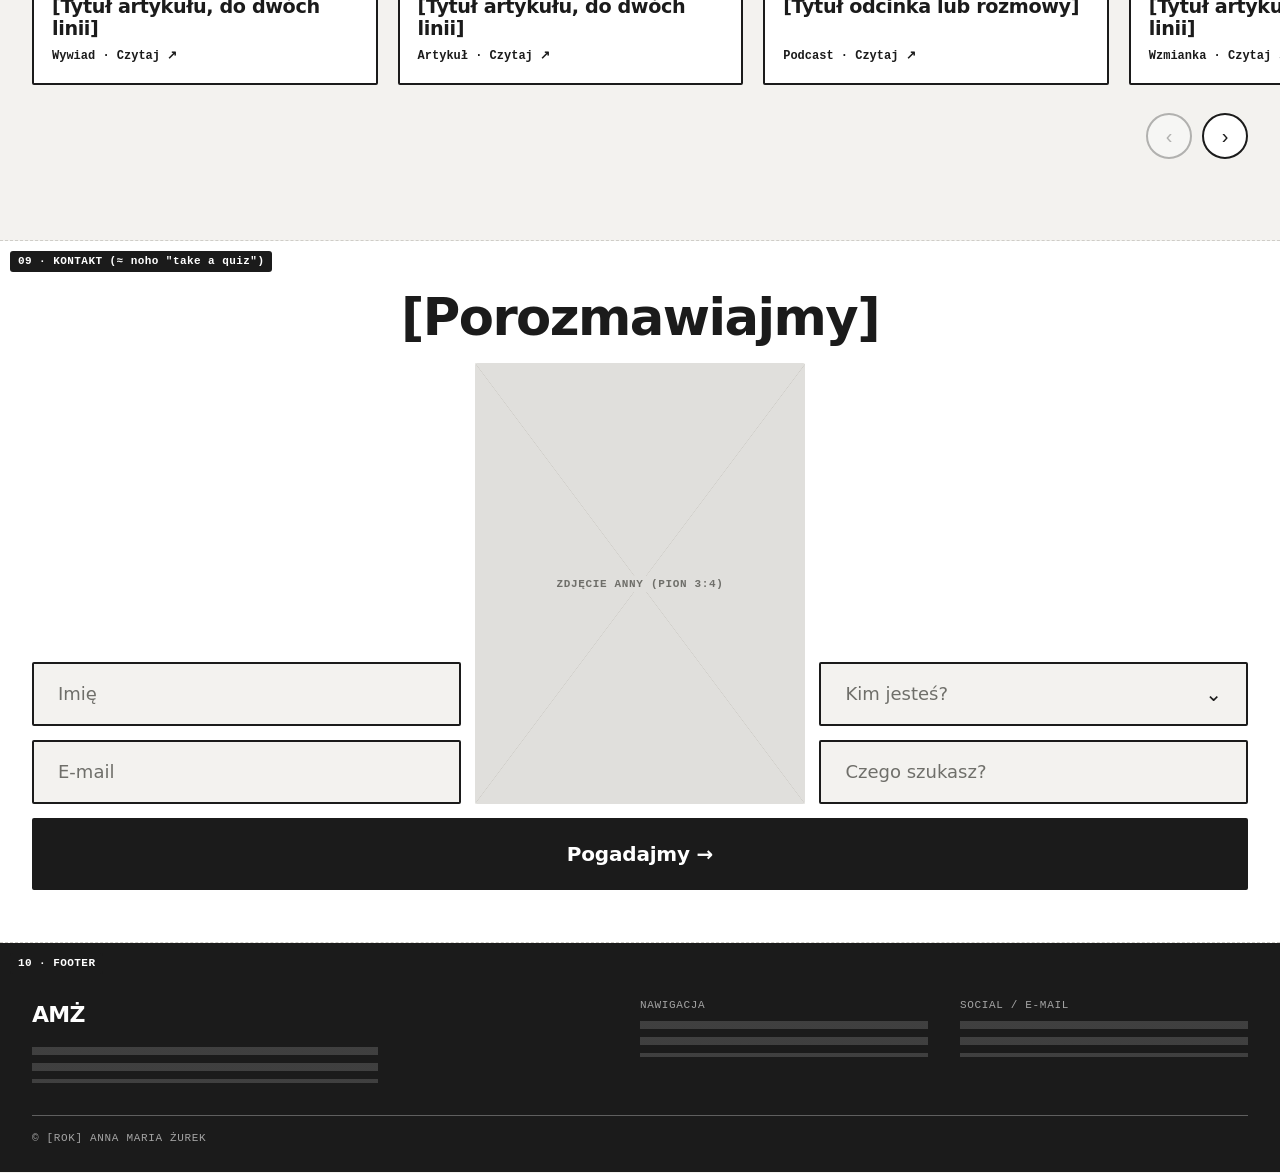
<file: wireframe/archive/index-before-content.html>
<!doctype html>
<html lang="pl" data-theme="light">
<head>
<meta charset="utf-8">
<meta name="viewport" content="width=device-width, initial-scale=1">
<title>AMŻ – wireframe v0.2</title>
<style>
  /* ============ TOKENS ============ */
  :root{
    --bg:#f3f2ef; --paper:#ffffff; --ink:#1b1b1b; --mute:#6f6f6a; --line:#cfcdc8;
    --accent:#1b1b1b; --on-accent:#ffffff; --accent-bg:var(--accent);
    --inv-bg:#1b1b1b; --inv-fg:#ffffff;
    --radius:2px; --border-w:2px; --container:1280px; --gutter:32px; --space:72px; --h-scale:1;
    --stripe-h:0px;--pop:#d9ff1f;
    --font-body:ui-sans-serif,system-ui,-apple-system,"Helvetica Neue",sans-serif;
    --font-display:ui-sans-serif,system-ui,-apple-system,"Helvetica Neue",sans-serif;
    --ph:color-mix(in srgb,var(--ink) 9%,var(--bg));
    --ph2:color-mix(in srgb,var(--ink) 15%,var(--bg));
  }
  [data-theme=dark]{
    --bg:#121212; --paper:#1c1c1c; --ink:#ededed; --mute:#9a9a94; --line:#3a3a38;
    --accent:#ededed; --on-accent:#121212; --inv-bg:#ededed; --inv-fg:#121212;
  }
  [data-theme=pride]{
    --bg:#fffaf5; --paper:#ffffff; --ink:#1b1030; --mute:#6b5f7d; --line:#e4d9ee;
    --accent:#7a2cff; --on-accent:#1b1030;
    --accent-bg:linear-gradient(90deg,#e40303,#ff8c00,#ffed00,#008026,#004dff,#750787);
    --inv-bg:#1b1030; --inv-fg:#ffffff; --radius:14px; --stripe-h:6px; --pop:#ffb703;
  }
  [data-theme=party]{
    --bg:#14002e; --paper:#230050; --ink:#fdf6ff; --mute:#c9a8ff; --line:#5b2da8;
    --accent:#ff2fd0; --on-accent:#14002e;
    --accent-bg:linear-gradient(90deg,#ff2fd0,#ffe600,#00f0ff,#ff2fd0);
    --inv-bg:#ffe600; --inv-fg:#14002e; --radius:22px; --border-w:3px; --stripe-h:8px; --pop:#00f0ff;
    --font-display:Impact,"Arial Black",sans-serif;
  }

  /* ============ BASE ============ */
  *{box-sizing:border-box;margin:0}
  :root{--bar-h:46px;--nav-h:56px;--top:calc(var(--bar-h) + var(--nav-h));--peek:96px;--sec-h:calc(100svh - var(--top) - var(--peek))}
  html{scroll-behavior:smooth;scroll-snap-type:y mandatory;scroll-padding-top:var(--top)}
  body{font:15px/1.45 var(--font-body);background:var(--bg);color:var(--ink);transition:background .25s,color .25s}
  .in{max-width:var(--container);margin:0 auto;padding:0 var(--gutter)}
  .claim,.worlds-sec{scroll-snap-align:start}
  html.free{scroll-snap-type:none}
  section{position:relative;padding:var(--space) 0;border-bottom:1px dashed var(--line)}
  section:not(.hz):not(.hero){min-height:var(--sec-h);display:flex;flex-direction:column;justify-content:center}
  section > .in{width:100%}
  h1,h2,h3,.display{font-family:var(--font-display);font-weight:700;letter-spacing:-.03em}
  .mono{font:11px ui-monospace,monospace;color:var(--mute);text-transform:uppercase;letter-spacing:.06em}
  .tag{position:absolute;top:10px;left:10px;font:600 11px/1 ui-monospace,monospace;letter-spacing:.04em;background:var(--inv-bg);color:var(--inv-fg);padding:5px 8px;border-radius:3px;z-index:2}
  .note{display:none;position:absolute;top:10px;right:10px;max-width:340px;font:12px/1.4 ui-monospace,monospace;color:#d4451f;background:#fff3ee;border:1px solid #d4451f;padding:8px 10px;border-radius:3px;z-index:2}
  body.notes .note{display:block}
  .ph{background:var(--ph);position:relative;display:grid;place-items:center;color:var(--mute);font:600 11px ui-monospace,monospace;letter-spacing:.06em;text-transform:uppercase;overflow:hidden;border-radius:var(--radius)}
  .ph::before,.ph::after{content:"";position:absolute;inset:0;background:linear-gradient(to top right,transparent calc(50% - .5px),var(--line) 50%,transparent calc(50% + .5px))}
  .ph::after{transform:scaleX(-1)}
  .ph span{position:relative;z-index:1;background:var(--ph);padding:2px 6px}
  .txt{background:repeating-linear-gradient(var(--ph) 0 8px,transparent 8px 16px);height:48px;width:100%}

  /* ============ TOOL BAR (stały, poza motywem) ============ */
  .bar{position:sticky;top:0;z-index:40;height:var(--bar-h);background:#111;color:#fff;display:flex;gap:12px;align-items:center;padding:10px 24px;font:13px ui-monospace,monospace}
  .bar button{font:inherit;background:#fff;color:#111;border:0;padding:5px 10px;border-radius:3px;cursor:pointer}
  .bar button[aria-pressed=true]{background:#ffe600}
  .bar .sp{flex:1}.bar .dim{color:#aaa}

  /* ============ NAV + MODES ============ */
  .stripe{position:absolute;left:0;right:0;top:0;height:var(--stripe-h);background:var(--accent-bg);background-size:200% 100%}

  /* ============ NAV (jak Apple: nazwa, tryb, CTA) ============ */
  .site-nav{position:sticky;top:var(--bar-h);z-index:45;height:var(--nav-h);background:color-mix(in srgb,var(--bg) 72%,transparent);-webkit-backdrop-filter:saturate(1.6) blur(16px);backdrop-filter:saturate(1.6) blur(16px);border-bottom:1px solid color-mix(in srgb,var(--ink) 12%,transparent);transition:transform .8s .5s cubic-bezier(.2,.8,.2,1)}
  html:not(.loaded) .site-nav{transform:translateY(-100%)}
  .site-nav .in{height:100%;display:flex;align-items:center;justify-content:space-between;gap:16px}
  .site-nav .stripe{top:auto;bottom:-1px}
  .nv-name{font:600 17px/1 var(--font-display);letter-spacing:-.02em;color:var(--ink);text-decoration:none;white-space:nowrap}
  .nv-right{display:flex;align-items:center;gap:10px}
  .ic{width:18px;height:18px;fill:none;stroke:currentColor;stroke-width:2;stroke-linecap:round;stroke-linejoin:round;display:block}
  .mode{display:flex;align-items:center;gap:2px}
  .md{flex:0 0 auto;display:grid;place-items:center;width:32px;height:32px;padding:0;border:0;border-radius:50%;background:transparent;color:var(--ink);opacity:.5;cursor:pointer;overflow:hidden;transition:width .35s cubic-bezier(.2,.8,.2,1),margin .35s cubic-bezier(.2,.8,.2,1),opacity .25s,background .2s}
  .md:hover{background:color-mix(in srgb,var(--ink) 10%,transparent);opacity:1}
  .md[aria-pressed=true]{opacity:1}
  .mode:not(.open):not(:hover):not(:has(.md:focus-visible)) .md:not([aria-pressed=true]){width:0;margin:0 -1px;opacity:0;pointer-events:none}
  .nv-cta{display:inline-flex;align-items:center;height:34px;padding:0 16px;border-radius:99px;background:var(--accent-bg);color:var(--on-accent);font:600 14px var(--font-body);text-decoration:none;white-space:nowrap;transition:transform .2s}
  .nv-cta:hover{transform:translateY(-1px)}
  #tip{position:fixed;z-index:300;pointer-events:none;padding:5px 9px;border-radius:7px;background:#111;color:#fff;font:600 12px var(--font-body);white-space:nowrap;opacity:0;transform:translate(-50%,-4px);transition:opacity .15s,transform .15s}
  #tip.on{opacity:1;transform:translate(-50%,0)}
  @media(max-width:860px){.site-nav .in{gap:8px}.nv-name{font-size:15px}.nv-cta{padding:0 13px;font-size:13px}}
  @media(max-width:560px){.site-nav.mode-open .nv-name{display:none}.site-nav.mode-open .in{justify-content:flex-end}}

  /* ============ LOADER ============ */
  html.is-loading,html.is-loading body{overflow:hidden}
  #loader{position:fixed;inset:0;z-index:200;background:var(--inv-bg);color:var(--inv-fg);display:flex;flex-direction:column;justify-content:space-between;padding:26px clamp(20px,4vw,56px) clamp(20px,4vh,40px);transition:transform .95s cubic-bezier(.7,0,.2,1)}
  #loader[hidden]{display:none}
  #loader.out{transform:translateY(-100%)}
  .ld-top{display:flex;justify-content:space-between;align-items:center;font:700 18px var(--font-display)}
  .ld-skip{background:none;border:1px solid currentColor;color:inherit;border-radius:99px;padding:6px 14px;font:11px ui-monospace,monospace;text-transform:uppercase;letter-spacing:.06em;cursor:pointer;opacity:.7}
  .ld-skip:hover{opacity:1}
  .ld-mid{flex:1;display:grid;place-items:center;overflow:hidden}
  .ld-word{text-align:center;font:700 clamp(48px,11vw,176px)/.9 var(--font-display);text-transform:uppercase;letter-spacing:-.04em}
  .ld-word i{display:block;font:400 .34em/1.1 Georgia,"Times New Roman",serif;font-style:normal;letter-spacing:-.02em;opacity:.8;margin-bottom:.1em}
  .ld-word b{display:block}
  .ld-word b.sw{animation:ldsw .55s cubic-bezier(.2,.8,.2,1)}
  @keyframes ldsw{from{transform:translateY(45%);opacity:0}to{transform:none;opacity:1}}
  .ld-bottom{display:flex;align-items:flex-end;gap:clamp(16px,3vw,40px)}
  .ld-count{display:flex;align-items:baseline;font:700 clamp(64px,13vw,190px)/.8 var(--font-display);letter-spacing:-.05em;font-variant-numeric:tabular-nums}
  .ld-count i{font-size:.24em;font-style:normal;margin-left:.12em;color:var(--pop)}
  .ld-bar{flex:1;height:6px;border-radius:99px;background:color-mix(in srgb,var(--inv-fg) 20%,transparent);overflow:hidden;margin-bottom:.5em}
  .ld-bar i{display:block;height:100%;background:var(--pop);transform:scaleX(0);transform-origin:0 50%}
  @media(prefers-reduced-motion:reduce){#loader{transition:opacity .3s}#loader.out{transform:none;opacity:0}.ld-word b.sw{animation:none}}

  /* ============ HERO: wejście po loaderze ============ */
  .hero h1,.hero .r > .ph:not(.zoom){transition:opacity .8s ease,transform .9s cubic-bezier(.2,.8,.2,1);transition-delay:calc(.35s + var(--i,0) * 80ms)}
  html:not(.loaded) .hero h1{opacity:0;transform:translateY(22px)}
  html:not(.loaded) .hero .r > .ph:not(.zoom){opacity:0;transform:translateY(32px) scale(.95)}
  .hero .r > .ph:nth-child(1){--i:1}.hero .r > .ph:nth-child(2){--i:2}.hero .r > .ph:nth-child(3){--i:3}.hero .r > .ph:nth-child(4){--i:4}.hero .r > .ph:nth-child(5){--i:5}.hero .r > .ph:nth-child(6){--i:6}.hero .r > .ph:nth-child(7){--i:7}
  @media(prefers-reduced-motion:reduce){.hero h1,.hero .r > .ph{transition:none!important}}

  /* ============ HERO ============ */
  .screen1{--avail:calc(var(--sec-h) - 110px);min-height:var(--sec-h);display:flex;flex-direction:column;scroll-snap-align:start}
  .hero{scroll-snap-align:none;padding:0;border-bottom:1px dashed var(--line);flex:1;display:flex;align-items:center}
  .hero .in{width:100%}
  .hero .in{display:grid;grid-template-columns:1fr 1.5fr;gap:calc(var(--gutter)*1.5);align-items:center;padding-top:56px;padding-bottom:56px}
  .hero h1{font-size:calc(clamp(36px,4.2vw,64px) * var(--h-scale));line-height:1.02;max-width:13ch}
  .hero .r{position:relative;display:grid;grid-template-columns:repeat(4,1fr);grid-template-rows:repeat(3,1fr);gap:12px;aspect-ratio:16/15;width:min(100%,calc(var(--avail) * 16 / 15));justify-self:end}
  .hero .r .ph{cursor:zoom-in;outline-offset:3px}
  .hero .r .zoom{position:absolute;inset:0;z-index:5;pointer-events:none;opacity:0;clip-path:inset(0 round var(--radius));transition:clip-path .45s cubic-bezier(.2,.8,.2,1),opacity .2s .25s;font-size:14px}
  .hero .r .zoom.on{opacity:1;transition:clip-path .45s cubic-bezier(.2,.8,.2,1),opacity .1s}
  .hero .r .zoom span{background:var(--ph2)}
  .hero .r .zoom{background:var(--ph2)}
  .hero .r .ph:nth-child(1){grid-area:1/1}.hero .r .ph:nth-child(2){grid-area:1/2}
  .hero .r .ph:nth-child(3){grid-area:2/2}.hero .r .ph:nth-child(4){grid-area:2/3}.hero .r .ph:nth-child(5){grid-area:2/4}
  .hero .r .ph:nth-child(6){grid-area:3/1}.hero .r .ph:nth-child(7){grid-area:3/2}

  /* ============ CLAIM ============ */
  .claim{text-align:center}
  .claim h2{font-size:calc(clamp(34px,6vw,96px) * var(--h-scale));line-height:.98;max-width:16ch;margin:0 auto}
  [data-theme=pride] .claim h2{background:var(--accent-bg);-webkit-background-clip:text;background-clip:text;color:transparent}
  [data-theme=party] .claim h2{text-shadow:4px 4px 0 var(--accent)}
  .claim .mono{margin-top:32px}
  .h2s{font-size:calc(clamp(28px,4vw,56px) * var(--h-scale));max-width:14ch;line-height:1}

  /* ============ HORIZONTAL TRACK ============ */
  .hz{padding:0;scroll-snap-align:start}
  .hz-pin{--u:calc((100svh - var(--top)) / 10);position:sticky;top:var(--top);height:calc(100svh - var(--top));overflow:hidden}
  .hz-track{position:relative;height:calc(var(--u) * 10);margin-top:0;width:calc(var(--tw) * var(--u));will-change:transform}
  .hz-i{position:absolute;left:calc(var(--l) * var(--u));top:calc(var(--t) * var(--u));width:calc(var(--w) * var(--u));height:calc(var(--h) * var(--u))}
  .hz-i .ph{width:100%;height:100%}
  .hz-i figcaption{position:absolute;left:0;top:100%;margin-top:6px;font:11px/1.3 ui-monospace,monospace;color:var(--mute);text-transform:uppercase;letter-spacing:.05em;max-width:100%}
  .hz-t{display:flex;align-items:flex-start}
  .hz-t p{font:700 calc(clamp(18px,2vw,30px) * var(--h-scale))/1.1 var(--font-display);letter-spacing:-.025em}
  .hz-t .mono{display:block;margin-top:10px}
  .hz-bar{position:absolute;left:var(--gutter);right:var(--gutter);top:6px;height:3px;background:var(--line);z-index:3}
  .hz-bar i{display:block;height:100%;width:100%;background:var(--accent-bg);transform-origin:0 50%;transform:scaleX(0)}

  /* ============ THREE WORLDS (back-to-back) ============ */
  .worlds-sec{justify-content:flex-start;padding:calc(var(--space) * .5) 0 0;overflow:hidden}
  .w-stage{--wh:calc(var(--sec-h) - var(--space) * .5);--wt:250px;height:var(--wh);display:grid;grid-template-columns:repeat(3,1fr);position:relative}
  .w-col{position:relative;display:flex;flex-direction:column;align-items:center;text-align:center;min-width:0}
  .w-txt{height:var(--wt);display:flex;flex-direction:column;align-items:center;padding-top:8px}
  .w-h{font-size:calc(clamp(32px,4vw,60px) * var(--h-scale));line-height:.92;text-transform:uppercase;max-width:none}
  .w-h i{display:block;font:400 .62em/1.05 Georgia,"Times New Roman",serif;font-style:normal;letter-spacing:-.03em}
  .w-txt p{max-width:26ch;font-size:14px;line-height:1.35;margin-top:12px}
  .w-go{width:52px;height:52px;display:grid;place-items:center;background:var(--pop);color:#14141a;border-radius:var(--radius);font-size:20px;margin-top:14px;transition:transform .2s}
  .w-fig{position:absolute;bottom:0;height:calc(var(--wh) - var(--wt));aspect-ratio:.85;left:50%;margin-left:calc(var(--wh) * -.0);transform:translateX(-50%);transition:transform .35s cubic-bezier(.2,.8,.2,1)}
  .w-fig .ph,.w-fig img{width:100%;height:100%;border-radius:var(--radius) var(--radius) 0 0}
  .w-fig .ph{border-radius:46% 46% 0 0 / 30% 30% 0 0;border:var(--border-w) solid var(--bg);background:var(--ph)}
  .w-col:nth-child(1) .w-fig .ph span,.w-col:nth-child(3) .w-fig .ph span{background:var(--ph)}
  .w-col:nth-child(3) .w-fig .ph{background:var(--ph2)}.w-col:nth-child(3) .w-fig .ph span{background:var(--ph2)}
  .w-fig img{object-fit:cover;object-position:50% 8%;display:block;background:#0b6b69}
  .w-col:nth-child(1) .w-fig{transform:translateX(-44%)}
  .w-col:nth-child(3) .w-fig{transform:translateX(-56%)}
  .w-col:nth-child(2){z-index:2}
  .w-col:hover .w-fig{transform:translateX(-50%) translateY(-12px)}
  .w-col:nth-child(1):hover .w-fig{transform:translateX(-44%) translateY(-12px)}
  .w-col:nth-child(3):hover .w-fig{transform:translateX(-56%) translateY(-12px)}
  .w-col:hover .w-go{transform:translate(3px,-3px)}
  .w-fig .ph{font-size:10px;text-align:center;padding:0 14px}
  .w-fig .ph span{max-width:100%;line-height:1.4}

  /* ============ TILES ============ */
  .tiles{display:grid;grid-template-columns:repeat(4,1fr);gap:16px;margin-top:28px;grid-template-rows:repeat(2,1fr);height:max(360px,calc(var(--sec-h) - var(--space) * 2 - 130px))}
  .tile{background:var(--paper);border:var(--border-w) solid var(--ink);border-radius:var(--radius);position:relative;cursor:pointer;overflow:hidden;transition:transform .25s}
  .tile .face{position:absolute;inset:0;padding:18px;display:flex;flex-direction:column;justify-content:space-between;transition:transform .35s}
  .tile .face b{font:700 clamp(20px,2.2vw,30px)/1 var(--font-display);letter-spacing:-.03em}
  .tile .vid{position:absolute;inset:0;background:var(--accent-bg);color:var(--on-accent);display:grid;place-items:center;align-content:center;transform:translateY(100%);transition:transform .35s;font:12px ui-monospace,monospace;text-align:center;padding:12px}
  .tile .vid::before{content:"▶";display:block;font-size:30px;margin-bottom:8px}
  .tile:hover .vid,.tile:focus-visible .vid{transform:none}
  .tile:hover .face,.tile:focus-visible .face{transform:translateY(-30%)}
  .cap{font:11px ui-monospace,monospace;color:var(--mute);text-transform:uppercase}
  [data-theme=party] .tile:nth-child(odd){transform:rotate(-1.6deg)}
  [data-theme=party] .tile:nth-child(even){transform:rotate(1.3deg)}
  [data-theme=party] .tile:hover{transform:rotate(0) scale(1.04)}

  /* ============ SKILLS / BRANDS / SOCIAL ============ */
  /* ============ SKILLS: lista z triggerem (fala) ============ */
  .skills-sec{justify-content:flex-start}
  .sk-head{display:grid;grid-template-columns:1.1fr 1fr;gap:32px;align-items:end;margin-bottom:28px}
  .sk-head p{max-width:34ch;color:var(--mute)}
  .sk-list{list-style:none;padding:0;border-top:1px solid var(--line)}
  .sk-r{display:grid;grid-template-columns:44px 1fr auto auto auto;align-items:center;gap:16px;padding:18px 22px;border-bottom:1px solid var(--line);border-radius:0;opacity:.5;transform-origin:0 50%;transition:transform .3s cubic-bezier(.2,.8,.2,1),background .25s,color .25s,opacity .25s,border-radius .25s}
  .sk-r .n{font:11px ui-monospace,monospace;color:inherit;opacity:.6}
  .sk-r .nm{display:block;font:700 clamp(20px,2.2vw,30px)/1.05 var(--font-display);letter-spacing:-.025em}
  .sk-r .cp{display:block;margin-top:5px;font-size:13px;opacity:.75}
  .sk-r .cat{font:10px ui-monospace,monospace;text-transform:uppercase;letter-spacing:.08em;border:1px solid currentColor;border-radius:99px;padding:2px 8px;opacity:.7;white-space:nowrap}
  .sk-r .mt{font:600 14px ui-monospace,monospace;white-space:nowrap;min-width:9ch;text-align:right}
  .sk-th{width:0;height:52px;overflow:hidden;transition:width .3s;margin-left:-16px}
  .sk-r.on{opacity:1;background:var(--accent-bg);color:var(--on-accent);transform:scale(1.035);border-radius:var(--radius);border-bottom-color:transparent;position:relative;z-index:1}
  .sk-r.on .sk-th{width:78px;margin-left:0}
  .sk-th .ph{width:78px;height:52px;font-size:9px}
  .sk-guide{display:none;position:fixed;left:0;right:0;border-top:1px dashed #d4451f;z-index:35;pointer-events:none;font:10px ui-monospace,monospace;color:#d4451f}
  .sk-guide span{background:#fff3ee;padding:1px 6px}
  body.notes .sk-guide.vis{display:block}
  @media(prefers-reduced-motion:reduce){.sk-r,.sk-r.on{transform:none}}
  /* ============ BRANDS (≈ Partners & Campaigns) ============ */
  .brands-sec{overflow:hidden}
  .b-art{position:absolute;left:-3%;top:4%;z-index:0;pointer-events:none;font:italic 700 clamp(170px,25vw,400px)/1 "Snell Roundhand","Segoe Script","Brush Script MT",cursive;color:var(--pop);transform:rotate(-13deg);white-space:nowrap;user-select:none}
  .b-top{position:relative;z-index:1;display:grid;grid-template-columns:1.1fr 1fr;gap:32px;align-items:center}
  .b-h{font-size:calc(clamp(36px,5.2vw,84px) * var(--h-scale));line-height:.9;text-transform:uppercase;max-width:none}
  .b-h span{display:block;font-family:Georgia,"Times New Roman",serif;font-weight:400;letter-spacing:-.04em}
  .b-top p{max-width:38ch;font-size:16px;line-height:1.4}
  .b-marq{position:relative;z-index:1;margin-top:clamp(40px,11vh,120px);overflow:hidden;-webkit-mask-image:linear-gradient(90deg,transparent,#000 8%,#000 92%,transparent);mask-image:linear-gradient(90deg,transparent,#000 8%,#000 92%,transparent)}
  .b-track{display:flex;width:max-content}
  .b-logo{flex:0 0 auto;width:clamp(150px,14vw,220px);height:84px;margin-right:clamp(32px,5vw,80px)}
  .b-marq:hover .b-track{animation-play-state:paused}
  @keyframes marq{to{transform:translateX(-50%)}}
  @media(prefers-reduced-motion:no-preference){.b-track{animation:marq 32s linear infinite}}
  @media(prefers-reduced-motion:reduce){.b-marq{overflow-x:auto}}
  /* ============ W MEDIACH (karuzela jak Apple) ============ */
  .press-sec{overflow:hidden}
  .p-head{display:flex;justify-content:space-between;align-items:end;gap:24px;margin-bottom:28px}
  .p-head p{max-width:34ch;color:var(--mute)}
  .p-rail{--pad:max(var(--gutter),calc((100vw - var(--container)) / 2 + var(--gutter)));display:flex;gap:20px;overflow-x:auto;scroll-snap-type:x mandatory;scroll-padding-left:var(--pad);padding:4px var(--pad) 8px;scrollbar-width:none;overscroll-behavior-x:contain}
  .p-rail::-webkit-scrollbar{display:none}
  .p-card{flex:0 0 clamp(270px,27vw,380px);scroll-snap-align:start;display:flex;flex-direction:column;text-decoration:none;color:inherit;background:var(--paper);border:var(--border-w) solid var(--ink);border-radius:var(--radius);overflow:hidden;transition:transform .3s cubic-bezier(.2,.8,.2,1)}
  .p-card:hover,.p-card:focus-visible{transform:translateY(-6px)}
  .p-card .ph,.p-card img{width:100%;aspect-ratio:4/3;object-fit:cover;border-radius:0;display:block}
  .p-body{padding:16px 18px 20px;display:flex;flex-direction:column;gap:8px;flex:1}
  .p-meta{display:flex;justify-content:space-between;gap:8px;font:10px ui-monospace,monospace;text-transform:uppercase;letter-spacing:.07em;color:var(--mute)}
  .p-title{font:700 clamp(17px,1.5vw,22px)/1.15 var(--font-display);letter-spacing:-.02em}
  .p-go{margin-top:auto;font:600 12px ui-monospace,monospace}
  .p-ctrl{display:flex;gap:10px;justify-content:flex-end;margin-top:20px}
  .p-ctrl button{width:46px;height:46px;border-radius:50%;border:var(--border-w) solid var(--ink);background:var(--paper);color:var(--ink);font-size:20px;line-height:1;cursor:pointer;transition:opacity .2s,background .2s}
  .p-ctrl button:hover:not(:disabled){background:var(--accent-bg);color:var(--on-accent)}
  .p-ctrl button:disabled{opacity:.3;cursor:default}

  /* ============ QUIZ ============ */
  .quiz{background:var(--paper);text-align:center;padding:calc(var(--space) * .45) 0}
  .q-grid{--qh:max(380px,calc(var(--sec-h) - var(--space) * .9 - 110px));height:var(--qh);margin-top:20px;display:grid;grid-template-columns:1fr calc((var(--qh) - 86px) * .75) 1fr;grid-template-rows:1fr 64px 64px 72px;gap:14px;text-align:left}
  .q-photo{grid-area:1/2/4/3;width:100%;height:100%}
  .q-f{display:flex;align-items:center;justify-content:space-between;gap:12px;padding:0 24px;background:var(--bg);border:var(--border-w) solid var(--ink);border-radius:var(--radius);font-size:18px;color:var(--mute);min-width:0}
  .q-f b{font:600 11px ui-monospace,monospace;text-transform:uppercase;letter-spacing:.06em;color:var(--mute)}
  .q-name{grid-area:2/1}.q-mail{grid-area:3/1}.q-who{grid-area:2/3}.q-ask{grid-area:3/3}
  .q-who::after{content:"⌄";font-size:20px;color:var(--ink);line-height:1}
  .q-btn{grid-area:4/1/5/4;display:flex;align-items:center;justify-content:center;border:var(--border-w) solid var(--ink);border-radius:var(--radius);background:var(--accent-bg);color:var(--on-accent);font:700 20px var(--font-display);letter-spacing:-.01em;cursor:pointer}

  /* ============ FOOTER ============ */
  footer{background:var(--inv-bg);color:var(--inv-fg);padding:56px 0 28px;position:relative;--mute:color-mix(in srgb,var(--inv-fg) 60%,var(--inv-bg));--ph:color-mix(in srgb,var(--inv-fg) 16%,var(--inv-bg))}
  footer .in{display:grid;grid-template-columns:2fr 1fr 1fr;gap:32px}
  footer .txt{height:36px}
  footer .copy{grid-column:1/-1;border-top:1px solid color-mix(in srgb,var(--inv-fg) 30%,var(--inv-bg));padding-top:16px}

  /* ============ DESIGN SYSTEM PANEL (stały, poza motywem) ============ */
  #ds{position:fixed;top:0;right:0;bottom:0;width:340px;max-width:100vw;background:#111;color:#eee;z-index:50;transform:translateX(100%);transition:transform .25s;display:flex;flex-direction:column;font:12px/1.4 ui-monospace,monospace;box-shadow:-8px 0 30px rgba(0,0,0,.35)}
  body.ds #ds{transform:none}
  #ds header{padding:14px 16px;border-bottom:1px solid #333;display:flex;justify-content:space-between;align-items:center}
  #ds header b{font-size:13px}
  #ds .x{background:none;border:0;color:#eee;font-size:20px;cursor:pointer;line-height:1}
  #ds .body{overflow:auto;padding:8px 16px 24px;flex:1}
  #ds h4{margin:18px 0 8px;font-size:10px;letter-spacing:.1em;text-transform:uppercase;color:#888}
  #ds .row{display:grid;grid-template-columns:1fr auto;gap:8px;align-items:center;margin-bottom:8px}
  #ds .row.col{grid-template-columns:1fr}
  #ds input[type=color]{width:44px;height:26px;border:1px solid #444;background:none;padding:0}
  #ds input[type=range]{width:150px;accent-color:#ffe600}
  #ds input[type=text],#ds select,#ds textarea{width:100%;background:#1d1d1d;border:1px solid #444;color:#eee;padding:6px 8px;font:inherit;border-radius:3px}
  #ds .val{color:#888;margin-left:6px}
  #ds .acts{display:flex;gap:8px;margin-top:18px}
  #ds .acts button{flex:1;background:#eee;color:#111;border:0;padding:7px;border-radius:3px;font:inherit;cursor:pointer}
  #ds textarea{height:90px;margin-top:8px;display:none}

  @media(max-width:860px){
    html{scroll-snap-type:y proximity}section:not(.hz):not(.hero){min-height:0}.screen1{min-height:0}.hero .in{grid-template-columns:1fr}.hero .r{width:100%}
    .w-stage{height:auto;display:flex;gap:12px;overflow-x:auto;scroll-snap-type:x mandatory;margin:0 calc(var(--gutter) * -1);padding:0 var(--gutter)}
    .w-col{flex:0 0 78%;scroll-snap-align:center;height:min(78svh,640px)}
    .w-stage{--wh:min(78svh,640px)}
    .w-col:nth-child(n) .w-fig,.w-col:nth-child(n):hover .w-fig{transform:translateX(-50%)}
    .sk-r{grid-template-columns:30px 1fr auto;gap:10px;padding:14px 12px}.sk-r .cat,.sk-th{display:none}
    .tiles{grid-template-columns:repeat(2,1fr);grid-template-rows:none;height:auto}.tile{aspect-ratio:1}
    .sk-head{grid-template-columns:1fr;gap:12px}
    .b-top{grid-template-columns:1fr}.p-head{flex-direction:column;align-items:flex-start;gap:10px}
    .q-grid{height:auto;grid-template-columns:1fr 1fr;grid-template-rows:auto;gap:10px}
    .q-photo{grid-area:1/1/2/3;height:min(38svh,320px)}
    .q-name{grid-area:2/1}.q-who{grid-area:2/2}.q-mail{grid-area:3/1}.q-ask{grid-area:3/2}.q-btn{grid-area:4/1/5/3;height:60px}
    .q-f{height:56px;padding:0 14px;font-size:15px}
    footer .in{grid-template-columns:1fr}.note{position:static;max-width:none;margin-bottom:12px;display:none}
    body.notes .note{display:block}
    .bar .dim{display:none}
  }
  @media(prefers-reduced-motion:reduce){.hero .r .zoom,.hero .r .zoom.on{transition:none}}
  @media(prefers-reduced-motion:no-preference){
    [data-theme=party] .stripe{animation:slide 3s linear infinite}
    @keyframes slide{to{background-position:200% 0}}
  }
</style>
</head>
<body>
<div id="loader" role="status" aria-live="polite">
  <div class="ld-top"><span>AMŻ</span><button class="ld-skip" id="ld-skip" type="button">Pomiń</button></div>
  <div class="ld-mid"><div class="ld-word"><i>Świat</i><b id="ld-w">Eventy</b></div></div>
  <div class="ld-bottom"><div class="ld-count"><span id="ld-n">0</span><i>%</i></div><div class="ld-bar"><i id="ld-bar"></i></div></div>
</div>


<div class="bar">
  <b>WIREFRAME v0.2 · AMŻ</b>
  <span class="dim">lo-fi · bez zdjęć i copy</span>
  <span class="sp"></span>
  <button id="btn-loader">Loader ▶</button>
  <button id="btn-notes" aria-pressed="false">Adnotacje</button>
  <button id="btn-ds" aria-pressed="false">Design system</button>
</div>
<!-- Icons: Lucide v1.56.0 (ISC), lucide.dev; źródłowe pliki w assets/icons -->
<svg width="0" height="0" style="position:absolute" aria-hidden="true"><defs><symbol id="i-sun" viewBox="0 0 24 24"><circle cx="12" cy="12" r="4" /> <path d="M12 2v2" /> <path d="M12 20v2" /> <path d="m4.93 4.93 1.41 1.41" /> <path d="m17.66 17.66 1.41 1.41" /> <path d="M2 12h2" /> <path d="M20 12h2" /> <path d="m6.34 17.66-1.41 1.41" /> <path d="m19.07 4.93-1.41 1.41" /></symbol><symbol id="i-moon" viewBox="0 0 24 24"><path d="M20.985 12.486a9 9 0 1 1-9.473-9.472c.405-.022.617.46.402.803a6 6 0 0 0 8.268 8.268c.344-.215.825-.004.803.401" /></symbol><symbol id="i-flag" viewBox="0 0 24 24"><path d="M4 22V4a1 1 0 0 1 .4-.8A6 6 0 0 1 8 2c3 0 5 2 7.333 2q2 0 3.067-.8A1 1 0 0 1 20 4v10a1 1 0 0 1-.4.8A6 6 0 0 1 16 16c-3 0-5-2-8-2a6 6 0 0 0-4 1.528" /></symbol><symbol id="i-party-popper" viewBox="0 0 24 24"><path d="M5.8 11.3 2 22l10.7-3.79" /> <path d="M4 3h.01" /> <path d="M22 8h.01" /> <path d="M15 2h.01" /> <path d="M22 20h.01" /> <path d="m22 2-2.24.75a2.9 2.9 0 0 0-1.96 3.12c.1.86-.57 1.63-1.45 1.63h-.38c-.86 0-1.6.6-1.76 1.44L14 10" /> <path d="m22 13-.82-.33c-.86-.34-1.82.2-1.98 1.11c-.11.7-.72 1.22-1.43 1.22H17" /> <path d="m11 2 .33.82c.34.86-.2 1.82-1.11 1.98C9.52 4.9 9 5.52 9 6.23V7" /> <path d="M11 13c1.93 1.93 2.83 4.17 2 5-.83.83-3.07-.07-5-2-1.93-1.93-2.83-4.17-2-5 .83-.83 3.07.07 5 2Z" /></symbol></defs></svg>
<nav class="site-nav" aria-label="Główna">
  <div class="in">
    <a class="nv-name" href="#top" data-go="top" data-copy="navName">Anna Maria Żurek</a>
    <div class="nv-right">
      <div class="mode" id="mode" role="group" aria-label="Tryb strony">
        <button class="md" data-theme-btn="light" data-tip="Jasny" aria-label="Tryb jasny"><svg class="ic"><use href="#i-sun"/></svg></button>
        <button class="md" data-theme-btn="dark" data-tip="Ciemny" aria-label="Tryb ciemny"><svg class="ic"><use href="#i-moon"/></svg></button>
        <button class="md" data-theme-btn="pride" data-tip="Pride" aria-label="Tryb Pride"><svg class="ic"><use href="#i-flag"/></svg></button>
        <button class="md" data-theme-btn="party" data-tip="Party" aria-label="Tryb Party"><svg class="ic"><use href="#i-party-popper"/></svg></button>
      </div>
      <a class="nv-cta" href="#kontakt" data-go="kontakt" data-copy="dockCta">Pogadajmy</a>
    </div>
  </div>
  <div class="stripe"></div>
</nav>
<div id="tip" role="tooltip"></div>




<div class="screen1" id="top">

<!-- 1 HERO -->
<section class="hero">
  <span class="tag">01 · HERO</span>
  <div class="note">Jedno zdanie wyśrodkowane w pionie po lewej; po prawej siatka 4×3 jak w noho: 7 zdjęć w stałych komórkach tej samej wielkości (4:5), reszta pusta. Max szerokość kontenera i marginesy regulujesz w panelu Design system.</div>
  <div class="in">
    <h1 data-copy="hero">[Jedno zdanie: kim jest i co łączy]</h1>
    <div class="r">
      <div class="ph" tabindex="0"><span>foto 1</span></div><div class="ph" tabindex="0"><span>foto 2</span></div><div class="ph" tabindex="0"><span>foto 3</span></div>
      <div class="ph" tabindex="0"><span>foto 4</span></div><div class="ph" tabindex="0"><span>foto 5</span></div><div class="ph" tabindex="0"><span>foto 6</span></div><div class="ph" tabindex="0"><span>foto 7</span></div>
      <div class="ph zoom" aria-hidden="true"><span id="zoom-label"></span></div>
    </div>
  </div>
</section>

</div>

<!-- 2 CLAIM -->
<section class="claim" id="profil">
  <span class="tag">02 · CLAIM</span>
  <div class="note">Claim wyśrodkowany; po scrollu strona dosnapowuje (hero → claim), a pod spodem zostaje kawałek kolejnej sekcji (--peek). Tu pada teza: branża zna tylko wycinek umiejętności Anny. Copy do dostarczenia.</div>
  <div class="in">
    <h2 data-copy="claim">[Duże stwierdzenie, które porządkuje: festiwale, artyści, marki: jedna osoba, cały proces.]</h2>
    <p class="mono">↓ przewiń</p>
  </div>
</section>

<!-- 3 HORIZONTAL TRACK -->
<section class="hz" id="hz">
  <div class="hz-pin">
    <span class="tag">03 · SCROLL TRACK</span>
    <div class="note">Jak u Lando: sekcja przypina się, a pionowy scroll przesuwa poziomą taśmę zdjęć (różne rozmiary i wysokości) z krótkimi podpisami i wstawkami tekstu. Taśma ma 35 jednostek szerokości (--tw), jednostka = 1/10 wysokości ekranu.</div>
    <div class="hz-track" id="hz-track" style="--tw:35">
      <figure class="hz-i" style="--l:1;--t:0.8;--w:3.4;--h:4.4"><div class="ph"><span>foto</span></div><figcaption>[mini info 1]</figcaption></figure>
      <figure class="hz-i" style="--l:3.0;--t:5.9;--w:3.6;--h:3.2"><div class="ph"><span>foto</span></div><figcaption>[mini info 2]</figcaption></figure>
      <div class="hz-i hz-t" style="--l:7.0;--t:1.0;--w:4.2;--h:2.0"><div><p data-copy="stripTxt1">[Krótki tekst, np. od kiedy i dlaczego: 1–2 zdania.]</p><span class="mono">— [podpis]</span></div></div>
      <figure class="hz-i" style="--l:7.4;--t:3.9;--w:6.2;--h:5.0"><div class="ph"><span>foto</span></div><figcaption>[mini info 3]</figcaption></figure>
      <figure class="hz-i" style="--l:14.2;--t:0.8;--w:2.8;--h:2.8"><div class="ph"><span>foto</span></div><figcaption>[mini info 4]</figcaption></figure>
      <figure class="hz-i" style="--l:15.4;--t:4.8;--w:3.6;--h:3.6"><div class="ph"><span>foto</span></div><figcaption>[mini info 5]</figcaption></figure>
      <figure class="hz-i" style="--l:18.2;--t:0.8;--w:2.6;--h:2.6"><div class="ph"><span>foto</span></div><figcaption>[mini info 6]</figcaption></figure>
      <figure class="hz-i" style="--l:19.5;--t:6.0;--w:2.8;--h:3.0"><div class="ph"><span>foto</span></div><figcaption>[mini info 7]</figcaption></figure>
      <figure class="hz-i" style="--l:23.2;--t:0.8;--w:6.0;--h:6.0"><div class="ph"><span>foto</span></div><figcaption>[mini info 8]</figcaption></figure>
      <div class="hz-i hz-t" style="--l:23.4;--t:7.5;--w:5.4;--h:1.8"><div><p data-copy="stripTxt2">[Druga wstawka tekstowa: jedno mocne zdanie o podejściu do pracy.]</p><span class="mono">— [podpis]</span></div></div>
      <figure class="hz-i" style="--l:30.4;--t:2.0;--w:3.4;--h:3.8"><div class="ph"><span>foto</span></div><figcaption>[mini info 9]</figcaption></figure>
      <figure class="hz-i" style="--l:29.8;--t:6.4;--w:3.4;--h:2.8"><div class="ph"><span>foto</span></div><figcaption>[mini info 10]</figcaption></figure>
    </div>
    <div class="hz-bar" aria-hidden="true"><i id="hz-prog"></i></div>
  </div>
</section>

<!-- 4 THREE WORLDS -->
<section class="worlds-sec" id="swiaty">
  <span class="tag">04 · TRZY ŚWIATY (back-to-back)</span>
  <div class="note">Trzy Anny plecami do siebie (jak Aniołki Charliego), każda w innej stylizacji: Eventy: patrzy w lewo, słuchawka + krótkofalówka/terminarz; Artyści: patrzy prosto, na luzie; Sponsorzy: patrzy w prawo, biznesowo, z telefonem. Tytuły jak „On/Off Track" u Lando (serif + bold). Obecnie tylko środkowe zdjęcie jest prawdziwe (bez wycięcia tła); pozostałe to placeholdery. Hover wysuwa postać. Mobile: przesuwany pasek 3 kart.</div>
  <div class="in">
    <div class="w-stage">
      <div class="w-col">
        <div class="w-txt">
          <h3 class="w-h"><i data-copy="w1s">Świat</i><b data-copy="w1h">Eventy</b></h3>
          <p data-copy="w1d">[Festiwale, trasy, produkcja: od pomysłu do dnia show.]</p>
          <span class="w-go" aria-hidden="true">↗</span>
        </div>
        <div class="w-fig"><div class="ph"><span>foto 1<br>profil w LEWO<br>słuchawka, krótkofalówka / terminarz<br>(wycięte, bez tła)</span></div></div>
      </div>
      <div class="w-col">
        <div class="w-txt">
          <h3 class="w-h"><i data-copy="w2s">Świat</i><b data-copy="w2h">Artyści</b></h3>
          <p data-copy="w2d">[Relacje i opieka nad artystami: na luzie, ale bez wpadek.]</p>
          <span class="w-go" aria-hidden="true">↗</span>
        </div>
        <div class="w-fig"><img src="../assets/anna-front.webp" alt="Anna Maria Żurek, ujęcie na wprost" onerror="this.outerHTML='<div class=&quot;ph&quot;><span>foto 2<br>patrzy PROSTO<br>na luzie<br>(wycięte, bez tła)</span></div>'"></div>
      </div>
      <div class="w-col">
        <div class="w-txt">
          <h3 class="w-h"><i data-copy="w3s">Świat</i><b data-copy="w3h">Sponsorzy</b></h3>
          <p data-copy="w3d">[Współpraca z markami: cele biznesowe i mierzalny efekt.]</p>
          <span class="w-go" aria-hidden="true">↗</span>
        </div>
        <div class="w-fig"><div class="ph"><span>foto 3<br>profil w PRAWO<br>biznesowo, telefon<br>(wycięte, bez tła)</span></div></div>
      </div>
    </div>
  </div>
</section>

<!-- 5 FESTIVALS -->
<section id="festiwale">
  <span class="tag">05 · FESTIWALE (≈ Helmets of Fame)</span>
  <div class="note">Kwadratowe kafelki z mocnym claimem (noho "Chairs that care"). Hover lub fokus → wideo 3–5 s. W Party kafelki są lekko przechylone.</div>
  <div class="in">
    <h2 class="h2s" data-copy="festivals">[Festiwale i trasy]</h2>
    <div class="tiles">
      <div class="tile" tabindex="0"><div class="face"><span class="cap">[Festiwal 01]</span><b data-copy="tile1">[Trasa: Artysta]</b><span class="cap" data-copy="tile1c">[Obsługa VIP · 2000+]</span></div><div class="vid">wideo 3–5 s<br>pętla, bez dźwięku</div></div>
      <div class="tile" tabindex="0"><div class="face"><span class="cap">[Festiwal 02]</span><b>[Claim liczbowy]</b><span class="cap">[podpis]</span></div><div class="vid">wideo 3–5 s</div></div>
      <div class="tile" tabindex="0"><div class="face"><span class="cap">[Festiwal 03]</span><b>[Claim]</b><span class="cap">[podpis]</span></div><div class="vid">wideo 3–5 s</div></div>
      <div class="tile" tabindex="0"><div class="face"><span class="cap">[Festiwal 04]</span><b>[Claim]</b><span class="cap">[podpis]</span></div><div class="vid">wideo 3–5 s</div></div>
      <div class="tile" tabindex="0"><div class="face"><span class="cap">[Festiwal 05]</span><b>[Claim]</b><span class="cap">[podpis]</span></div><div class="vid">wideo 3–5 s</div></div>
      <div class="tile" tabindex="0"><div class="face"><span class="cap">[Festiwal 06]</span><b>[Claim]</b><span class="cap">[podpis]</span></div><div class="vid">wideo 3–5 s</div></div>
      <div class="tile" tabindex="0"><div class="face"><span class="cap">[Festiwal 07]</span><b>[Claim]</b><span class="cap">[podpis]</span></div><div class="vid">wideo 3–5 s</div></div>
      <div class="tile" tabindex="0"><div class="face"><span class="cap">[Festiwal 08]</span><b>[Claim]</b><span class="cap">[podpis]</span></div><div class="vid">wideo 3–5 s</div></div>
    </div>
  </div>
</section>

<!-- 6 SKILLS -->
<section class="skills-sec" id="skills">
  <span class="tag">06 · ZA KULISAMI (umiejętności)</span>
  <div class="note">Lista zamiast tabeli. Na środku ekranu jest „trigger" (linię widać przy włączonych Adnotacjach): wiersz, który go dotknie, powiększa się i dostaje tło, reszta przygasa, więc przewijając dostajesz efekt fali. Lista leży pod nagłówkiem na pełnej szerokości kontenera; odstępy u góry i u dołu listy są dopasowane tak, że pierwszy wiersz jest na triggerze już w punkcie snapu sekcji, a ostatni na jej końcu. Miniatura pojawia się tylko w aktywnym wierszu (opcjonalnie). Metryki są losowe, do zastąpienia.</div>
  <div class="in sk-head">
    <h2 class="h2s" data-copy="skills" style="max-width:none">[Za kulisami]</h2>
    <p data-copy="skillsSub">[Co dokładnie robię, zanim zgasną światła.]</p>
  </div>
  <div class="in">
    <ul class="sk-list" id="sk-list">
      <li class="sk-r"><span class="n">01</span><span><b class="nm">Rekrutacja ekip</b><span class="cp">Wolontariusze, produkcja, obsługa</span></span><span class="cat">Ludzie</span><span class="sk-th"><span class="ph"><span>foto</span></span></span><span class="mt">120 osób / edycja</span></li>
      <li class="sk-r"><span class="n">02</span><span><b class="nm">Zarządzanie zespołem</b><span class="cp">Brief, grafik, ogarnięcie dnia show</span></span><span class="cat">Ludzie</span><span class="sk-th"><span class="ph"><span>foto</span></span></span><span class="mt">40 osób w sztabie</span></li>
      <li class="sk-r"><span class="n">03</span><span><b class="nm">Obsługa VIP</b><span class="cp">Listy, akredytacje, opieka na miejscu</span></span><span class="cat">Goście</span><span class="sk-th"><span class="ph"><span>foto</span></span></span><span class="mt">2000+ gości</span></li>
      <li class="sk-r"><span class="n">04</span><span><b class="nm">Opieka nad artystami</b><span class="cp">Rider, hospitality, backstage</span></span><span class="cat">Artyści</span><span class="sk-th"><span class="ph"><span>foto</span></span></span><span class="mt">150+ artystów</span></li>
      <li class="sk-r"><span class="n">05</span><span><b class="nm">Zarządzanie sponsorami</b><span class="cp">Umowy, aktywacje, raporty po evencie</span></span><span class="cat">Biznes</span><span class="sk-th"><span class="ph"><span>foto</span></span></span><span class="mt">30 umów rocznie</span></li>
      <li class="sk-r"><span class="n">06</span><span><b class="nm">Partnerstwa z markami</b><span class="cp">Pozyskiwanie i utrzymanie relacji</span></span><span class="cat">Biznes</span><span class="sk-th"><span class="ph"><span>foto</span></span></span><span class="mt">25 marek</span></li>
      <li class="sk-r"><span class="n">07</span><span><b class="nm">Festiwale i trasy</b><span class="cp">Od pierwszego briefu do ostatniego busa</span></span><span class="cat">Produkcja</span><span class="sk-th"><span class="ph"><span>foto</span></span></span><span class="mt">40+ wydarzeń</span></li>
      <li class="sk-r"><span class="n">08</span><span><b class="nm">Logistyka i harmonogramy</b><span class="cp">Sceny, transporty, noclegi</span></span><span class="cat">Produkcja</span><span class="sk-th"><span class="ph"><span>foto</span></span></span><span class="mt">5 scen naraz</span></li>
      <li class="sk-r"><span class="n">09</span><span><b class="nm">Budżety i rozliczenia</b><span class="cp">Planowanie i kontrola kosztów</span></span><span class="cat">Finanse</span><span class="sk-th"><span class="ph"><span>foto</span></span></span><span class="mt">do 2 mln zł</span></li>
      <li class="sk-r"><span class="n">10</span><span><b class="nm">Ogarnianie kryzysów</b><span class="cp">Zmiana planu w 15 minut</span></span><span class="cat">Kryzys</span><span class="sk-th"><span class="ph"><span>foto</span></span></span><span class="mt">24/7 w sezonie</span></li>
    </ul>
  </div>
  <div class="sk-guide" id="sk-guide"><span>trigger · środek ekranu</span></div>
</section>

<!-- 7 BRANDS -->
<section class="brands-sec" id="marki">
  <span class="tag">07 · MARKI (≈ Partners &amp; Campaigns)</span>
  <div class="note">Klon Lando: nagłówek + opis, duża grafika w tle (tu placeholder, zastąpi ją własna), pod spodem logo w pętli. Numery logo (1–8) pokazują moment zapętlenia: po 8 wraca 1. Hover zatrzymuje ruch. Wymaga zgody na użycie logotypów.</div>
  <div class="b-art" aria-hidden="true">Collabs</div>
  <div class="in b-top">
    <h2 class="b-h"><b data-copy="brands1" style="font-weight:700">Partnerzy</b><span data-copy="brands2">&amp; kampanie</span></h2>
    <p data-copy="brandsTxt">[Od X lat pracuję z markami, którym zależy na efekcie: zasięgu, sprzedaży, relacjach z fanami. Poniżej część z nich.]</p>
  </div>
  <div class="b-marq" aria-label="Marki, z którymi współpracowała">
    <div class="b-track">
      <div class="ph b-logo"><span>logo 1</span></div><div class="ph b-logo"><span>logo 2</span></div><div class="ph b-logo"><span>logo 3</span></div><div class="ph b-logo"><span>logo 4</span></div><div class="ph b-logo"><span>logo 5</span></div><div class="ph b-logo"><span>logo 6</span></div><div class="ph b-logo"><span>logo 7</span></div><div class="ph b-logo"><span>logo 8</span></div>
      <div style="display:contents" aria-hidden="true"><div class="ph b-logo"><span>logo 1</span></div><div class="ph b-logo"><span>logo 2</span></div><div class="ph b-logo"><span>logo 3</span></div><div class="ph b-logo"><span>logo 4</span></div><div class="ph b-logo"><span>logo 5</span></div><div class="ph b-logo"><span>logo 6</span></div><div class="ph b-logo"><span>logo 7</span></div><div class="ph b-logo"><span>logo 8</span></div></div>
    </div>
  </div>
</section>

<!-- 8 W MEDIACH -->
<section class="press-sec" id="media">
  <span class="tag">08 · W MEDIACH</span>
  <div class="note">Karuzela jak na Apple: karty z linkiem do zewnętrznego artykułu (zdjęcie z artykułu, medium, data, tytuł) i strzałki. Dane karty to obiekt: url, title, source, date, type, image. Docelowo zdjęcie i tytuł pobieramy z tagów og:image / og:title strony artykułu: wystarczy podać listę linków.</div>
  <div class="in p-head">
    <h2 class="h2s" data-copy="press" style="max-width:none">[W mediach]</h2>
    <p data-copy="pressSub">[O czym pisali i z kim rozmawiali.]</p>
  </div>
  <div class="p-rail" id="p-rail" tabindex="0" aria-label="Artykuły i wzmianki"></div>
  <div class="in"><div class="p-ctrl">
    <button id="p-prev" aria-label="Poprzednie" disabled>‹</button><button id="p-next" aria-label="Następne">›</button>
  </div></div>
</section>

<!-- 9 QUIZ -->
<section class="quiz" id="kontakt">
  <span class="tag">09 · KONTAKT (≈ noho "take a quiz")</span>
  <div class="note">Siatka: zdjęcie Anny w środku, po lewej Imię i E-mail, po prawej Kim jesteś (event / artysta / sponsor) i Czego szukasz, pod spodem przycisk na całą szerokość. Mobile: zdjęcie u góry (nie jest zasłaniane), pola w dwóch kolumnach pod nim.</div>
  <div class="in">
    <h2 class="h2s" style="margin:0 auto" data-copy="contact">[Porozmawiajmy]</h2>
    <form class="q-grid" onsubmit="return false">
      <div class="q-f q-name"><span>Imię</span></div>
      <div class="q-f q-mail"><span>E-mail</span></div>
      <div class="q-f q-who"><span>Kim jesteś?</span></div>
      <div class="q-f q-ask"><span>Czego szukasz?</span></div>
      <div class="ph q-photo"><span>zdjęcie Anny (pion 3:4)</span></div>
      <div class="q-btn" role="button" tabindex="0" data-copy="contactBtn">Pogadajmy →</div>
    </form>
  </div>
</section>

<footer>
  <span class="tag">10 · FOOTER</span>
  <div class="in">
    <div><div class="display" style="font-size:22px;margin-bottom:16px">AMŻ</div><div class="txt" style="width:60%"></div></div>
    <div><p class="mono" style="margin-bottom:10px">Nawigacja</p><div class="txt"></div></div>
    <div><p class="mono" style="margin-bottom:10px">Social / e-mail</p><div class="txt"></div></div>
    <p class="copy mono">© [rok] Anna Maria Żurek</p>
  </div>
</footer>

<!-- DESIGN SYSTEM PANEL -->
<aside id="ds" aria-label="Design system" aria-hidden="true">
  <header><b>Design system · <span id="ds-theme"></span></b><button class="x" id="ds-close" aria-label="Zamknij">×</button></header>
  <div class="body" id="ds-body"></div>
</aside>

<script>
(function(){
  var THEMES=['light','dark','pride','party'];
  var FONTS=[
    ['Z motywu',''],
    ['Sans (system)','ui-sans-serif,system-ui,-apple-system,"Helvetica Neue",sans-serif'],
    ['Serif','Georgia,"Times New Roman",serif'],
    ['Mono','ui-monospace,"SF Mono",Menlo,monospace'],
    ['Zaokrąglony','ui-rounded,"SF Pro Rounded",system-ui,sans-serif'],
    ['Plakatowy (Impact)','Impact,"Arial Black",sans-serif']
  ];
  var TOKENS=[
    {g:'Kolory',k:'--bg',l:'Tło',t:'color'},
    {k:'--paper',l:'Powierzchnia',t:'color'},
    {k:'--ink',l:'Tekst / linie',t:'color'},
    {k:'--mute',l:'Tekst drugorzędny',t:'color'},
    {k:'--line',l:'Linie pomocnicze',t:'color'},
    {k:'--accent',l:'Akcent',t:'color'},
    {k:'--on-accent',l:'Tekst na akcencie',t:'color'},
    {k:'--pop',l:'Kolor grafiki w tle (pop)',t:'color'},
    {k:'--inv-bg',l:'Odwrócone: tło',t:'color'},
    {k:'--inv-fg',l:'Odwrócone: tekst',t:'color'},
    {g:'Kształt',k:'--radius',l:'Zaokrąglenie',t:'range',min:0,max:40,step:1,u:'px'},
    {k:'--border-w',l:'Grubość obrysu',t:'range',min:0,max:6,step:1,u:'px'},
    {g:'Typografia',k:'--font-display',l:'Font nagłówków',t:'font'},
    {k:'--font-body',l:'Font tekstu',t:'font'},
    {k:'--h-scale',l:'Skala nagłówków',t:'range',min:.6,max:1.5,step:.05,u:''},
    {g:'Układ',k:'--container',l:'Szerokość kontenera',t:'range',min:900,max:1800,step:20,u:'px'},
    {k:'--gutter',l:'Margines boczny',t:'range',min:12,max:96,step:2,u:'px'},
    {k:'--space',l:'Odstęp między sekcjami',t:'range',min:24,max:180,step:4,u:'px'}
  ];
  var COPY=[
    ['hero','Hero – nagłówek'],['claim','Claim'],['w1s','Świat 1 – linia serif'],['w1h','Świat 1 – tytuł'],['w1d','Świat 1 – opis'],['w2s','Świat 2 – linia serif'],['w2h','Świat 2 – tytuł'],['w2d','Świat 2 – opis'],['w3s','Świat 3 – linia serif'],['w3h','Świat 3 – tytuł'],['w3d','Świat 3 – opis'],['stripTxt1','Track – tekst 1'],['stripTxt2','Track – tekst 2'],['festivals','Festiwale – tytuł'],
    ['tile1','Kafelek 1 – claim'],['tile1c','Kafelek 1 – podpis'],['skills','Umiejętności – tytuł'],['skillsSub','Umiejętności – podtytuł'],
    ['brands1','Marki – tytuł (linia 1)'],['brands2','Marki – tytuł (linia 2)'],['brandsTxt','Marki – opis'],['press','W mediach – tytuł'],['pressSub','W mediach – podtytuł'],['contact','Kontakt – tytuł'],['contactBtn','Kontakt – przycisk'],['navName','Nawigacja – nazwa'],['dockCta','Nawigacja – przycisk']
  ];

  var root=document.documentElement;
  function HDR(){return document.querySelector('.bar').offsetHeight+document.querySelector('.site-nav').offsetHeight}
  var state={theme:'light',tokens:{light:{},dark:{},pride:{},party:{}},copy:{}};
  var defaults={};
  try{var s=JSON.parse(localStorage.getItem('amz-wf')||'null');if(s&&s.tokens){state=s;THEMES.forEach(function(t){state.tokens[t]=state.tokens[t]||{}});state.copy=state.copy||{}}}catch(e){}
  function save(){try{localStorage.setItem('amz-wf',JSON.stringify(state))}catch(e){}}

  document.querySelectorAll('[data-copy]').forEach(function(el){defaults[el.dataset.copy]=el.textContent});
  function applyCopy(){Object.keys(state.copy).forEach(function(id){var el=document.querySelector('[data-copy="'+id+'"]');if(el)el.textContent=state.copy[id]})}

  function clearInline(){TOKENS.forEach(function(t){root.style.removeProperty(t.k)})}
  function applyTokens(){clearInline();var o=state.tokens[state.theme];Object.keys(o).forEach(function(k){root.style.setProperty(k,o[k])})}
  function cur(k){return getComputedStyle(root).getPropertyValue(k).trim()}

  function setTheme(t){
    state.theme=t;root.setAttribute('data-theme',t);applyTokens();
    document.querySelectorAll('[data-theme-btn]').forEach(function(b){b.setAttribute('aria-pressed',b.dataset.themeBtn===t)});
    document.getElementById('ds-theme').textContent=t;
    buildPanel();save();
  }

  function buildPanel(){
    var body=document.getElementById('ds-body');body.innerHTML='';
    var o=state.tokens[state.theme];
    TOKENS.forEach(function(t){
      if(t.g){var h=document.createElement('h4');h.textContent=t.g;body.appendChild(h)}
      var row=document.createElement('div');row.className='row';
      var lab=document.createElement('label');lab.textContent=t.l;
      var val=document.createElement('span');val.className='val';
      var inp;
      if(t.t==='color'){
        inp=document.createElement('input');inp.type='color';inp.value=o[t.k]||cur(t.k);
        inp.oninput=function(){set(t.k,inp.value)};
      }else if(t.t==='range'){
        inp=document.createElement('input');inp.type='range';inp.min=t.min;inp.max=t.max;inp.step=t.step;
        var v=o[t.k]!==undefined?o[t.k]:cur(t.k);inp.value=parseFloat(v);val.textContent=parseFloat(v)+t.u;
        inp.oninput=function(){set(t.k,inp.value+t.u);val.textContent=inp.value+t.u};
        lab.appendChild(val);
      }else{
        row.className='row col';
        inp=document.createElement('select');
        FONTS.forEach(function(f){var op=document.createElement('option');op.textContent=f[0];op.value=f[1];inp.appendChild(op)});
        inp.value=o[t.k]||'';
        inp.onchange=function(){if(inp.value)set(t.k,inp.value);else unset(t.k)};
      }
      row.appendChild(lab);row.appendChild(inp);body.appendChild(row);
    });
    var h=document.createElement('h4');h.textContent='Teksty';body.appendChild(h);
    COPY.forEach(function(c){
      var row=document.createElement('div');row.className='row col';
      var lab=document.createElement('label');lab.textContent=c[1];
      var inp=document.createElement('input');inp.type='text';inp.value=state.copy[c[0]]!==undefined?state.copy[c[0]]:defaults[c[0]];
      inp.oninput=function(){state.copy[c[0]]=inp.value;var el=document.querySelector('[data-copy="'+c[0]+'"]');if(el)el.textContent=inp.value;save()};
      row.appendChild(lab);row.appendChild(inp);body.appendChild(row);
    });
    var acts=document.createElement('div');acts.className='acts';
    var r=document.createElement('button');r.textContent='Reset motywu';r.onclick=function(){state.tokens[state.theme]={};applyTokens();buildPanel();save()};
    var e=document.createElement('button');e.textContent='Eksport JSON';
    var ta=document.createElement('textarea');ta.readOnly=true;
    e.onclick=function(){
      var out={theme:state.theme,tokens:{},copy:state.copy};
      TOKENS.forEach(function(t){out.tokens[t.k]=cur(t.k)});
      var txt=JSON.stringify(out,null,2);ta.value=txt;ta.style.display='block';ta.select();
      try{navigator.clipboard.writeText(txt)}catch(_){}
    };
    acts.appendChild(r);acts.appendChild(e);body.appendChild(acts);body.appendChild(ta);
  }
  function set(k,v){state.tokens[state.theme][k]=v;root.style.setProperty(k,v);save()}
  function unset(k){delete state.tokens[state.theme][k];root.style.removeProperty(k);save()}

  document.querySelectorAll('[data-theme-btn]').forEach(function(b){b.onclick=function(){setTheme(b.dataset.themeBtn)}});
  var bn=document.getElementById('btn-notes'),bd=document.getElementById('btn-ds'),ds=document.getElementById('ds');
  bn.onclick=function(){bn.setAttribute('aria-pressed',document.body.classList.toggle('notes'))};
  function toggleDs(on){bd.setAttribute('aria-pressed',document.body.classList.toggle('ds',on));ds.setAttribute('aria-hidden',!document.body.classList.contains('ds'))}
  bd.onclick=function(){toggleDs()};
  document.getElementById('ds-close').onclick=function(){toggleDs(false)};


  (function(){
    var r=document.querySelector('.hero .r'),z=r.querySelector('.zoom'),lab=document.getElementById('zoom-label'),cells=[].slice.call(r.querySelectorAll('.ph:not(.zoom)')),cur=null;
    function inset(c){var a=r.getBoundingClientRect(),b=c.getBoundingClientRect();return 'inset('+(b.top-a.top)+'px '+(a.right-b.right)+'px '+(a.bottom-b.bottom)+'px '+(b.left-a.left)+'px round var(--radius))'}
    function show(c){
      lab.textContent=c.textContent+' · powiększenie';
      if(!z.classList.contains('on')){
        z.style.transition='none';z.style.clipPath=inset(c);void z.offsetWidth;z.style.transition='';
        z.classList.add('on');z.style.clipPath='inset(0 round var(--radius))';
      }
      cur=c;
    }
    function hide(c){
      if(cur!==c)return;
      z.style.clipPath=inset(c);z.classList.remove('on');cur=null;
    }
    cells.forEach(function(c){
      c.addEventListener('mouseenter',function(){show(c)});
      c.addEventListener('mouseleave',function(){hide(c)});
      c.addEventListener('focus',function(){show(c)});
      c.addEventListener('blur',function(){hide(c)});
    });
  })();

  (function(){
    var sec=document.getElementById('hz'),track=document.getElementById('hz-track'),prog=document.getElementById('hz-prog'),pin=sec.querySelector('.hz-pin'),ticking=false,travel=0,start=0;
    function measure(){
      var vw=pin.clientWidth,ph=pin.clientHeight;
      travel=Math.max(0,track.offsetWidth-vw);
      sec.style.height=(travel+ph)+'px';
      start=sec.getBoundingClientRect().top+window.scrollY-HDR();
      update();
    }
    function update(){
      ticking=false;
      var p=travel?Math.min(1,Math.max(0,(window.scrollY-start)/travel)):0;
      track.style.transform='translate3d('+(-p*travel)+'px,0,0)';
      prog.style.transform='scaleX('+p+')';
    }
    window.addEventListener('scroll',function(){if(!ticking){ticking=true;requestAnimationFrame(update)}},{passive:true});
    window.addEventListener('resize',measure);
    window.addEventListener('load',measure);
    document.addEventListener('input',function(){setTimeout(measure,0)});
    measure();
  })();

  (function(){
    var rows=[].slice.call(document.querySelectorAll('.sk-r')),sec=document.getElementById('skills'),guide=document.getElementById('sk-guide'),tick=false,bar=document.querySelector('.bar');
    function upd(){
      tick=false;
      var top=HDR(),y=top+(window.innerHeight-top)/2,sr=sec.getBoundingClientRect();
      guide.style.top=y+'px';guide.classList.toggle('vis',sr.top<window.innerHeight&&sr.bottom>top);
      rows.forEach(function(r){var b=r.getBoundingClientRect();r.classList.toggle('on',b.top<=y&&b.bottom>y)});
    }
    var list=document.getElementById('sk-list');
    function fit(){
      list.style.paddingTop='0px';list.style.paddingBottom='0px';
      var top=HDR(),half=(window.innerHeight-top)/2,sr=sec.getBoundingClientRect(),f=rows[0].getBoundingClientRect(),l=rows[rows.length-1].getBoundingClientRect();
      var fc=f.top-sr.top+f.height/2,lc=sr.bottom-(l.top+l.height/2);
      list.style.paddingTop=Math.max(0,half-fc)+'px';list.style.paddingBottom=Math.max(0,half-lc)+'px';
      upd();
    }
    function req(){if(!tick){tick=true;requestAnimationFrame(upd)}}
    window.addEventListener('scroll',req,{passive:true});window.addEventListener('resize',fit);window.addEventListener('load',fit);
    document.addEventListener('input',function(){setTimeout(fit,0)});
    fit();
  })();

  (function(){
    var ARTICLES=[
      {type:'Wywiad',source:'[Medium 1]',date:'[data]',title:'[Tytuł artykułu, do dwóch linii]',url:'#',image:''},
      {type:'Artykuł',source:'[Medium 2]',date:'[data]',title:'[Tytuł artykułu, do dwóch linii]',url:'#',image:''},
      {type:'Podcast',source:'[Medium 3]',date:'[data]',title:'[Tytuł odcinka lub rozmowy]',url:'#',image:''},
      {type:'Wzmianka',source:'[Medium 4]',date:'[data]',title:'[Tytuł artykułu, do dwóch linii]',url:'#',image:''},
      {type:'Artykuł',source:'[Medium 5]',date:'[data]',title:'[Tytuł artykułu, do dwóch linii]',url:'#',image:''},
      {type:'Wywiad',source:'[Medium 6]',date:'[data]',title:'[Tytuł artykułu, do dwóch linii]',url:'#',image:''},
      {type:'Artykuł',source:'[Medium 7]',date:'[data]',title:'[Tytuł artykułu, do dwóch linii]',url:'#',image:''}
    ];
    var rail=document.getElementById('p-rail'),prev=document.getElementById('p-prev'),next=document.getElementById('p-next');
    ARTICLES.forEach(function(a,i){
      var c=document.createElement('a');c.className='p-card';c.href=a.url;c.target='_blank';c.rel='noopener noreferrer';
      var img=a.image?'<img src="'+a.image+'" alt="" loading="lazy">':'<div class="ph"><span>og:image · '+(i+1)+'</span></div>';
      c.innerHTML=img+'<div class="p-body"><div class="p-meta"><span>'+a.source+'</span><span>'+a.date+'</span></div><div class="p-title">'+a.title+'</div><div class="p-go">'+a.type+' · Czytaj ↗</div></div>';
      rail.appendChild(c);
    });
    function step(){var c=rail.querySelector('.p-card');return c.offsetWidth+20}
    function state(){prev.disabled=rail.scrollLeft<4;next.disabled=rail.scrollLeft+rail.clientWidth>=rail.scrollWidth-4}
    prev.onclick=function(){rail.scrollBy({left:-step(),behavior:'smooth'})};
    next.onclick=function(){rail.scrollBy({left:step(),behavior:'smooth'})};
    rail.addEventListener('scroll',state,{passive:true});window.addEventListener('resize',state);state();
  })();
  (function(){
    var w=document.querySelector('.worlds-sec'),bar=document.querySelector('.bar'),html=document.documentElement,lim=0;
    function measure(){lim=w.getBoundingClientRect().top+window.scrollY-HDR();upd()}
    function upd(){if(window.__jump)return;html.classList.toggle('free',window.scrollY>=lim-3)}
    window.addEventListener('scroll',upd,{passive:true});window.addEventListener('resize',measure);window.addEventListener('load',measure);measure();
  })();

  (function(){
    var html=document.documentElement,links=[].slice.call(document.querySelectorAll('[data-go]')),raf,reduce=window.matchMedia('(prefers-reduced-motion:reduce)').matches;
    function endJump(){window.__jump=false;html.style.scrollBehavior='';window.dispatchEvent(new Event('scroll'))}
    function cancel(){if(window.__jump){cancelAnimationFrame(raf);endJump()}}
    window.addEventListener('wheel',cancel,{passive:true});window.addEventListener('touchstart',cancel,{passive:true});
    window.addEventListener('keydown',function(e){if(e.key===' '||e.key.indexOf('Arrow')===0||e.key.indexOf('Page')===0)cancel()});
    function tween(y1){
      var y0=window.scrollY,d=y1-y0;cancelAnimationFrame(raf);
      if(Math.abs(d)<2)return;
      window.__jump=true;html.classList.add('free');html.style.scrollBehavior='auto';
      var dur=reduce?0:600+Math.min(700,Math.abs(d)*.12),t0=performance.now();
      function step(now){
        var t=dur?Math.min(1,(now-t0)/dur):1,e=t<.5?4*t*t*t:1-Math.pow(-2*t+2,3)/2;
        window.scrollTo(0,y0+d*e);
        if(t<1)raf=requestAnimationFrame(step);else endJump();
      }
      raf=requestAnimationFrame(step);
    }
    links.forEach(function(a){a.addEventListener('click',function(e){
      e.preventDefault();var el=document.getElementById(a.dataset.go);if(!el)return;
      tween(a.dataset.go==='top'?0:Math.max(0,el.getBoundingClientRect().top+window.scrollY-HDR()));
    })});
  })();
  (function(){
    var mode=document.getElementById('mode'),tip=document.getElementById('tip'),btns=[].slice.call(mode.querySelectorAll('.md'));
    var nav=document.querySelector('.site-nav');
    function close(){mode.classList.remove('open');nav.classList.remove('mode-open')}
    var canHover=window.matchMedia('(hover:hover)').matches;
    btns.forEach(function(b){b.addEventListener('click',function(e){
      if(canHover)return;
      var open=mode.classList.contains('open');
      if(!open){mode.classList.add('open');nav.classList.add('mode-open');e.stopImmediatePropagation();return}
      close();
    },true)});
    document.addEventListener('click',function(e){if(!mode.contains(e.target))close()});
    document.addEventListener('keydown',function(e){if(e.key==='Escape')close()});
    document.querySelectorAll('[data-tip]').forEach(function(el){
      function show(){var r=el.getBoundingClientRect();tip.textContent=el.dataset.tip;tip.style.left=(r.left+r.width/2)+'px';tip.style.top=(r.bottom+8)+'px';tip.classList.add('on')}
      function hide(){tip.classList.remove('on')}
      el.addEventListener('mouseenter',show);el.addEventListener('mouseleave',hide);el.addEventListener('focus',show);el.addEventListener('blur',hide);el.addEventListener('click',hide);
    });
  })();
  (function(){
    var html=document.documentElement,ld=document.getElementById('loader'),n=document.getElementById('ld-n'),bar=document.getElementById('ld-bar'),w=document.getElementById('ld-w'),words=['Eventy','Artyści','Sponsorzy'],cur=-1,raf,tm,reduce=window.matchMedia('(prefers-reduced-motion:reduce)').matches,DUR=reduce?300:2000;
    function exit(){cancelAnimationFrame(raf);clearTimeout(tm);ld.classList.add('out');html.classList.remove('is-loading');html.classList.add('loaded');tm=setTimeout(function(){ld.hidden=true},1100)}
    function run(){
      clearTimeout(tm);cancelAnimationFrame(raf);cur=-1;
      html.classList.add('is-loading');html.classList.remove('loaded');ld.hidden=false;ld.classList.remove('out');
      window.scrollTo({top:0,behavior:'instant'});
      var t0=performance.now(),fin=false;
      function frame(now){
        var t=Math.min(1,(now-t0)/DUR),p=1-Math.pow(1-t,2.2);
        if(document.readyState!=='complete')p=Math.min(p,.9);
        n.textContent=Math.round(p*100);bar.style.transform='scaleX('+p+')';
        var i=Math.min(2,Math.floor(p*3));
        if(i!==cur){cur=i;w.textContent=words[i];w.classList.remove('sw');void w.offsetWidth;w.classList.add('sw')}
        if(p>=1){if(!fin){fin=true;tm=setTimeout(exit,240)}return}
        raf=requestAnimationFrame(frame);
      }
      raf=requestAnimationFrame(frame);
    }
    document.getElementById('ld-skip').onclick=exit;
    document.getElementById('btn-loader').onclick=run;
    run();
  })();
  applyCopy();setTheme(THEMES.indexOf(state.theme)>-1?state.theme:'light');
})();
</script>
</body>
</html>
</file>
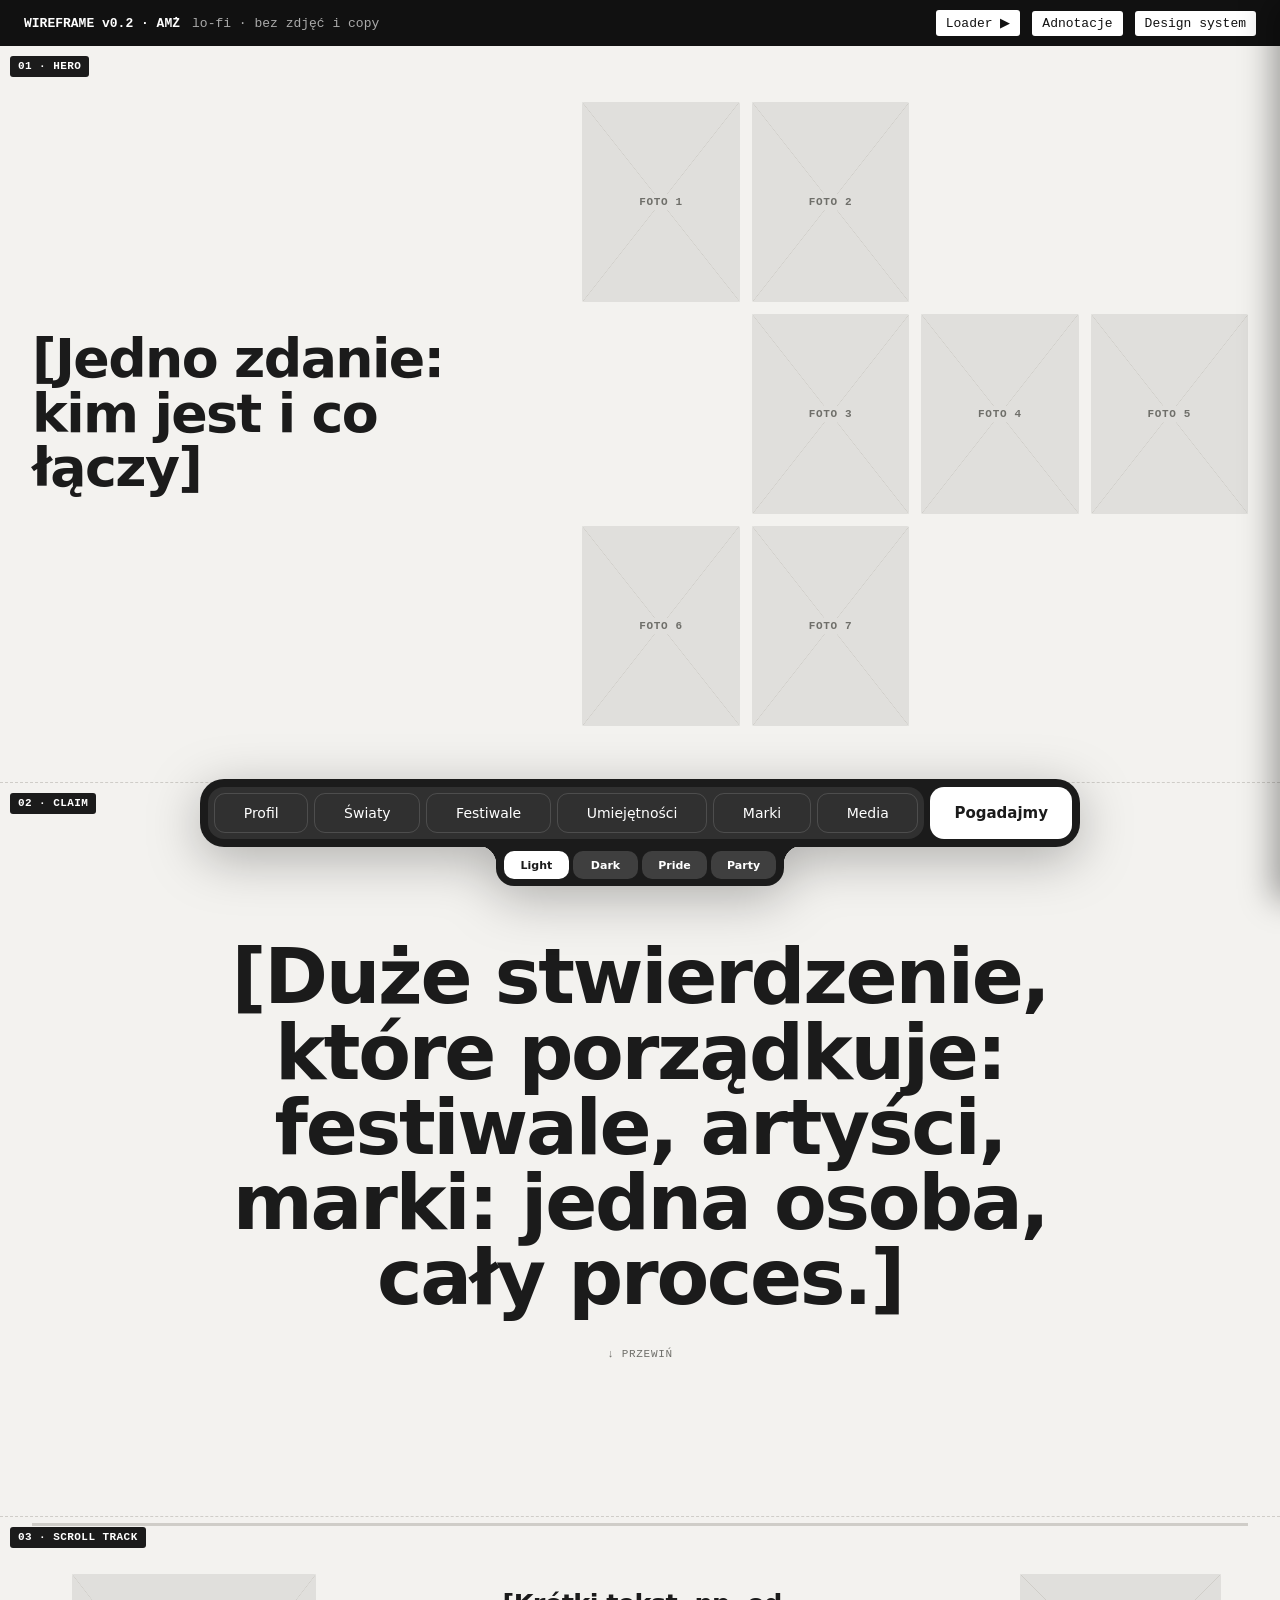
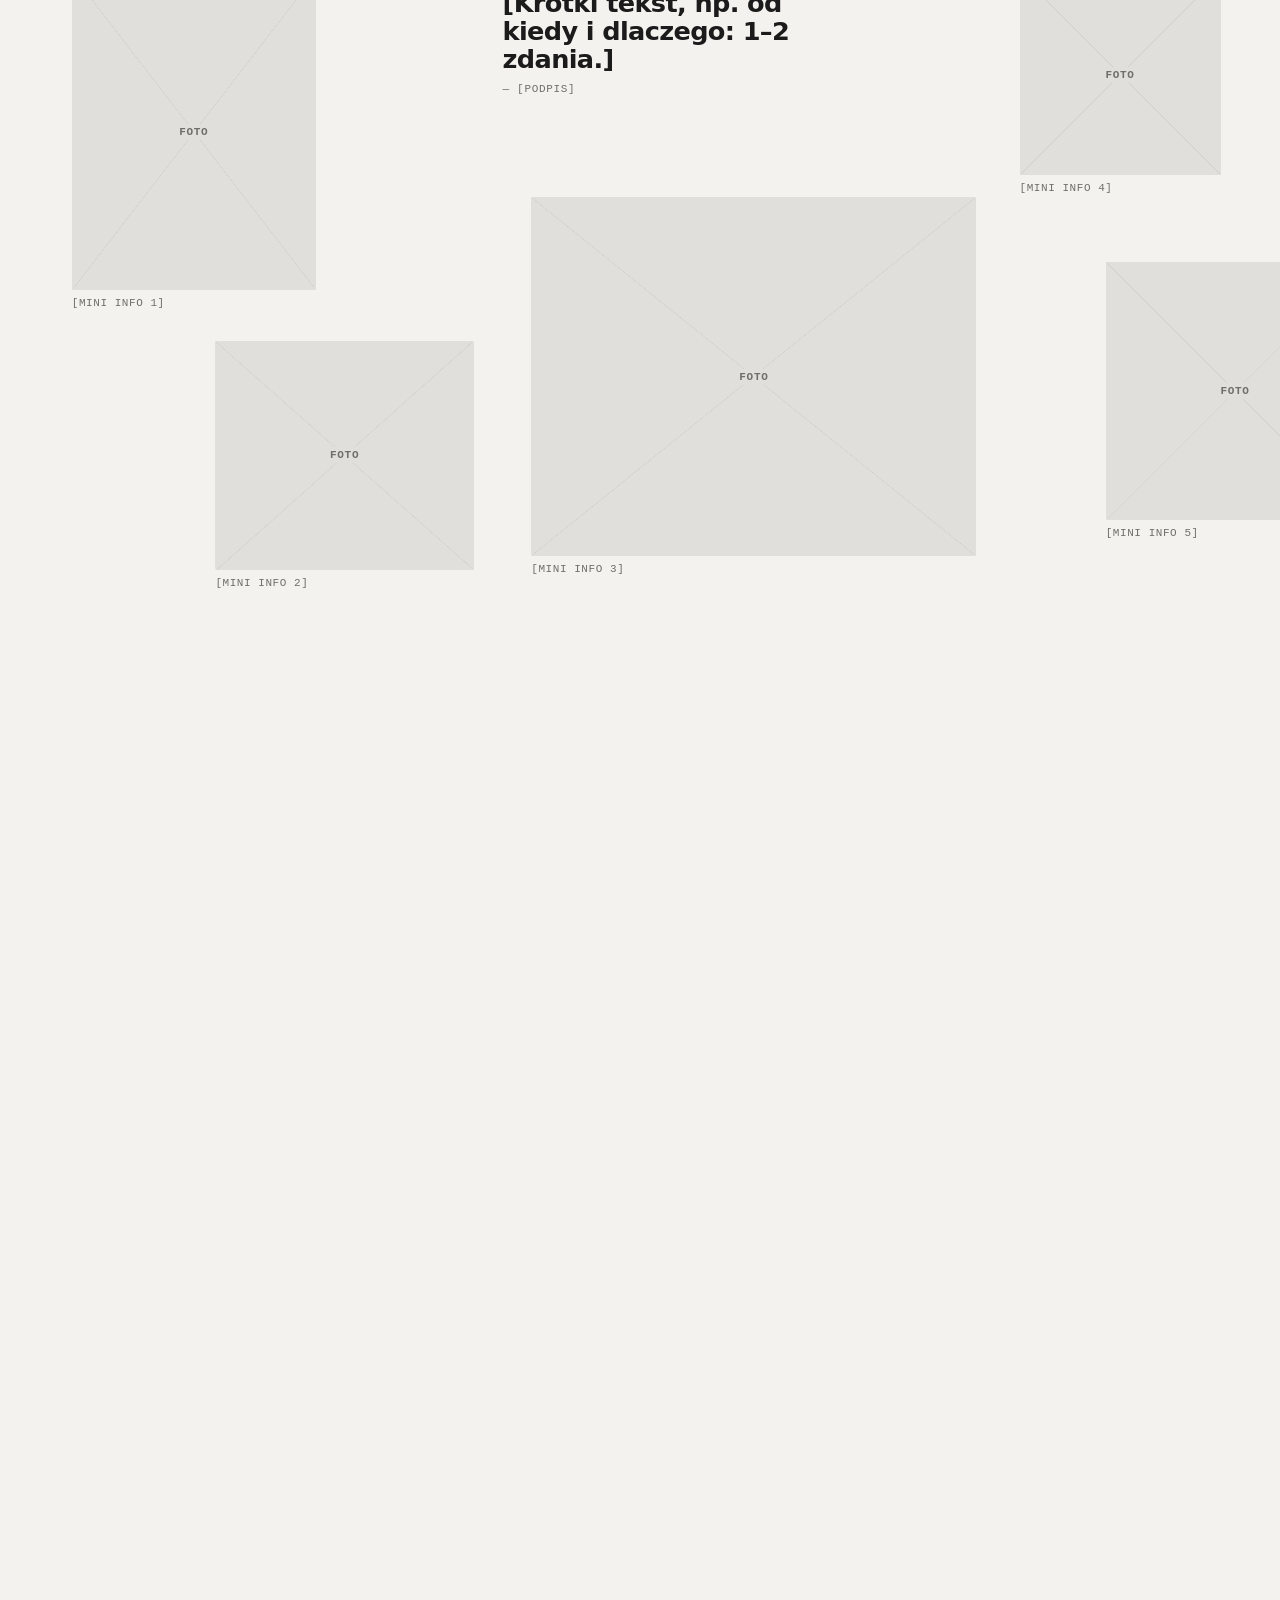
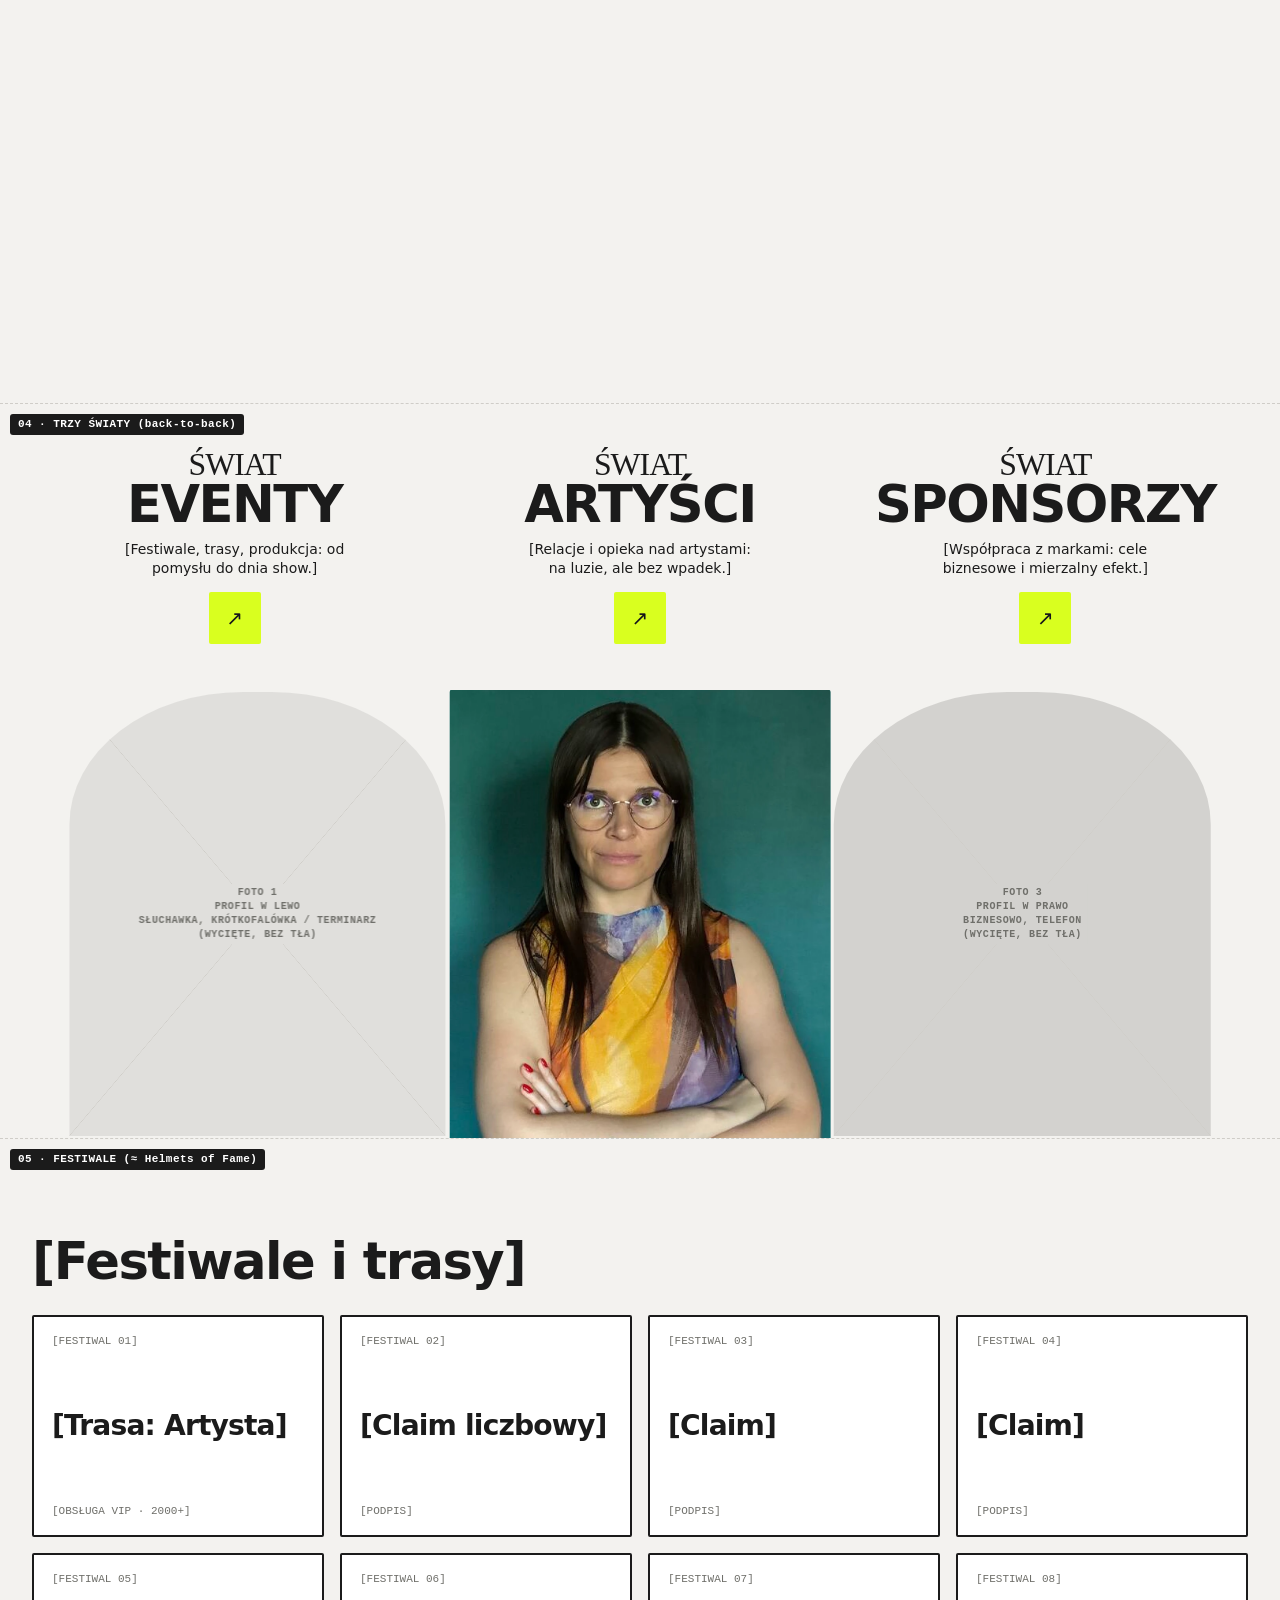
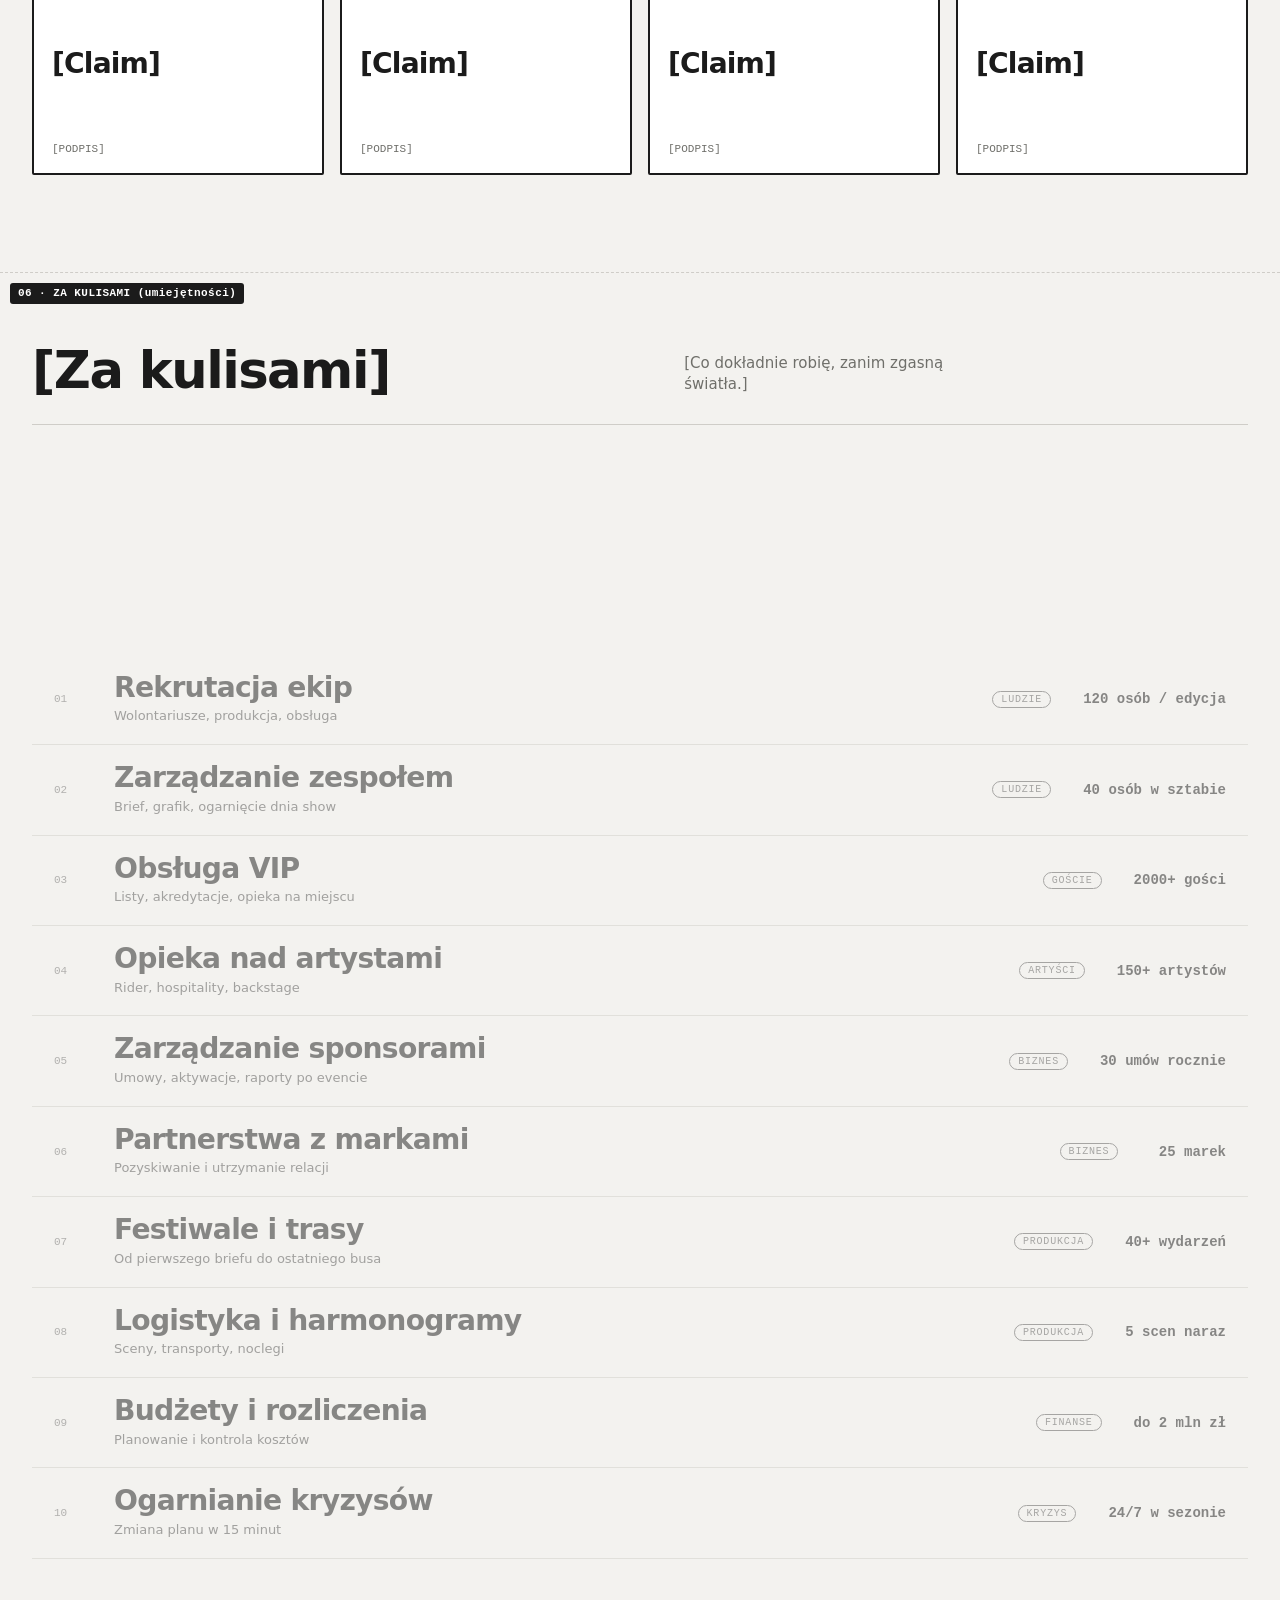
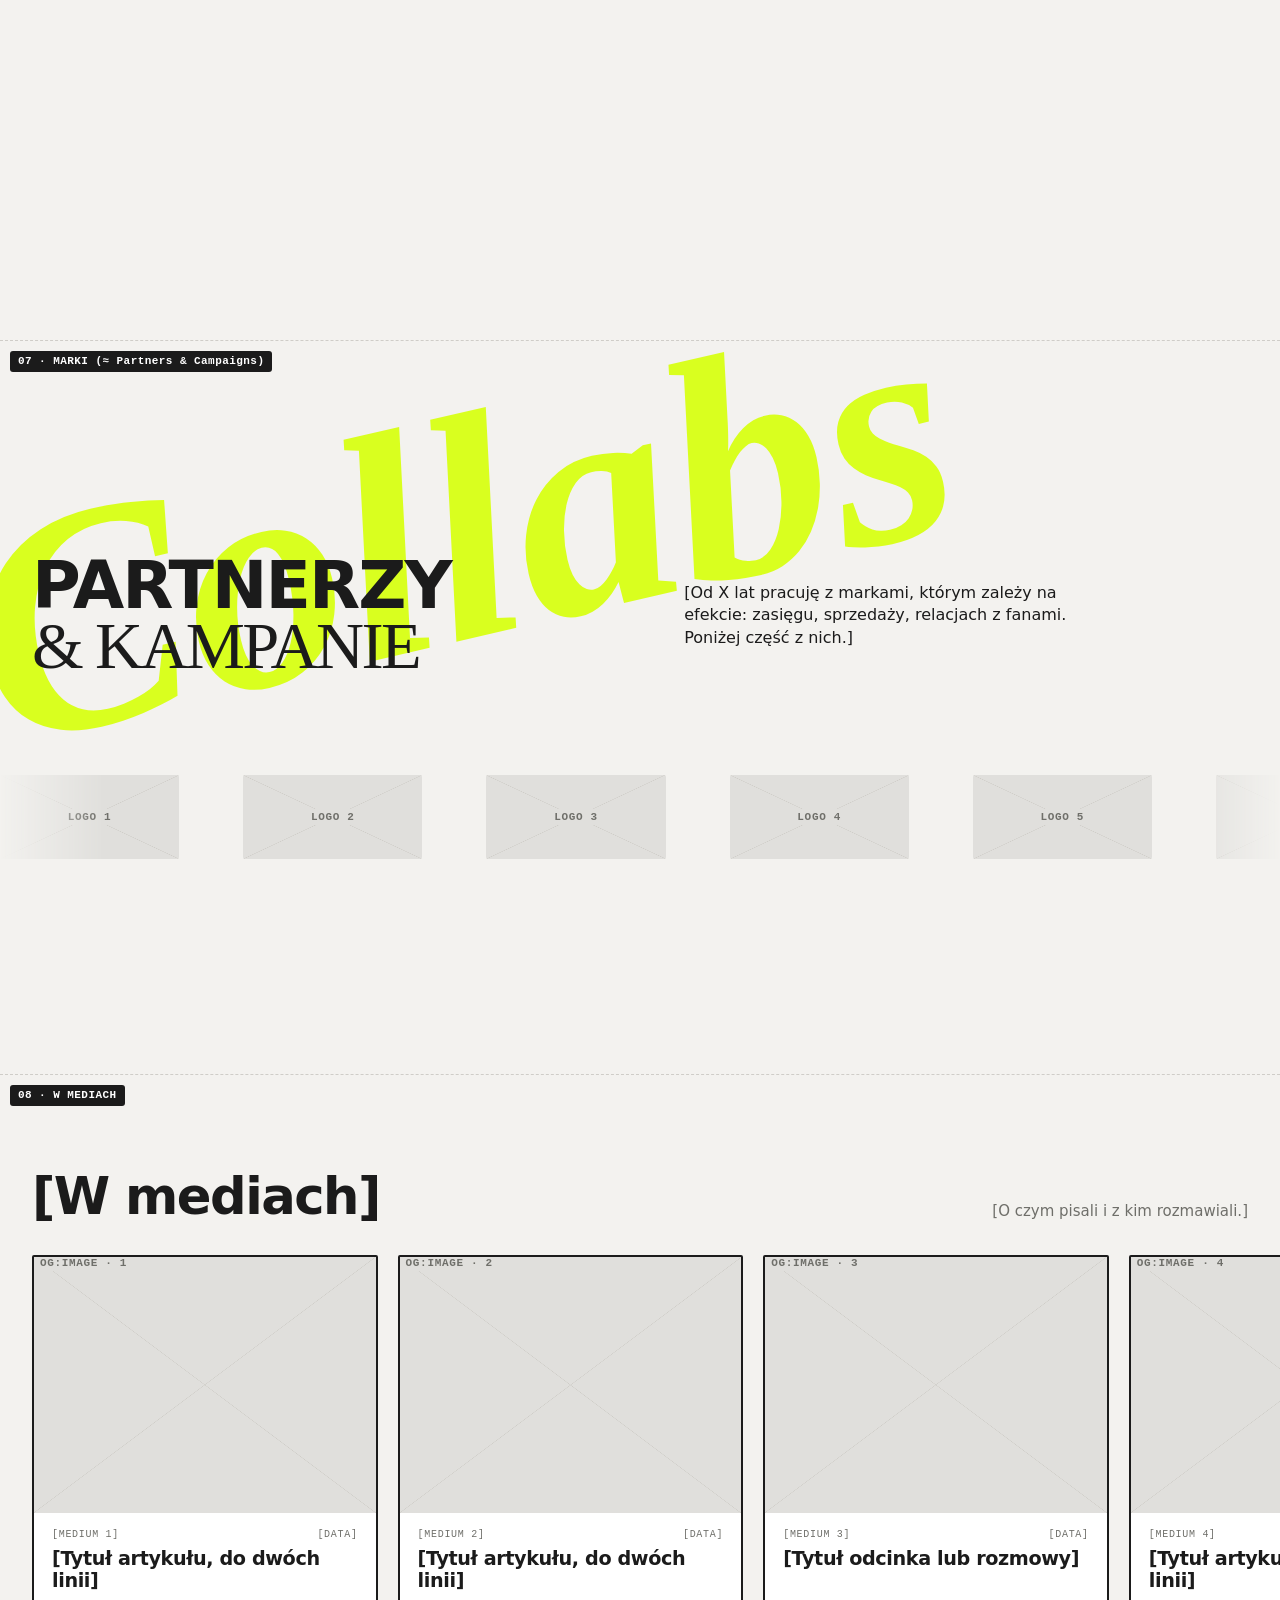
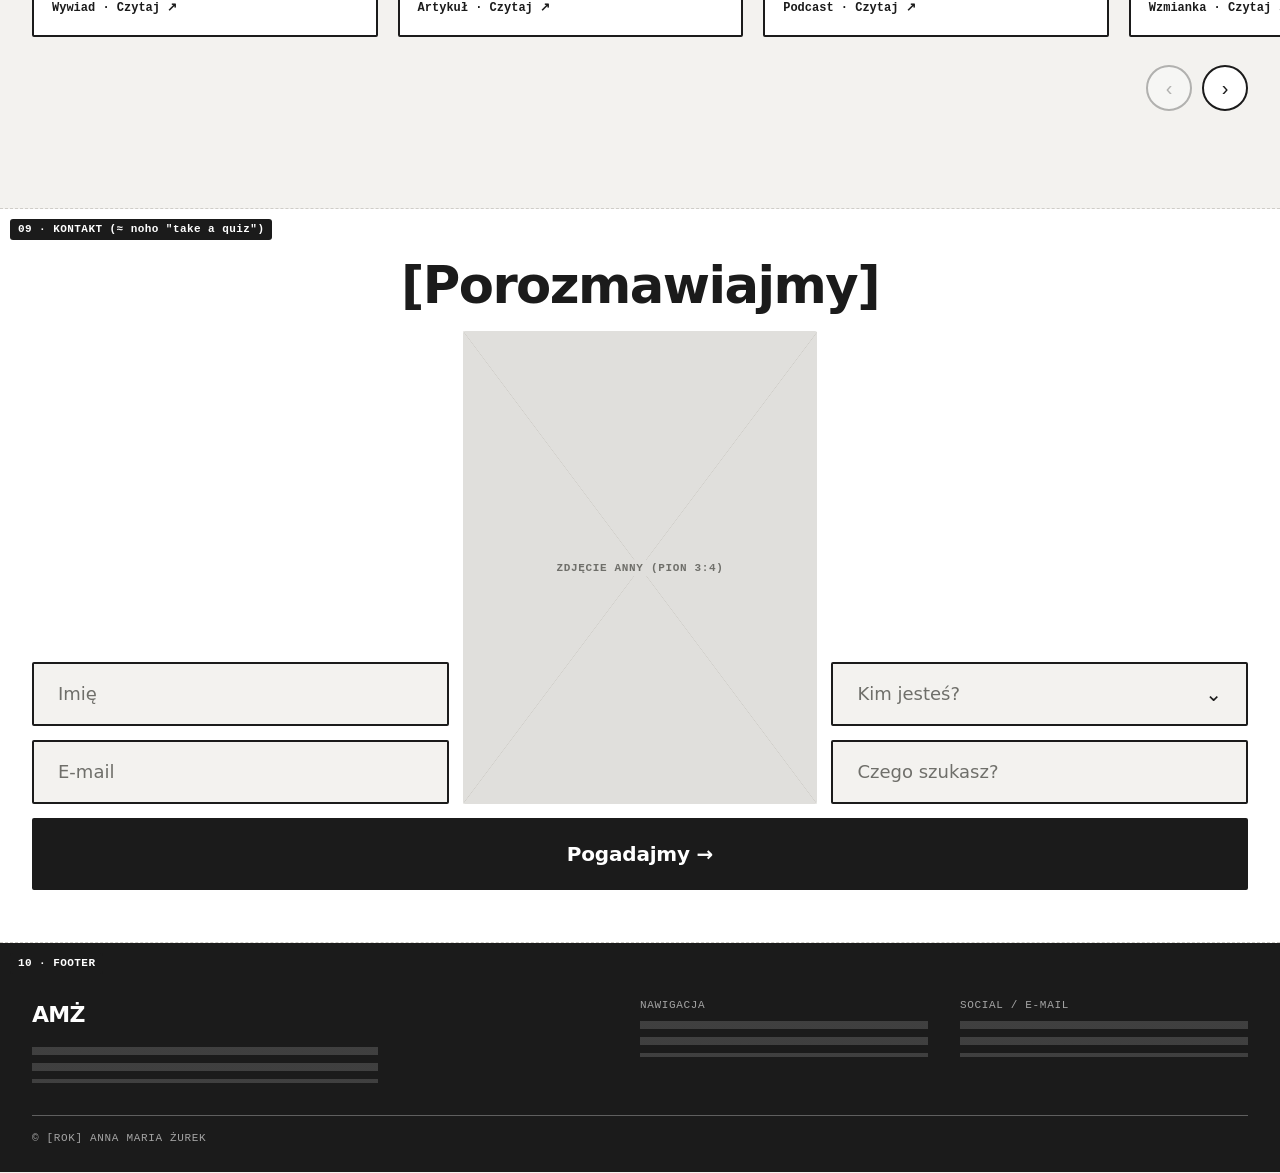
<file: wireframe/archive/index-nav-dock.html>
<!doctype html>
<html lang="pl" data-theme="light">
<head>
<meta charset="utf-8">
<meta name="viewport" content="width=device-width, initial-scale=1">
<title>AMŻ – wireframe v0.2</title>
<style>
  /* ============ TOKENS ============ */
  :root{
    --bg:#f3f2ef; --paper:#ffffff; --ink:#1b1b1b; --mute:#6f6f6a; --line:#cfcdc8;
    --accent:#1b1b1b; --on-accent:#ffffff; --accent-bg:var(--accent);
    --inv-bg:#1b1b1b; --inv-fg:#ffffff;
    --radius:2px; --border-w:2px; --container:1280px; --gutter:32px; --space:72px; --h-scale:1;
    --stripe-h:0px;--pop:#d9ff1f;
    --font-body:ui-sans-serif,system-ui,-apple-system,"Helvetica Neue",sans-serif;
    --font-display:ui-sans-serif,system-ui,-apple-system,"Helvetica Neue",sans-serif;
    --ph:color-mix(in srgb,var(--ink) 9%,var(--bg));
    --ph2:color-mix(in srgb,var(--ink) 15%,var(--bg));
  }
  [data-theme=dark]{
    --bg:#121212; --paper:#1c1c1c; --ink:#ededed; --mute:#9a9a94; --line:#3a3a38;
    --accent:#ededed; --on-accent:#121212; --inv-bg:#ededed; --inv-fg:#121212;
  }
  [data-theme=pride]{
    --bg:#fffaf5; --paper:#ffffff; --ink:#1b1030; --mute:#6b5f7d; --line:#e4d9ee;
    --accent:#7a2cff; --on-accent:#1b1030;
    --accent-bg:linear-gradient(90deg,#e40303,#ff8c00,#ffed00,#008026,#004dff,#750787);
    --inv-bg:#1b1030; --inv-fg:#ffffff; --radius:14px; --stripe-h:6px; --pop:#ffb703;
  }
  [data-theme=party]{
    --bg:#14002e; --paper:#230050; --ink:#fdf6ff; --mute:#c9a8ff; --line:#5b2da8;
    --accent:#ff2fd0; --on-accent:#14002e;
    --accent-bg:linear-gradient(90deg,#ff2fd0,#ffe600,#00f0ff,#ff2fd0);
    --inv-bg:#ffe600; --inv-fg:#14002e; --radius:22px; --border-w:3px; --stripe-h:8px; --pop:#00f0ff;
    --font-display:Impact,"Arial Black",sans-serif;
  }

  /* ============ BASE ============ */
  *{box-sizing:border-box;margin:0}
  :root{--bar-h:46px;--top:var(--bar-h);--peek:120px;--sec-h:calc(100svh - var(--top) - var(--peek))}
  html{scroll-behavior:smooth;scroll-snap-type:y mandatory;scroll-padding-top:var(--top)}
  body{font:15px/1.45 var(--font-body);background:var(--bg);color:var(--ink);transition:background .25s,color .25s}
  .in{max-width:var(--container);margin:0 auto;padding:0 var(--gutter)}
  .claim,.worlds-sec{scroll-snap-align:start}
  html.free{scroll-snap-type:none}
  section{position:relative;padding:var(--space) 0;border-bottom:1px dashed var(--line)}
  section:not(.hz):not(.hero){min-height:var(--sec-h);display:flex;flex-direction:column;justify-content:center}
  section > .in{width:100%}
  h1,h2,h3,.display{font-family:var(--font-display);font-weight:700;letter-spacing:-.03em}
  .mono{font:11px ui-monospace,monospace;color:var(--mute);text-transform:uppercase;letter-spacing:.06em}
  .tag{position:absolute;top:10px;left:10px;font:600 11px/1 ui-monospace,monospace;letter-spacing:.04em;background:var(--inv-bg);color:var(--inv-fg);padding:5px 8px;border-radius:3px;z-index:2}
  .note{display:none;position:absolute;top:10px;right:10px;max-width:340px;font:12px/1.4 ui-monospace,monospace;color:#d4451f;background:#fff3ee;border:1px solid #d4451f;padding:8px 10px;border-radius:3px;z-index:2}
  body.notes .note{display:block}
  .ph{background:var(--ph);position:relative;display:grid;place-items:center;color:var(--mute);font:600 11px ui-monospace,monospace;letter-spacing:.06em;text-transform:uppercase;overflow:hidden;border-radius:var(--radius)}
  .ph::before,.ph::after{content:"";position:absolute;inset:0;background:linear-gradient(to top right,transparent calc(50% - .5px),var(--line) 50%,transparent calc(50% + .5px))}
  .ph::after{transform:scaleX(-1)}
  .ph span{position:relative;z-index:1;background:var(--ph);padding:2px 6px}
  .txt{background:repeating-linear-gradient(var(--ph) 0 8px,transparent 8px 16px);height:48px;width:100%}

  /* ============ TOOL BAR (stały, poza motywem) ============ */
  .bar{position:sticky;top:0;z-index:40;height:var(--bar-h);background:#111;color:#fff;display:flex;gap:12px;align-items:center;padding:10px 24px;font:13px ui-monospace,monospace}
  .bar button{font:inherit;background:#fff;color:#111;border:0;padding:5px 10px;border-radius:3px;cursor:pointer}
  .bar button[aria-pressed=true]{background:#ffe600}
  .bar .sp{flex:1}.bar .dim{color:#aaa}

  /* ============ NAV + MODES ============ */
  .stripe{position:absolute;left:0;right:0;top:0;height:var(--stripe-h);background:var(--accent-bg);background-size:200% 100%}

  /* ============ DOCK (pływająca nawigacja + zawieszka z trybami) ============ */
  .dock{--dock-bg:var(--inv-bg);--fr:18px;position:fixed;left:50%;bottom:14px;translate:-50% 0;z-index:45;width:min(880px,calc(100vw - 16px));display:flex;flex-direction:column;align-items:center;filter:drop-shadow(0 12px 26px rgba(0,0,0,.28));transition:translate .9s .45s cubic-bezier(.2,.8,.2,1)}
  html:not(.loaded) .dock{translate:-50% 190%}
  .dock-main{position:relative;overflow:hidden;width:100%;display:flex;gap:6px;padding:8px;background:var(--dock-bg);color:var(--inv-fg);border-radius:calc(var(--radius) + 22px)}
  .dk-tabs{flex:1;min-width:0;display:flex;gap:6px;padding:6px;background:color-mix(in srgb,var(--inv-fg) 9%,var(--inv-bg));border-radius:calc(var(--radius) + 14px);overflow-x:auto;scrollbar-width:none}
  .dk-tabs::-webkit-scrollbar{display:none}
  .dk-tab{flex:1 0 auto;display:grid;place-items:center;height:40px;padding:0 14px;border:1px solid color-mix(in srgb,var(--inv-fg) 14%,transparent);border-radius:calc(var(--radius) + 9px);font-size:14px;color:inherit;text-decoration:none;white-space:nowrap;transition:border-color .2s,background .2s}
  .dk-tab:hover{border-color:color-mix(in srgb,var(--inv-fg) 45%,transparent)}
  .dk-tab[aria-current=true]{border-color:var(--inv-fg);background:color-mix(in srgb,var(--inv-fg) 12%,transparent)}
  .dk-cta{flex:0 0 auto;display:grid;place-items:center;padding:0 24px;border-radius:calc(var(--radius) + 12px);background:var(--inv-fg);color:var(--inv-bg);font:700 15px var(--font-body);text-decoration:none;transition:transform .2s}
  .dk-cta:hover{transform:translateY(-2px)}
  .dock-tray{position:relative;margin-top:-1px;display:grid;grid-auto-flow:column;grid-auto-columns:1fr;gap:4px;width:max-content;max-width:100%;padding:5px 8px 7px;background:var(--dock-bg);color:var(--inv-fg);border-radius:0 0 calc(var(--radius) + 16px) calc(var(--radius) + 16px)}
  .dock-tray::before,.dock-tray::after{content:"";position:absolute;top:0;width:var(--fr);height:var(--fr)}
  .dock-tray::before{left:calc(var(--fr) * -1);background:radial-gradient(circle at 0 100%,transparent var(--fr),var(--dock-bg) calc(var(--fr) + .5px))}
  .dock-tray::after{right:calc(var(--fr) * -1);background:radial-gradient(circle at 100% 100%,transparent var(--fr),var(--dock-bg) calc(var(--fr) + .5px))}
  .dock-tray button{height:28px;padding:0 16px;border:0;border-radius:calc(var(--radius) + 8px);background:color-mix(in srgb,var(--inv-fg) 16%,var(--inv-bg));color:var(--inv-fg);font:600 11px var(--font-body);cursor:pointer;transition:background .2s,color .2s}
  .dock-tray button:hover{background:color-mix(in srgb,var(--inv-fg) 28%,var(--inv-bg))}
  .dock-tray button[aria-pressed=true]{background:var(--inv-fg);color:var(--inv-bg)}
  [data-theme=pride] .dock-tray button[aria-pressed=true],[data-theme=party] .dock-tray button[aria-pressed=true]{background:var(--accent-bg);color:var(--on-accent)}

  /* ============ LOADER ============ */
  html.is-loading,html.is-loading body{overflow:hidden}
  #loader{position:fixed;inset:0;z-index:200;background:var(--inv-bg);color:var(--inv-fg);display:flex;flex-direction:column;justify-content:space-between;padding:26px clamp(20px,4vw,56px) clamp(20px,4vh,40px);transition:transform .95s cubic-bezier(.7,0,.2,1)}
  #loader[hidden]{display:none}
  #loader.out{transform:translateY(-100%)}
  .ld-top{display:flex;justify-content:space-between;align-items:center;font:700 18px var(--font-display)}
  .ld-skip{background:none;border:1px solid currentColor;color:inherit;border-radius:99px;padding:6px 14px;font:11px ui-monospace,monospace;text-transform:uppercase;letter-spacing:.06em;cursor:pointer;opacity:.7}
  .ld-skip:hover{opacity:1}
  .ld-mid{flex:1;display:grid;place-items:center;overflow:hidden}
  .ld-word{text-align:center;font:700 clamp(48px,11vw,176px)/.9 var(--font-display);text-transform:uppercase;letter-spacing:-.04em}
  .ld-word i{display:block;font:400 .34em/1.1 Georgia,"Times New Roman",serif;font-style:normal;letter-spacing:-.02em;opacity:.8;margin-bottom:.1em}
  .ld-word b{display:block}
  .ld-word b.sw{animation:ldsw .55s cubic-bezier(.2,.8,.2,1)}
  @keyframes ldsw{from{transform:translateY(45%);opacity:0}to{transform:none;opacity:1}}
  .ld-bottom{display:flex;align-items:flex-end;gap:clamp(16px,3vw,40px)}
  .ld-count{display:flex;align-items:baseline;font:700 clamp(64px,13vw,190px)/.8 var(--font-display);letter-spacing:-.05em;font-variant-numeric:tabular-nums}
  .ld-count i{font-size:.24em;font-style:normal;margin-left:.12em;color:var(--pop)}
  .ld-bar{flex:1;height:6px;border-radius:99px;background:color-mix(in srgb,var(--inv-fg) 20%,transparent);overflow:hidden;margin-bottom:.5em}
  .ld-bar i{display:block;height:100%;background:var(--pop);transform:scaleX(0);transform-origin:0 50%}
  @media(prefers-reduced-motion:reduce){#loader{transition:opacity .3s}#loader.out{transform:none;opacity:0}.ld-word b.sw{animation:none}}

  /* ============ HERO: wejście po loaderze ============ */
  .hero h1,.hero .r > .ph:not(.zoom){transition:opacity .8s ease,transform .9s cubic-bezier(.2,.8,.2,1);transition-delay:calc(.35s + var(--i,0) * 80ms)}
  html:not(.loaded) .hero h1{opacity:0;transform:translateY(22px)}
  html:not(.loaded) .hero .r > .ph:not(.zoom){opacity:0;transform:translateY(32px) scale(.95)}
  .hero .r > .ph:nth-child(1){--i:1}.hero .r > .ph:nth-child(2){--i:2}.hero .r > .ph:nth-child(3){--i:3}.hero .r > .ph:nth-child(4){--i:4}.hero .r > .ph:nth-child(5){--i:5}.hero .r > .ph:nth-child(6){--i:6}.hero .r > .ph:nth-child(7){--i:7}
  @media(prefers-reduced-motion:reduce){.hero h1,.hero .r > .ph{transition:none!important}}

  /* ============ HERO ============ */
  .screen1{--avail:calc(var(--sec-h) - 110px);min-height:var(--sec-h);display:flex;flex-direction:column;scroll-snap-align:start}
  .hero{scroll-snap-align:none;padding:0;border-bottom:1px dashed var(--line);flex:1;display:flex;align-items:center}
  .hero .in{width:100%}
  .hero .in{display:grid;grid-template-columns:1fr 1.5fr;gap:calc(var(--gutter)*1.5);align-items:center;padding-top:56px;padding-bottom:56px}
  .hero h1{font-size:calc(clamp(36px,4.2vw,64px) * var(--h-scale));line-height:1.02;max-width:13ch}
  .hero .r{position:relative;display:grid;grid-template-columns:repeat(4,1fr);grid-template-rows:repeat(3,1fr);gap:12px;aspect-ratio:16/15;width:min(100%,calc(var(--avail) * 16 / 15));justify-self:end}
  .hero .r .ph{cursor:zoom-in;outline-offset:3px}
  .hero .r .zoom{position:absolute;inset:0;z-index:5;pointer-events:none;opacity:0;clip-path:inset(0 round var(--radius));transition:clip-path .45s cubic-bezier(.2,.8,.2,1),opacity .2s .25s;font-size:14px}
  .hero .r .zoom.on{opacity:1;transition:clip-path .45s cubic-bezier(.2,.8,.2,1),opacity .1s}
  .hero .r .zoom span{background:var(--ph2)}
  .hero .r .zoom{background:var(--ph2)}
  .hero .r .ph:nth-child(1){grid-area:1/1}.hero .r .ph:nth-child(2){grid-area:1/2}
  .hero .r .ph:nth-child(3){grid-area:2/2}.hero .r .ph:nth-child(4){grid-area:2/3}.hero .r .ph:nth-child(5){grid-area:2/4}
  .hero .r .ph:nth-child(6){grid-area:3/1}.hero .r .ph:nth-child(7){grid-area:3/2}

  /* ============ CLAIM ============ */
  .claim{text-align:center}
  .claim h2{font-size:calc(clamp(34px,6vw,96px) * var(--h-scale));line-height:.98;max-width:16ch;margin:0 auto}
  [data-theme=pride] .claim h2{background:var(--accent-bg);-webkit-background-clip:text;background-clip:text;color:transparent}
  [data-theme=party] .claim h2{text-shadow:4px 4px 0 var(--accent)}
  .claim .mono{margin-top:32px}
  .h2s{font-size:calc(clamp(28px,4vw,56px) * var(--h-scale));max-width:14ch;line-height:1}

  /* ============ HORIZONTAL TRACK ============ */
  .hz{padding:0;scroll-snap-align:start}
  .hz-pin{--dock-space:136px;--u:calc((100svh - var(--top) - var(--dock-space)) / 10);position:sticky;top:var(--top);height:calc(100svh - var(--top));overflow:hidden}
  .hz-track{position:relative;height:calc(var(--u) * 10);margin-top:0;width:calc(var(--tw) * var(--u));will-change:transform}
  .hz-i{position:absolute;left:calc(var(--l) * var(--u));top:calc(var(--t) * var(--u));width:calc(var(--w) * var(--u));height:calc(var(--h) * var(--u))}
  .hz-i .ph{width:100%;height:100%}
  .hz-i figcaption{position:absolute;left:0;top:100%;margin-top:6px;font:11px/1.3 ui-monospace,monospace;color:var(--mute);text-transform:uppercase;letter-spacing:.05em;max-width:100%}
  .hz-t{display:flex;align-items:flex-start}
  .hz-t p{font:700 calc(clamp(18px,2vw,30px) * var(--h-scale))/1.1 var(--font-display);letter-spacing:-.025em}
  .hz-t .mono{display:block;margin-top:10px}
  .hz-bar{position:absolute;left:var(--gutter);right:var(--gutter);top:6px;height:3px;background:var(--line);z-index:3}
  .hz-bar i{display:block;height:100%;width:100%;background:var(--accent-bg);transform-origin:0 50%;transform:scaleX(0)}

  /* ============ THREE WORLDS (back-to-back) ============ */
  .worlds-sec{justify-content:flex-start;padding:calc(var(--space) * .5) 0 0;overflow:hidden}
  .w-stage{--wh:calc(var(--sec-h) - var(--space) * .5);--wt:250px;height:var(--wh);display:grid;grid-template-columns:repeat(3,1fr);position:relative}
  .w-col{position:relative;display:flex;flex-direction:column;align-items:center;text-align:center;min-width:0}
  .w-txt{height:var(--wt);display:flex;flex-direction:column;align-items:center;padding-top:8px}
  .w-h{font-size:calc(clamp(32px,4vw,60px) * var(--h-scale));line-height:.92;text-transform:uppercase;max-width:none}
  .w-h i{display:block;font:400 .62em/1.05 Georgia,"Times New Roman",serif;font-style:normal;letter-spacing:-.03em}
  .w-txt p{max-width:26ch;font-size:14px;line-height:1.35;margin-top:12px}
  .w-go{width:52px;height:52px;display:grid;place-items:center;background:var(--pop);color:#14141a;border-radius:var(--radius);font-size:20px;margin-top:14px;transition:transform .2s}
  .w-fig{position:absolute;bottom:0;height:calc(var(--wh) - var(--wt));aspect-ratio:.85;left:50%;margin-left:calc(var(--wh) * -.0);transform:translateX(-50%);transition:transform .35s cubic-bezier(.2,.8,.2,1)}
  .w-fig .ph,.w-fig img{width:100%;height:100%;border-radius:var(--radius) var(--radius) 0 0}
  .w-fig .ph{border-radius:46% 46% 0 0 / 30% 30% 0 0;border:var(--border-w) solid var(--bg);background:var(--ph)}
  .w-col:nth-child(1) .w-fig .ph span,.w-col:nth-child(3) .w-fig .ph span{background:var(--ph)}
  .w-col:nth-child(3) .w-fig .ph{background:var(--ph2)}.w-col:nth-child(3) .w-fig .ph span{background:var(--ph2)}
  .w-fig img{object-fit:cover;object-position:50% 8%;display:block;background:#0b6b69}
  .w-col:nth-child(1) .w-fig{transform:translateX(-44%)}
  .w-col:nth-child(3) .w-fig{transform:translateX(-56%)}
  .w-col:nth-child(2){z-index:2}
  .w-col:hover .w-fig{transform:translateX(-50%) translateY(-12px)}
  .w-col:nth-child(1):hover .w-fig{transform:translateX(-44%) translateY(-12px)}
  .w-col:nth-child(3):hover .w-fig{transform:translateX(-56%) translateY(-12px)}
  .w-col:hover .w-go{transform:translate(3px,-3px)}
  .w-fig .ph{font-size:10px;text-align:center;padding:0 14px}
  .w-fig .ph span{max-width:100%;line-height:1.4}

  /* ============ TILES ============ */
  .tiles{display:grid;grid-template-columns:repeat(4,1fr);gap:16px;margin-top:28px;grid-template-rows:repeat(2,1fr);height:max(360px,calc(var(--sec-h) - var(--space) * 2 - 130px))}
  .tile{background:var(--paper);border:var(--border-w) solid var(--ink);border-radius:var(--radius);position:relative;cursor:pointer;overflow:hidden;transition:transform .25s}
  .tile .face{position:absolute;inset:0;padding:18px;display:flex;flex-direction:column;justify-content:space-between;transition:transform .35s}
  .tile .face b{font:700 clamp(20px,2.2vw,30px)/1 var(--font-display);letter-spacing:-.03em}
  .tile .vid{position:absolute;inset:0;background:var(--accent-bg);color:var(--on-accent);display:grid;place-items:center;align-content:center;transform:translateY(100%);transition:transform .35s;font:12px ui-monospace,monospace;text-align:center;padding:12px}
  .tile .vid::before{content:"▶";display:block;font-size:30px;margin-bottom:8px}
  .tile:hover .vid,.tile:focus-visible .vid{transform:none}
  .tile:hover .face,.tile:focus-visible .face{transform:translateY(-30%)}
  .cap{font:11px ui-monospace,monospace;color:var(--mute);text-transform:uppercase}
  [data-theme=party] .tile:nth-child(odd){transform:rotate(-1.6deg)}
  [data-theme=party] .tile:nth-child(even){transform:rotate(1.3deg)}
  [data-theme=party] .tile:hover{transform:rotate(0) scale(1.04)}

  /* ============ SKILLS / BRANDS / SOCIAL ============ */
  /* ============ SKILLS: lista z triggerem (fala) ============ */
  .skills-sec{justify-content:flex-start}
  .sk-head{display:grid;grid-template-columns:1.1fr 1fr;gap:32px;align-items:end;margin-bottom:28px}
  .sk-head p{max-width:34ch;color:var(--mute)}
  .sk-list{list-style:none;padding:0;border-top:1px solid var(--line)}
  .sk-r{display:grid;grid-template-columns:44px 1fr auto auto auto;align-items:center;gap:16px;padding:18px 22px;border-bottom:1px solid var(--line);border-radius:0;opacity:.5;transform-origin:0 50%;transition:transform .3s cubic-bezier(.2,.8,.2,1),background .25s,color .25s,opacity .25s,border-radius .25s}
  .sk-r .n{font:11px ui-monospace,monospace;color:inherit;opacity:.6}
  .sk-r .nm{display:block;font:700 clamp(20px,2.2vw,30px)/1.05 var(--font-display);letter-spacing:-.025em}
  .sk-r .cp{display:block;margin-top:5px;font-size:13px;opacity:.75}
  .sk-r .cat{font:10px ui-monospace,monospace;text-transform:uppercase;letter-spacing:.08em;border:1px solid currentColor;border-radius:99px;padding:2px 8px;opacity:.7;white-space:nowrap}
  .sk-r .mt{font:600 14px ui-monospace,monospace;white-space:nowrap;min-width:9ch;text-align:right}
  .sk-th{width:0;height:52px;overflow:hidden;transition:width .3s;margin-left:-16px}
  .sk-r.on{opacity:1;background:var(--accent-bg);color:var(--on-accent);transform:scale(1.035);border-radius:var(--radius);border-bottom-color:transparent;position:relative;z-index:1}
  .sk-r.on .sk-th{width:78px;margin-left:0}
  .sk-th .ph{width:78px;height:52px;font-size:9px}
  .sk-guide{display:none;position:fixed;left:0;right:0;border-top:1px dashed #d4451f;z-index:35;pointer-events:none;font:10px ui-monospace,monospace;color:#d4451f}
  .sk-guide span{background:#fff3ee;padding:1px 6px}
  body.notes .sk-guide.vis{display:block}
  @media(prefers-reduced-motion:reduce){.sk-r,.sk-r.on{transform:none}}
  /* ============ BRANDS (≈ Partners & Campaigns) ============ */
  .brands-sec{overflow:hidden}
  .b-art{position:absolute;left:-3%;top:4%;z-index:0;pointer-events:none;font:italic 700 clamp(170px,25vw,400px)/1 "Snell Roundhand","Segoe Script","Brush Script MT",cursive;color:var(--pop);transform:rotate(-13deg);white-space:nowrap;user-select:none}
  .b-top{position:relative;z-index:1;display:grid;grid-template-columns:1.1fr 1fr;gap:32px;align-items:center}
  .b-h{font-size:calc(clamp(36px,5.2vw,84px) * var(--h-scale));line-height:.9;text-transform:uppercase;max-width:none}
  .b-h span{display:block;font-family:Georgia,"Times New Roman",serif;font-weight:400;letter-spacing:-.04em}
  .b-top p{max-width:38ch;font-size:16px;line-height:1.4}
  .b-marq{position:relative;z-index:1;margin-top:clamp(40px,11vh,120px);overflow:hidden;-webkit-mask-image:linear-gradient(90deg,transparent,#000 8%,#000 92%,transparent);mask-image:linear-gradient(90deg,transparent,#000 8%,#000 92%,transparent)}
  .b-track{display:flex;width:max-content}
  .b-logo{flex:0 0 auto;width:clamp(150px,14vw,220px);height:84px;margin-right:clamp(32px,5vw,80px)}
  .b-marq:hover .b-track{animation-play-state:paused}
  @keyframes marq{to{transform:translateX(-50%)}}
  @media(prefers-reduced-motion:no-preference){.b-track{animation:marq 32s linear infinite}}
  @media(prefers-reduced-motion:reduce){.b-marq{overflow-x:auto}}
  /* ============ W MEDIACH (karuzela jak Apple) ============ */
  .press-sec{overflow:hidden}
  .p-head{display:flex;justify-content:space-between;align-items:end;gap:24px;margin-bottom:28px}
  .p-head p{max-width:34ch;color:var(--mute)}
  .p-rail{--pad:max(var(--gutter),calc((100vw - var(--container)) / 2 + var(--gutter)));display:flex;gap:20px;overflow-x:auto;scroll-snap-type:x mandatory;scroll-padding-left:var(--pad);padding:4px var(--pad) 8px;scrollbar-width:none;overscroll-behavior-x:contain}
  .p-rail::-webkit-scrollbar{display:none}
  .p-card{flex:0 0 clamp(270px,27vw,380px);scroll-snap-align:start;display:flex;flex-direction:column;text-decoration:none;color:inherit;background:var(--paper);border:var(--border-w) solid var(--ink);border-radius:var(--radius);overflow:hidden;transition:transform .3s cubic-bezier(.2,.8,.2,1)}
  .p-card:hover,.p-card:focus-visible{transform:translateY(-6px)}
  .p-card .ph,.p-card img{width:100%;aspect-ratio:4/3;object-fit:cover;border-radius:0;display:block}
  .p-body{padding:16px 18px 20px;display:flex;flex-direction:column;gap:8px;flex:1}
  .p-meta{display:flex;justify-content:space-between;gap:8px;font:10px ui-monospace,monospace;text-transform:uppercase;letter-spacing:.07em;color:var(--mute)}
  .p-title{font:700 clamp(17px,1.5vw,22px)/1.15 var(--font-display);letter-spacing:-.02em}
  .p-go{margin-top:auto;font:600 12px ui-monospace,monospace}
  .p-ctrl{display:flex;gap:10px;justify-content:flex-end;margin-top:20px}
  .p-ctrl button{width:46px;height:46px;border-radius:50%;border:var(--border-w) solid var(--ink);background:var(--paper);color:var(--ink);font-size:20px;line-height:1;cursor:pointer;transition:opacity .2s,background .2s}
  .p-ctrl button:hover:not(:disabled){background:var(--accent-bg);color:var(--on-accent)}
  .p-ctrl button:disabled{opacity:.3;cursor:default}

  /* ============ QUIZ ============ */
  .quiz{background:var(--paper);text-align:center;padding:calc(var(--space) * .45) 0}
  .q-grid{--qh:max(380px,calc(var(--sec-h) - var(--space) * .9 - 110px));height:var(--qh);margin-top:20px;display:grid;grid-template-columns:1fr calc((var(--qh) - 86px) * .75) 1fr;grid-template-rows:1fr 64px 64px 72px;gap:14px;text-align:left}
  .q-photo{grid-area:1/2/4/3;width:100%;height:100%}
  .q-f{display:flex;align-items:center;justify-content:space-between;gap:12px;padding:0 24px;background:var(--bg);border:var(--border-w) solid var(--ink);border-radius:var(--radius);font-size:18px;color:var(--mute);min-width:0}
  .q-f b{font:600 11px ui-monospace,monospace;text-transform:uppercase;letter-spacing:.06em;color:var(--mute)}
  .q-name{grid-area:2/1}.q-mail{grid-area:3/1}.q-who{grid-area:2/3}.q-ask{grid-area:3/3}
  .q-who::after{content:"⌄";font-size:20px;color:var(--ink);line-height:1}
  .q-btn{grid-area:4/1/5/4;display:flex;align-items:center;justify-content:center;border:var(--border-w) solid var(--ink);border-radius:var(--radius);background:var(--accent-bg);color:var(--on-accent);font:700 20px var(--font-display);letter-spacing:-.01em;cursor:pointer}

  /* ============ FOOTER ============ */
  footer{background:var(--inv-bg);color:var(--inv-fg);padding:56px 0 28px;position:relative;--mute:color-mix(in srgb,var(--inv-fg) 60%,var(--inv-bg));--ph:color-mix(in srgb,var(--inv-fg) 16%,var(--inv-bg))}
  footer .in{display:grid;grid-template-columns:2fr 1fr 1fr;gap:32px}
  footer .txt{height:36px}
  footer .copy{grid-column:1/-1;border-top:1px solid color-mix(in srgb,var(--inv-fg) 30%,var(--inv-bg));padding-top:16px}

  /* ============ DESIGN SYSTEM PANEL (stały, poza motywem) ============ */
  #ds{position:fixed;top:0;right:0;bottom:0;width:340px;max-width:100vw;background:#111;color:#eee;z-index:50;transform:translateX(100%);transition:transform .25s;display:flex;flex-direction:column;font:12px/1.4 ui-monospace,monospace;box-shadow:-8px 0 30px rgba(0,0,0,.35)}
  body.ds #ds{transform:none}
  #ds header{padding:14px 16px;border-bottom:1px solid #333;display:flex;justify-content:space-between;align-items:center}
  #ds header b{font-size:13px}
  #ds .x{background:none;border:0;color:#eee;font-size:20px;cursor:pointer;line-height:1}
  #ds .body{overflow:auto;padding:8px 16px 24px;flex:1}
  #ds h4{margin:18px 0 8px;font-size:10px;letter-spacing:.1em;text-transform:uppercase;color:#888}
  #ds .row{display:grid;grid-template-columns:1fr auto;gap:8px;align-items:center;margin-bottom:8px}
  #ds .row.col{grid-template-columns:1fr}
  #ds input[type=color]{width:44px;height:26px;border:1px solid #444;background:none;padding:0}
  #ds input[type=range]{width:150px;accent-color:#ffe600}
  #ds input[type=text],#ds select,#ds textarea{width:100%;background:#1d1d1d;border:1px solid #444;color:#eee;padding:6px 8px;font:inherit;border-radius:3px}
  #ds .val{color:#888;margin-left:6px}
  #ds .acts{display:flex;gap:8px;margin-top:18px}
  #ds .acts button{flex:1;background:#eee;color:#111;border:0;padding:7px;border-radius:3px;font:inherit;cursor:pointer}
  #ds textarea{height:90px;margin-top:8px;display:none}

  @media(max-width:860px){
    html{scroll-snap-type:y proximity}section:not(.hz):not(.hero){min-height:0}.screen1{min-height:0}.hero .in{grid-template-columns:1fr}.hero .r{width:100%}
    .w-stage{height:auto;display:flex;gap:12px;overflow-x:auto;scroll-snap-type:x mandatory;margin:0 calc(var(--gutter) * -1);padding:0 var(--gutter)}
    .w-col{flex:0 0 78%;scroll-snap-align:center;height:min(78svh,640px)}
    .w-stage{--wh:min(78svh,640px)}
    .w-col:nth-child(n) .w-fig,.w-col:nth-child(n):hover .w-fig{transform:translateX(-50%)}
    .sk-r{grid-template-columns:30px 1fr auto;gap:10px;padding:14px 12px}.sk-r .cat,.sk-th{display:none}
    .tiles{grid-template-columns:repeat(2,1fr);grid-template-rows:none;height:auto}.tile{aspect-ratio:1}
    .sk-head{grid-template-columns:1fr;gap:12px}
    .b-top{grid-template-columns:1fr}.p-head{flex-direction:column;align-items:flex-start;gap:10px}
    .dock{bottom:8px}.dk-tab{height:36px;padding:0 12px;font-size:13px}.dk-cta{padding:0 16px;font-size:14px}
    .q-grid{height:auto;grid-template-columns:1fr 1fr;grid-template-rows:auto;gap:10px}
    .q-photo{grid-area:1/1/2/3;height:min(38svh,320px)}
    .q-name{grid-area:2/1}.q-who{grid-area:2/2}.q-mail{grid-area:3/1}.q-ask{grid-area:3/2}.q-btn{grid-area:4/1/5/3;height:60px}
    .q-f{height:56px;padding:0 14px;font-size:15px}
    footer .in{grid-template-columns:1fr}.note{position:static;max-width:none;margin-bottom:12px;display:none}
    body.notes .note{display:block}
    .bar .dim{display:none}
  }
  @media(prefers-reduced-motion:reduce){.hero .r .zoom,.hero .r .zoom.on{transition:none}}
  @media(prefers-reduced-motion:no-preference){
    [data-theme=party] .stripe{animation:slide 3s linear infinite}
    @keyframes slide{to{background-position:200% 0}}
  }
</style>
</head>
<body>
<div id="loader" role="status" aria-live="polite">
  <div class="ld-top"><span>AMŻ</span><button class="ld-skip" id="ld-skip" type="button">Pomiń</button></div>
  <div class="ld-mid"><div class="ld-word"><i>Świat</i><b id="ld-w">Eventy</b></div></div>
  <div class="ld-bottom"><div class="ld-count"><span id="ld-n">0</span><i>%</i></div><div class="ld-bar"><i id="ld-bar"></i></div></div>
</div>


<div class="bar">
  <b>WIREFRAME v0.2 · AMŻ</b>
  <span class="dim">lo-fi · bez zdjęć i copy</span>
  <span class="sp"></span>
  <button id="btn-loader">Loader ▶</button>
  <button id="btn-notes" aria-pressed="false">Adnotacje</button>
  <button id="btn-ds" aria-pressed="false">Design system</button>
</div>



<div class="screen1" id="top">

<!-- 1 HERO -->
<section class="hero">
  <span class="tag">01 · HERO</span>
  <div class="note">Jedno zdanie wyśrodkowane w pionie po lewej; po prawej siatka 4×3 jak w noho: 7 zdjęć w stałych komórkach tej samej wielkości (4:5), reszta pusta. Max szerokość kontenera i marginesy regulujesz w panelu Design system.</div>
  <div class="in">
    <h1 data-copy="hero">[Jedno zdanie: kim jest i co łączy]</h1>
    <div class="r">
      <div class="ph" tabindex="0"><span>foto 1</span></div><div class="ph" tabindex="0"><span>foto 2</span></div><div class="ph" tabindex="0"><span>foto 3</span></div>
      <div class="ph" tabindex="0"><span>foto 4</span></div><div class="ph" tabindex="0"><span>foto 5</span></div><div class="ph" tabindex="0"><span>foto 6</span></div><div class="ph" tabindex="0"><span>foto 7</span></div>
      <div class="ph zoom" aria-hidden="true"><span id="zoom-label"></span></div>
    </div>
  </div>
</section>

</div>

<!-- 2 CLAIM -->
<section class="claim" id="profil">
  <span class="tag">02 · CLAIM</span>
  <div class="note">Claim wyśrodkowany; po scrollu strona dosnapowuje (hero → claim), a pod spodem zostaje kawałek kolejnej sekcji (--peek). Tu pada teza: branża zna tylko wycinek umiejętności Anny. Copy do dostarczenia.</div>
  <div class="in">
    <h2 data-copy="claim">[Duże stwierdzenie, które porządkuje: festiwale, artyści, marki: jedna osoba, cały proces.]</h2>
    <p class="mono">↓ przewiń</p>
  </div>
</section>

<!-- 3 HORIZONTAL TRACK -->
<section class="hz" id="hz">
  <div class="hz-pin">
    <span class="tag">03 · SCROLL TRACK</span>
    <div class="note">Jak u Lando: sekcja przypina się, a pionowy scroll przesuwa poziomą taśmę zdjęć (różne rozmiary i wysokości) z krótkimi podpisami i wstawkami tekstu. Taśma ma 35 jednostek szerokości (--tw), jednostka = 1/10 wysokości ekranu.</div>
    <div class="hz-track" id="hz-track" style="--tw:35">
      <figure class="hz-i" style="--l:1;--t:0.8;--w:3.4;--h:4.4"><div class="ph"><span>foto</span></div><figcaption>[mini info 1]</figcaption></figure>
      <figure class="hz-i" style="--l:3.0;--t:5.9;--w:3.6;--h:3.2"><div class="ph"><span>foto</span></div><figcaption>[mini info 2]</figcaption></figure>
      <div class="hz-i hz-t" style="--l:7.0;--t:1.0;--w:4.2;--h:2.0"><div><p data-copy="stripTxt1">[Krótki tekst, np. od kiedy i dlaczego: 1–2 zdania.]</p><span class="mono">— [podpis]</span></div></div>
      <figure class="hz-i" style="--l:7.4;--t:3.9;--w:6.2;--h:5.0"><div class="ph"><span>foto</span></div><figcaption>[mini info 3]</figcaption></figure>
      <figure class="hz-i" style="--l:14.2;--t:0.8;--w:2.8;--h:2.8"><div class="ph"><span>foto</span></div><figcaption>[mini info 4]</figcaption></figure>
      <figure class="hz-i" style="--l:15.4;--t:4.8;--w:3.6;--h:3.6"><div class="ph"><span>foto</span></div><figcaption>[mini info 5]</figcaption></figure>
      <figure class="hz-i" style="--l:18.2;--t:0.8;--w:2.6;--h:2.6"><div class="ph"><span>foto</span></div><figcaption>[mini info 6]</figcaption></figure>
      <figure class="hz-i" style="--l:19.5;--t:6.0;--w:2.8;--h:3.0"><div class="ph"><span>foto</span></div><figcaption>[mini info 7]</figcaption></figure>
      <figure class="hz-i" style="--l:23.2;--t:0.8;--w:6.0;--h:6.0"><div class="ph"><span>foto</span></div><figcaption>[mini info 8]</figcaption></figure>
      <div class="hz-i hz-t" style="--l:23.4;--t:7.5;--w:5.4;--h:1.8"><div><p data-copy="stripTxt2">[Druga wstawka tekstowa: jedno mocne zdanie o podejściu do pracy.]</p><span class="mono">— [podpis]</span></div></div>
      <figure class="hz-i" style="--l:30.4;--t:2.0;--w:3.4;--h:3.8"><div class="ph"><span>foto</span></div><figcaption>[mini info 9]</figcaption></figure>
      <figure class="hz-i" style="--l:29.8;--t:6.4;--w:3.4;--h:2.8"><div class="ph"><span>foto</span></div><figcaption>[mini info 10]</figcaption></figure>
    </div>
    <div class="hz-bar" aria-hidden="true"><i id="hz-prog"></i></div>
  </div>
</section>

<!-- 4 THREE WORLDS -->
<section class="worlds-sec" id="swiaty">
  <span class="tag">04 · TRZY ŚWIATY (back-to-back)</span>
  <div class="note">Trzy Anny plecami do siebie (jak Aniołki Charliego), każda w innej stylizacji: Eventy: patrzy w lewo, słuchawka + krótkofalówka/terminarz; Artyści: patrzy prosto, na luzie; Sponsorzy: patrzy w prawo, biznesowo, z telefonem. Tytuły jak „On/Off Track" u Lando (serif + bold). Obecnie tylko środkowe zdjęcie jest prawdziwe (bez wycięcia tła); pozostałe to placeholdery. Hover wysuwa postać. Mobile: przesuwany pasek 3 kart.</div>
  <div class="in">
    <div class="w-stage">
      <div class="w-col">
        <div class="w-txt">
          <h3 class="w-h"><i data-copy="w1s">Świat</i><b data-copy="w1h">Eventy</b></h3>
          <p data-copy="w1d">[Festiwale, trasy, produkcja: od pomysłu do dnia show.]</p>
          <span class="w-go" aria-hidden="true">↗</span>
        </div>
        <div class="w-fig"><div class="ph"><span>foto 1<br>profil w LEWO<br>słuchawka, krótkofalówka / terminarz<br>(wycięte, bez tła)</span></div></div>
      </div>
      <div class="w-col">
        <div class="w-txt">
          <h3 class="w-h"><i data-copy="w2s">Świat</i><b data-copy="w2h">Artyści</b></h3>
          <p data-copy="w2d">[Relacje i opieka nad artystami: na luzie, ale bez wpadek.]</p>
          <span class="w-go" aria-hidden="true">↗</span>
        </div>
        <div class="w-fig"><img src="../assets/anna-front.webp" alt="Anna Maria Żurek, ujęcie na wprost" onerror="this.outerHTML='<div class=&quot;ph&quot;><span>foto 2<br>patrzy PROSTO<br>na luzie<br>(wycięte, bez tła)</span></div>'"></div>
      </div>
      <div class="w-col">
        <div class="w-txt">
          <h3 class="w-h"><i data-copy="w3s">Świat</i><b data-copy="w3h">Sponsorzy</b></h3>
          <p data-copy="w3d">[Współpraca z markami: cele biznesowe i mierzalny efekt.]</p>
          <span class="w-go" aria-hidden="true">↗</span>
        </div>
        <div class="w-fig"><div class="ph"><span>foto 3<br>profil w PRAWO<br>biznesowo, telefon<br>(wycięte, bez tła)</span></div></div>
      </div>
    </div>
  </div>
</section>

<!-- 5 FESTIVALS -->
<section id="festiwale">
  <span class="tag">05 · FESTIWALE (≈ Helmets of Fame)</span>
  <div class="note">Kwadratowe kafelki z mocnym claimem (noho "Chairs that care"). Hover lub fokus → wideo 3–5 s. W Party kafelki są lekko przechylone.</div>
  <div class="in">
    <h2 class="h2s" data-copy="festivals">[Festiwale i trasy]</h2>
    <div class="tiles">
      <div class="tile" tabindex="0"><div class="face"><span class="cap">[Festiwal 01]</span><b data-copy="tile1">[Trasa: Artysta]</b><span class="cap" data-copy="tile1c">[Obsługa VIP · 2000+]</span></div><div class="vid">wideo 3–5 s<br>pętla, bez dźwięku</div></div>
      <div class="tile" tabindex="0"><div class="face"><span class="cap">[Festiwal 02]</span><b>[Claim liczbowy]</b><span class="cap">[podpis]</span></div><div class="vid">wideo 3–5 s</div></div>
      <div class="tile" tabindex="0"><div class="face"><span class="cap">[Festiwal 03]</span><b>[Claim]</b><span class="cap">[podpis]</span></div><div class="vid">wideo 3–5 s</div></div>
      <div class="tile" tabindex="0"><div class="face"><span class="cap">[Festiwal 04]</span><b>[Claim]</b><span class="cap">[podpis]</span></div><div class="vid">wideo 3–5 s</div></div>
      <div class="tile" tabindex="0"><div class="face"><span class="cap">[Festiwal 05]</span><b>[Claim]</b><span class="cap">[podpis]</span></div><div class="vid">wideo 3–5 s</div></div>
      <div class="tile" tabindex="0"><div class="face"><span class="cap">[Festiwal 06]</span><b>[Claim]</b><span class="cap">[podpis]</span></div><div class="vid">wideo 3–5 s</div></div>
      <div class="tile" tabindex="0"><div class="face"><span class="cap">[Festiwal 07]</span><b>[Claim]</b><span class="cap">[podpis]</span></div><div class="vid">wideo 3–5 s</div></div>
      <div class="tile" tabindex="0"><div class="face"><span class="cap">[Festiwal 08]</span><b>[Claim]</b><span class="cap">[podpis]</span></div><div class="vid">wideo 3–5 s</div></div>
    </div>
  </div>
</section>

<!-- 6 SKILLS -->
<section class="skills-sec" id="skills">
  <span class="tag">06 · ZA KULISAMI (umiejętności)</span>
  <div class="note">Lista zamiast tabeli. Na środku ekranu jest „trigger" (linię widać przy włączonych Adnotacjach): wiersz, który go dotknie, powiększa się i dostaje tło, reszta przygasa, więc przewijając dostajesz efekt fali. Lista leży pod nagłówkiem na pełnej szerokości kontenera; odstępy u góry i u dołu listy są dopasowane tak, że pierwszy wiersz jest na triggerze już w punkcie snapu sekcji, a ostatni na jej końcu. Miniatura pojawia się tylko w aktywnym wierszu (opcjonalnie). Metryki są losowe, do zastąpienia.</div>
  <div class="in sk-head">
    <h2 class="h2s" data-copy="skills" style="max-width:none">[Za kulisami]</h2>
    <p data-copy="skillsSub">[Co dokładnie robię, zanim zgasną światła.]</p>
  </div>
  <div class="in">
    <ul class="sk-list" id="sk-list">
      <li class="sk-r"><span class="n">01</span><span><b class="nm">Rekrutacja ekip</b><span class="cp">Wolontariusze, produkcja, obsługa</span></span><span class="cat">Ludzie</span><span class="sk-th"><span class="ph"><span>foto</span></span></span><span class="mt">120 osób / edycja</span></li>
      <li class="sk-r"><span class="n">02</span><span><b class="nm">Zarządzanie zespołem</b><span class="cp">Brief, grafik, ogarnięcie dnia show</span></span><span class="cat">Ludzie</span><span class="sk-th"><span class="ph"><span>foto</span></span></span><span class="mt">40 osób w sztabie</span></li>
      <li class="sk-r"><span class="n">03</span><span><b class="nm">Obsługa VIP</b><span class="cp">Listy, akredytacje, opieka na miejscu</span></span><span class="cat">Goście</span><span class="sk-th"><span class="ph"><span>foto</span></span></span><span class="mt">2000+ gości</span></li>
      <li class="sk-r"><span class="n">04</span><span><b class="nm">Opieka nad artystami</b><span class="cp">Rider, hospitality, backstage</span></span><span class="cat">Artyści</span><span class="sk-th"><span class="ph"><span>foto</span></span></span><span class="mt">150+ artystów</span></li>
      <li class="sk-r"><span class="n">05</span><span><b class="nm">Zarządzanie sponsorami</b><span class="cp">Umowy, aktywacje, raporty po evencie</span></span><span class="cat">Biznes</span><span class="sk-th"><span class="ph"><span>foto</span></span></span><span class="mt">30 umów rocznie</span></li>
      <li class="sk-r"><span class="n">06</span><span><b class="nm">Partnerstwa z markami</b><span class="cp">Pozyskiwanie i utrzymanie relacji</span></span><span class="cat">Biznes</span><span class="sk-th"><span class="ph"><span>foto</span></span></span><span class="mt">25 marek</span></li>
      <li class="sk-r"><span class="n">07</span><span><b class="nm">Festiwale i trasy</b><span class="cp">Od pierwszego briefu do ostatniego busa</span></span><span class="cat">Produkcja</span><span class="sk-th"><span class="ph"><span>foto</span></span></span><span class="mt">40+ wydarzeń</span></li>
      <li class="sk-r"><span class="n">08</span><span><b class="nm">Logistyka i harmonogramy</b><span class="cp">Sceny, transporty, noclegi</span></span><span class="cat">Produkcja</span><span class="sk-th"><span class="ph"><span>foto</span></span></span><span class="mt">5 scen naraz</span></li>
      <li class="sk-r"><span class="n">09</span><span><b class="nm">Budżety i rozliczenia</b><span class="cp">Planowanie i kontrola kosztów</span></span><span class="cat">Finanse</span><span class="sk-th"><span class="ph"><span>foto</span></span></span><span class="mt">do 2 mln zł</span></li>
      <li class="sk-r"><span class="n">10</span><span><b class="nm">Ogarnianie kryzysów</b><span class="cp">Zmiana planu w 15 minut</span></span><span class="cat">Kryzys</span><span class="sk-th"><span class="ph"><span>foto</span></span></span><span class="mt">24/7 w sezonie</span></li>
    </ul>
  </div>
  <div class="sk-guide" id="sk-guide"><span>trigger · środek ekranu</span></div>
</section>

<!-- 7 BRANDS -->
<section class="brands-sec" id="marki">
  <span class="tag">07 · MARKI (≈ Partners &amp; Campaigns)</span>
  <div class="note">Klon Lando: nagłówek + opis, duża grafika w tle (tu placeholder, zastąpi ją własna), pod spodem logo w pętli. Numery logo (1–8) pokazują moment zapętlenia: po 8 wraca 1. Hover zatrzymuje ruch. Wymaga zgody na użycie logotypów.</div>
  <div class="b-art" aria-hidden="true">Collabs</div>
  <div class="in b-top">
    <h2 class="b-h"><b data-copy="brands1" style="font-weight:700">Partnerzy</b><span data-copy="brands2">&amp; kampanie</span></h2>
    <p data-copy="brandsTxt">[Od X lat pracuję z markami, którym zależy na efekcie: zasięgu, sprzedaży, relacjach z fanami. Poniżej część z nich.]</p>
  </div>
  <div class="b-marq" aria-label="Marki, z którymi współpracowała">
    <div class="b-track">
      <div class="ph b-logo"><span>logo 1</span></div><div class="ph b-logo"><span>logo 2</span></div><div class="ph b-logo"><span>logo 3</span></div><div class="ph b-logo"><span>logo 4</span></div><div class="ph b-logo"><span>logo 5</span></div><div class="ph b-logo"><span>logo 6</span></div><div class="ph b-logo"><span>logo 7</span></div><div class="ph b-logo"><span>logo 8</span></div>
      <div style="display:contents" aria-hidden="true"><div class="ph b-logo"><span>logo 1</span></div><div class="ph b-logo"><span>logo 2</span></div><div class="ph b-logo"><span>logo 3</span></div><div class="ph b-logo"><span>logo 4</span></div><div class="ph b-logo"><span>logo 5</span></div><div class="ph b-logo"><span>logo 6</span></div><div class="ph b-logo"><span>logo 7</span></div><div class="ph b-logo"><span>logo 8</span></div></div>
    </div>
  </div>
</section>

<!-- 8 W MEDIACH -->
<section class="press-sec" id="media">
  <span class="tag">08 · W MEDIACH</span>
  <div class="note">Karuzela jak na Apple: karty z linkiem do zewnętrznego artykułu (zdjęcie z artykułu, medium, data, tytuł) i strzałki. Dane karty to obiekt: url, title, source, date, type, image. Docelowo zdjęcie i tytuł pobieramy z tagów og:image / og:title strony artykułu: wystarczy podać listę linków.</div>
  <div class="in p-head">
    <h2 class="h2s" data-copy="press" style="max-width:none">[W mediach]</h2>
    <p data-copy="pressSub">[O czym pisali i z kim rozmawiali.]</p>
  </div>
  <div class="p-rail" id="p-rail" tabindex="0" aria-label="Artykuły i wzmianki"></div>
  <div class="in"><div class="p-ctrl">
    <button id="p-prev" aria-label="Poprzednie" disabled>‹</button><button id="p-next" aria-label="Następne">›</button>
  </div></div>
</section>

<!-- 9 QUIZ -->
<section class="quiz" id="kontakt">
  <span class="tag">09 · KONTAKT (≈ noho "take a quiz")</span>
  <div class="note">Siatka: zdjęcie Anny w środku, po lewej Imię i E-mail, po prawej Kim jesteś (event / artysta / sponsor) i Czego szukasz, pod spodem przycisk na całą szerokość. Mobile: zdjęcie u góry (nie jest zasłaniane), pola w dwóch kolumnach pod nim.</div>
  <div class="in">
    <h2 class="h2s" style="margin:0 auto" data-copy="contact">[Porozmawiajmy]</h2>
    <form class="q-grid" onsubmit="return false">
      <div class="q-f q-name"><span>Imię</span></div>
      <div class="q-f q-mail"><span>E-mail</span></div>
      <div class="q-f q-who"><span>Kim jesteś?</span></div>
      <div class="q-f q-ask"><span>Czego szukasz?</span></div>
      <div class="ph q-photo"><span>zdjęcie Anny (pion 3:4)</span></div>
      <div class="q-btn" role="button" tabindex="0" data-copy="contactBtn">Pogadajmy →</div>
    </form>
  </div>
</section>

<footer>
  <span class="tag">10 · FOOTER</span>
  <div class="in">
    <div><div class="display" style="font-size:22px;margin-bottom:16px">AMŻ</div><div class="txt" style="width:60%"></div></div>
    <div><p class="mono" style="margin-bottom:10px">Nawigacja</p><div class="txt"></div></div>
    <div><p class="mono" style="margin-bottom:10px">Social / e-mail</p><div class="txt"></div></div>
    <p class="copy mono">© [rok] Anna Maria Żurek</p>
  </div>
</footer>

<!-- DOCK -->
<div class="dock" id="dock">
  <div class="dock-main" role="navigation" aria-label="Główna">
    <div class="stripe"></div>
    <div class="dk-tabs" id="dk-tabs">
      <a class="dk-tab" href="#profil" data-go="profil">Profil</a>
      <a class="dk-tab" href="#swiaty" data-go="swiaty">Światy</a>
      <a class="dk-tab" href="#festiwale" data-go="festiwale">Festiwale</a>
      <a class="dk-tab" href="#skills" data-go="skills">Umiejętności</a>
      <a class="dk-tab" href="#marki" data-go="marki">Marki</a>
      <a class="dk-tab" href="#media" data-go="media">Media</a>
    </div>
    <a class="dk-cta" href="#kontakt" data-go="kontakt" data-copy="dockCta">Pogadajmy</a>
  </div>
  <div class="dock-tray" role="group" aria-label="Tryb strony">
    <button data-theme-btn="light">Light</button>
    <button data-theme-btn="dark">Dark</button>
    <button data-theme-btn="pride">Pride</button>
    <button data-theme-btn="party">Party</button>
  </div>
</div>

<!-- DESIGN SYSTEM PANEL -->
<aside id="ds" aria-label="Design system" aria-hidden="true">
  <header><b>Design system · <span id="ds-theme"></span></b><button class="x" id="ds-close" aria-label="Zamknij">×</button></header>
  <div class="body" id="ds-body"></div>
</aside>

<script>
(function(){
  var THEMES=['light','dark','pride','party'];
  var FONTS=[
    ['Z motywu',''],
    ['Sans (system)','ui-sans-serif,system-ui,-apple-system,"Helvetica Neue",sans-serif'],
    ['Serif','Georgia,"Times New Roman",serif'],
    ['Mono','ui-monospace,"SF Mono",Menlo,monospace'],
    ['Zaokrąglony','ui-rounded,"SF Pro Rounded",system-ui,sans-serif'],
    ['Plakatowy (Impact)','Impact,"Arial Black",sans-serif']
  ];
  var TOKENS=[
    {g:'Kolory',k:'--bg',l:'Tło',t:'color'},
    {k:'--paper',l:'Powierzchnia',t:'color'},
    {k:'--ink',l:'Tekst / linie',t:'color'},
    {k:'--mute',l:'Tekst drugorzędny',t:'color'},
    {k:'--line',l:'Linie pomocnicze',t:'color'},
    {k:'--accent',l:'Akcent',t:'color'},
    {k:'--on-accent',l:'Tekst na akcencie',t:'color'},
    {k:'--pop',l:'Kolor grafiki w tle (pop)',t:'color'},
    {k:'--inv-bg',l:'Odwrócone: tło',t:'color'},
    {k:'--inv-fg',l:'Odwrócone: tekst',t:'color'},
    {g:'Kształt',k:'--radius',l:'Zaokrąglenie',t:'range',min:0,max:40,step:1,u:'px'},
    {k:'--border-w',l:'Grubość obrysu',t:'range',min:0,max:6,step:1,u:'px'},
    {g:'Typografia',k:'--font-display',l:'Font nagłówków',t:'font'},
    {k:'--font-body',l:'Font tekstu',t:'font'},
    {k:'--h-scale',l:'Skala nagłówków',t:'range',min:.6,max:1.5,step:.05,u:''},
    {g:'Układ',k:'--container',l:'Szerokość kontenera',t:'range',min:900,max:1800,step:20,u:'px'},
    {k:'--gutter',l:'Margines boczny',t:'range',min:12,max:96,step:2,u:'px'},
    {k:'--space',l:'Odstęp między sekcjami',t:'range',min:24,max:180,step:4,u:'px'}
  ];
  var COPY=[
    ['hero','Hero – nagłówek'],['claim','Claim'],['w1s','Świat 1 – linia serif'],['w1h','Świat 1 – tytuł'],['w1d','Świat 1 – opis'],['w2s','Świat 2 – linia serif'],['w2h','Świat 2 – tytuł'],['w2d','Świat 2 – opis'],['w3s','Świat 3 – linia serif'],['w3h','Świat 3 – tytuł'],['w3d','Świat 3 – opis'],['stripTxt1','Track – tekst 1'],['stripTxt2','Track – tekst 2'],['festivals','Festiwale – tytuł'],
    ['tile1','Kafelek 1 – claim'],['tile1c','Kafelek 1 – podpis'],['skills','Umiejętności – tytuł'],['skillsSub','Umiejętności – podtytuł'],
    ['brands1','Marki – tytuł (linia 1)'],['brands2','Marki – tytuł (linia 2)'],['brandsTxt','Marki – opis'],['press','W mediach – tytuł'],['pressSub','W mediach – podtytuł'],['contact','Kontakt – tytuł'],['contactBtn','Kontakt – przycisk'],['dockCta','Dock – przycisk']
  ];

  var root=document.documentElement;
  var state={theme:'light',tokens:{light:{},dark:{},pride:{},party:{}},copy:{}};
  var defaults={};
  try{var s=JSON.parse(localStorage.getItem('amz-wf')||'null');if(s&&s.tokens){state=s;THEMES.forEach(function(t){state.tokens[t]=state.tokens[t]||{}});state.copy=state.copy||{}}}catch(e){}
  function save(){try{localStorage.setItem('amz-wf',JSON.stringify(state))}catch(e){}}

  document.querySelectorAll('[data-copy]').forEach(function(el){defaults[el.dataset.copy]=el.textContent});
  function applyCopy(){Object.keys(state.copy).forEach(function(id){var el=document.querySelector('[data-copy="'+id+'"]');if(el)el.textContent=state.copy[id]})}

  function clearInline(){TOKENS.forEach(function(t){root.style.removeProperty(t.k)})}
  function applyTokens(){clearInline();var o=state.tokens[state.theme];Object.keys(o).forEach(function(k){root.style.setProperty(k,o[k])})}
  function cur(k){return getComputedStyle(root).getPropertyValue(k).trim()}

  function setTheme(t){
    state.theme=t;root.setAttribute('data-theme',t);applyTokens();
    document.querySelectorAll('[data-theme-btn]').forEach(function(b){b.setAttribute('aria-pressed',b.dataset.themeBtn===t)});
    document.getElementById('ds-theme').textContent=t;
    buildPanel();save();
  }

  function buildPanel(){
    var body=document.getElementById('ds-body');body.innerHTML='';
    var o=state.tokens[state.theme];
    TOKENS.forEach(function(t){
      if(t.g){var h=document.createElement('h4');h.textContent=t.g;body.appendChild(h)}
      var row=document.createElement('div');row.className='row';
      var lab=document.createElement('label');lab.textContent=t.l;
      var val=document.createElement('span');val.className='val';
      var inp;
      if(t.t==='color'){
        inp=document.createElement('input');inp.type='color';inp.value=o[t.k]||cur(t.k);
        inp.oninput=function(){set(t.k,inp.value)};
      }else if(t.t==='range'){
        inp=document.createElement('input');inp.type='range';inp.min=t.min;inp.max=t.max;inp.step=t.step;
        var v=o[t.k]!==undefined?o[t.k]:cur(t.k);inp.value=parseFloat(v);val.textContent=parseFloat(v)+t.u;
        inp.oninput=function(){set(t.k,inp.value+t.u);val.textContent=inp.value+t.u};
        lab.appendChild(val);
      }else{
        row.className='row col';
        inp=document.createElement('select');
        FONTS.forEach(function(f){var op=document.createElement('option');op.textContent=f[0];op.value=f[1];inp.appendChild(op)});
        inp.value=o[t.k]||'';
        inp.onchange=function(){if(inp.value)set(t.k,inp.value);else unset(t.k)};
      }
      row.appendChild(lab);row.appendChild(inp);body.appendChild(row);
    });
    var h=document.createElement('h4');h.textContent='Teksty';body.appendChild(h);
    COPY.forEach(function(c){
      var row=document.createElement('div');row.className='row col';
      var lab=document.createElement('label');lab.textContent=c[1];
      var inp=document.createElement('input');inp.type='text';inp.value=state.copy[c[0]]!==undefined?state.copy[c[0]]:defaults[c[0]];
      inp.oninput=function(){state.copy[c[0]]=inp.value;var el=document.querySelector('[data-copy="'+c[0]+'"]');if(el)el.textContent=inp.value;save()};
      row.appendChild(lab);row.appendChild(inp);body.appendChild(row);
    });
    var acts=document.createElement('div');acts.className='acts';
    var r=document.createElement('button');r.textContent='Reset motywu';r.onclick=function(){state.tokens[state.theme]={};applyTokens();buildPanel();save()};
    var e=document.createElement('button');e.textContent='Eksport JSON';
    var ta=document.createElement('textarea');ta.readOnly=true;
    e.onclick=function(){
      var out={theme:state.theme,tokens:{},copy:state.copy};
      TOKENS.forEach(function(t){out.tokens[t.k]=cur(t.k)});
      var txt=JSON.stringify(out,null,2);ta.value=txt;ta.style.display='block';ta.select();
      try{navigator.clipboard.writeText(txt)}catch(_){}
    };
    acts.appendChild(r);acts.appendChild(e);body.appendChild(acts);body.appendChild(ta);
  }
  function set(k,v){state.tokens[state.theme][k]=v;root.style.setProperty(k,v);save()}
  function unset(k){delete state.tokens[state.theme][k];root.style.removeProperty(k);save()}

  document.querySelectorAll('[data-theme-btn]').forEach(function(b){b.onclick=function(){setTheme(b.dataset.themeBtn)}});
  var bn=document.getElementById('btn-notes'),bd=document.getElementById('btn-ds'),ds=document.getElementById('ds');
  bn.onclick=function(){bn.setAttribute('aria-pressed',document.body.classList.toggle('notes'))};
  function toggleDs(on){bd.setAttribute('aria-pressed',document.body.classList.toggle('ds',on));ds.setAttribute('aria-hidden',!document.body.classList.contains('ds'))}
  bd.onclick=function(){toggleDs()};
  document.getElementById('ds-close').onclick=function(){toggleDs(false)};


  (function(){
    var r=document.querySelector('.hero .r'),z=r.querySelector('.zoom'),lab=document.getElementById('zoom-label'),cells=[].slice.call(r.querySelectorAll('.ph:not(.zoom)')),cur=null;
    function inset(c){var a=r.getBoundingClientRect(),b=c.getBoundingClientRect();return 'inset('+(b.top-a.top)+'px '+(a.right-b.right)+'px '+(a.bottom-b.bottom)+'px '+(b.left-a.left)+'px round var(--radius))'}
    function show(c){
      lab.textContent=c.textContent+' · powiększenie';
      if(!z.classList.contains('on')){
        z.style.transition='none';z.style.clipPath=inset(c);void z.offsetWidth;z.style.transition='';
        z.classList.add('on');z.style.clipPath='inset(0 round var(--radius))';
      }
      cur=c;
    }
    function hide(c){
      if(cur!==c)return;
      z.style.clipPath=inset(c);z.classList.remove('on');cur=null;
    }
    cells.forEach(function(c){
      c.addEventListener('mouseenter',function(){show(c)});
      c.addEventListener('mouseleave',function(){hide(c)});
      c.addEventListener('focus',function(){show(c)});
      c.addEventListener('blur',function(){hide(c)});
    });
  })();

  (function(){
    var sec=document.getElementById('hz'),track=document.getElementById('hz-track'),prog=document.getElementById('hz-prog'),pin=sec.querySelector('.hz-pin'),ticking=false,travel=0,start=0;
    function measure(){
      var vw=pin.clientWidth,ph=pin.clientHeight;
      travel=Math.max(0,track.offsetWidth-vw);
      sec.style.height=(travel+ph)+'px';
      start=sec.getBoundingClientRect().top+window.scrollY-document.querySelector('.bar').offsetHeight;
      update();
    }
    function update(){
      ticking=false;
      var p=travel?Math.min(1,Math.max(0,(window.scrollY-start)/travel)):0;
      track.style.transform='translate3d('+(-p*travel)+'px,0,0)';
      prog.style.transform='scaleX('+p+')';
    }
    window.addEventListener('scroll',function(){if(!ticking){ticking=true;requestAnimationFrame(update)}},{passive:true});
    window.addEventListener('resize',measure);
    window.addEventListener('load',measure);
    document.addEventListener('input',function(){setTimeout(measure,0)});
    measure();
  })();

  (function(){
    var rows=[].slice.call(document.querySelectorAll('.sk-r')),sec=document.getElementById('skills'),guide=document.getElementById('sk-guide'),tick=false,bar=document.querySelector('.bar');
    function upd(){
      tick=false;
      var top=bar.offsetHeight,y=top+(window.innerHeight-top)/2,sr=sec.getBoundingClientRect();
      guide.style.top=y+'px';guide.classList.toggle('vis',sr.top<window.innerHeight&&sr.bottom>top);
      rows.forEach(function(r){var b=r.getBoundingClientRect();r.classList.toggle('on',b.top<=y&&b.bottom>y)});
    }
    var list=document.getElementById('sk-list');
    function fit(){
      list.style.paddingTop='0px';list.style.paddingBottom='0px';
      var top=bar.offsetHeight,half=(window.innerHeight-top)/2,sr=sec.getBoundingClientRect(),f=rows[0].getBoundingClientRect(),l=rows[rows.length-1].getBoundingClientRect();
      var fc=f.top-sr.top+f.height/2,lc=sr.bottom-(l.top+l.height/2);
      list.style.paddingTop=Math.max(0,half-fc)+'px';list.style.paddingBottom=Math.max(0,half-lc)+'px';
      upd();
    }
    function req(){if(!tick){tick=true;requestAnimationFrame(upd)}}
    window.addEventListener('scroll',req,{passive:true});window.addEventListener('resize',fit);window.addEventListener('load',fit);
    document.addEventListener('input',function(){setTimeout(fit,0)});
    fit();
  })();

  (function(){
    var ARTICLES=[
      {type:'Wywiad',source:'[Medium 1]',date:'[data]',title:'[Tytuł artykułu, do dwóch linii]',url:'#',image:''},
      {type:'Artykuł',source:'[Medium 2]',date:'[data]',title:'[Tytuł artykułu, do dwóch linii]',url:'#',image:''},
      {type:'Podcast',source:'[Medium 3]',date:'[data]',title:'[Tytuł odcinka lub rozmowy]',url:'#',image:''},
      {type:'Wzmianka',source:'[Medium 4]',date:'[data]',title:'[Tytuł artykułu, do dwóch linii]',url:'#',image:''},
      {type:'Artykuł',source:'[Medium 5]',date:'[data]',title:'[Tytuł artykułu, do dwóch linii]',url:'#',image:''},
      {type:'Wywiad',source:'[Medium 6]',date:'[data]',title:'[Tytuł artykułu, do dwóch linii]',url:'#',image:''},
      {type:'Artykuł',source:'[Medium 7]',date:'[data]',title:'[Tytuł artykułu, do dwóch linii]',url:'#',image:''}
    ];
    var rail=document.getElementById('p-rail'),prev=document.getElementById('p-prev'),next=document.getElementById('p-next');
    ARTICLES.forEach(function(a,i){
      var c=document.createElement('a');c.className='p-card';c.href=a.url;c.target='_blank';c.rel='noopener noreferrer';
      var img=a.image?'<img src="'+a.image+'" alt="" loading="lazy">':'<div class="ph"><span>og:image · '+(i+1)+'</span></div>';
      c.innerHTML=img+'<div class="p-body"><div class="p-meta"><span>'+a.source+'</span><span>'+a.date+'</span></div><div class="p-title">'+a.title+'</div><div class="p-go">'+a.type+' · Czytaj ↗</div></div>';
      rail.appendChild(c);
    });
    function step(){var c=rail.querySelector('.p-card');return c.offsetWidth+20}
    function state(){prev.disabled=rail.scrollLeft<4;next.disabled=rail.scrollLeft+rail.clientWidth>=rail.scrollWidth-4}
    prev.onclick=function(){rail.scrollBy({left:-step(),behavior:'smooth'})};
    next.onclick=function(){rail.scrollBy({left:step(),behavior:'smooth'})};
    rail.addEventListener('scroll',state,{passive:true});window.addEventListener('resize',state);state();
  })();
  (function(){
    var w=document.querySelector('.worlds-sec'),bar=document.querySelector('.bar'),html=document.documentElement,lim=0;
    function measure(){lim=w.getBoundingClientRect().top+window.scrollY-bar.offsetHeight;upd()}
    function upd(){if(window.__jump)return;html.classList.toggle('free',window.scrollY>=lim-3)}
    window.addEventListener('scroll',upd,{passive:true});window.addEventListener('resize',measure);window.addEventListener('load',measure);measure();
  })();

  (function(){
    var html=document.documentElement,tabsEl=document.getElementById('dk-tabs'),links=[].slice.call(document.querySelectorAll('[data-go]')),jt;
    var SPY=[['top','top'],['profil','profil'],['hz','profil'],['swiaty','swiaty'],['festiwale','festiwale'],['skills','skills'],['marki','marki'],['media','media'],['kontakt','kontakt']];
    var raf,reduce=window.matchMedia('(prefers-reduced-motion:reduce)').matches;
    function endJump(){window.__jump=false;html.style.scrollBehavior='';window.dispatchEvent(new Event('scroll'))}
    function cancel(){if(window.__jump){cancelAnimationFrame(raf);endJump()}}
    window.addEventListener('wheel',cancel,{passive:true});window.addEventListener('touchstart',cancel,{passive:true});window.addEventListener('keydown',function(e){if(e.key===' '||e.key.indexOf('Arrow')===0||e.key.indexOf('Page')===0)cancel()});
    function tween(y1){
      var y0=window.scrollY,d=y1-y0;cancelAnimationFrame(raf);
      if(Math.abs(d)<2)return;
      window.__jump=true;html.classList.add('free');html.style.scrollBehavior='auto';
      var dur=reduce?0:600+Math.min(700,Math.abs(d)*.12),t0=performance.now();
      function step(now){
        var t=dur?Math.min(1,(now-t0)/dur):1,e=t<.5?4*t*t*t:1-Math.pow(-2*t+2,3)/2;
        window.scrollTo(0,y0+d*e);
        if(t<1)raf=requestAnimationFrame(step);else endJump();
      }
      raf=requestAnimationFrame(step);
    }
    links.forEach(function(a){a.addEventListener('click',function(e){
      e.preventDefault();var el=document.getElementById(a.dataset.go);if(!el)return;
      var bar=document.querySelector('.bar').offsetHeight,y=a.dataset.go==='top'?0:el.getBoundingClientRect().top+window.scrollY-bar;
      tween(Math.max(0,y));
    })});
    var tick=false;
    function spy(){
      tick=false;var bar=document.querySelector('.bar').offsetHeight,y=bar+(window.innerHeight-bar)*.4,cur=null;
      SPY.forEach(function(s){var el=document.getElementById(s[0]);if(!el)return;var r=el.getBoundingClientRect();if(r.top<=y&&r.bottom>y)cur=s[1]});
      links.forEach(function(a){var on=a.dataset.go===cur&&a.dataset.go!=='top';if(on)a.setAttribute('aria-current','true');else a.removeAttribute('aria-current');
        if(on&&a.classList.contains('dk-tab')){var l=a.offsetLeft-(tabsEl.clientWidth-a.offsetWidth)/2;tabsEl.scrollTo({left:l,behavior:'auto'})}});
    }
    window.addEventListener('scroll',function(){if(!tick){tick=true;requestAnimationFrame(spy)}},{passive:true});window.addEventListener('resize',spy);spy();
  })();
  (function(){
    var html=document.documentElement,ld=document.getElementById('loader'),n=document.getElementById('ld-n'),bar=document.getElementById('ld-bar'),w=document.getElementById('ld-w'),words=['Eventy','Artyści','Sponsorzy'],cur=-1,raf,tm,reduce=window.matchMedia('(prefers-reduced-motion:reduce)').matches,DUR=reduce?300:2000;
    function exit(){cancelAnimationFrame(raf);clearTimeout(tm);ld.classList.add('out');html.classList.remove('is-loading');html.classList.add('loaded');tm=setTimeout(function(){ld.hidden=true},1100)}
    function run(){
      clearTimeout(tm);cancelAnimationFrame(raf);cur=-1;
      html.classList.add('is-loading');html.classList.remove('loaded');ld.hidden=false;ld.classList.remove('out');
      window.scrollTo({top:0,behavior:'instant'});
      var t0=performance.now(),fin=false;
      function frame(now){
        var t=Math.min(1,(now-t0)/DUR),p=1-Math.pow(1-t,2.2);
        if(document.readyState!=='complete')p=Math.min(p,.9);
        n.textContent=Math.round(p*100);bar.style.transform='scaleX('+p+')';
        var i=Math.min(2,Math.floor(p*3));
        if(i!==cur){cur=i;w.textContent=words[i];w.classList.remove('sw');void w.offsetWidth;w.classList.add('sw')}
        if(p>=1){if(!fin){fin=true;tm=setTimeout(exit,240)}return}
        raf=requestAnimationFrame(frame);
      }
      raf=requestAnimationFrame(frame);
    }
    document.getElementById('ld-skip').onclick=exit;
    document.getElementById('btn-loader').onclick=run;
    run();
  })();
  applyCopy();setTheme(THEMES.indexOf(state.theme)>-1?state.theme:'light');
})();
</script>
</body>
</html>
</file>
